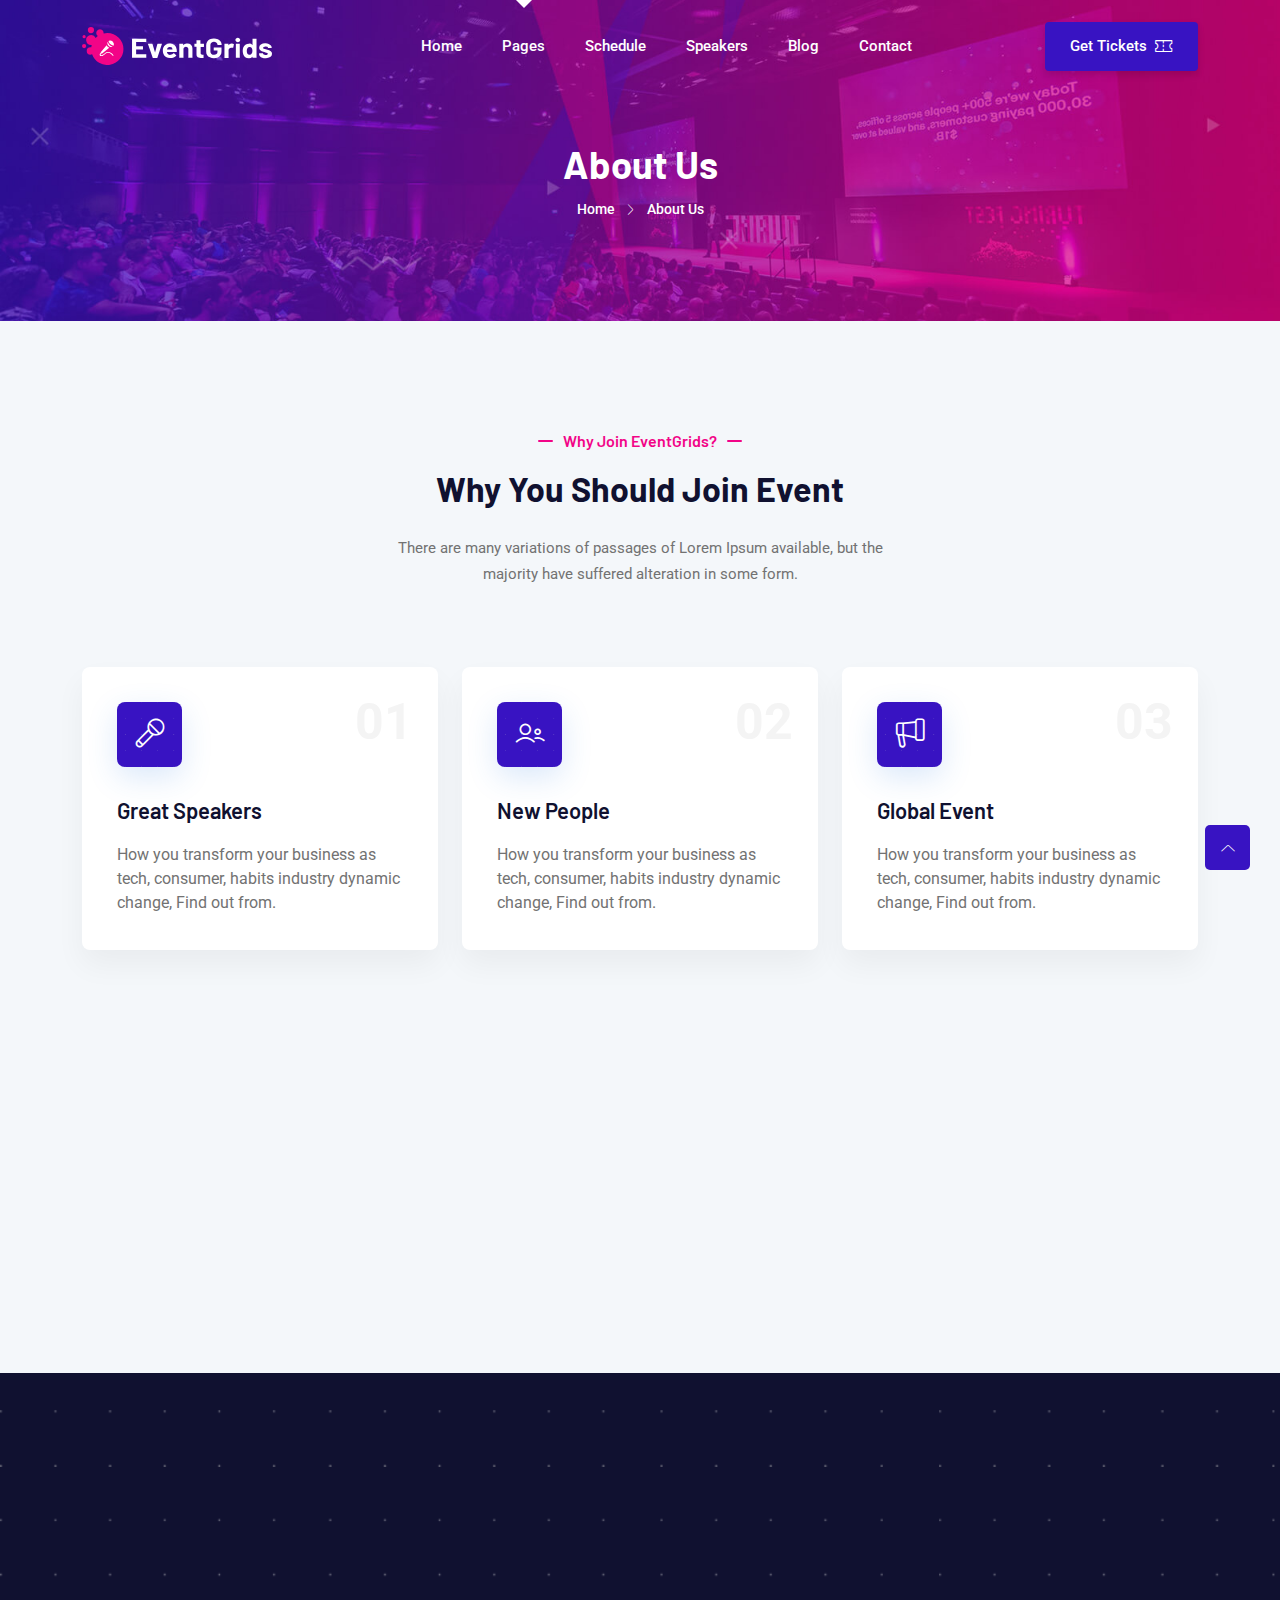
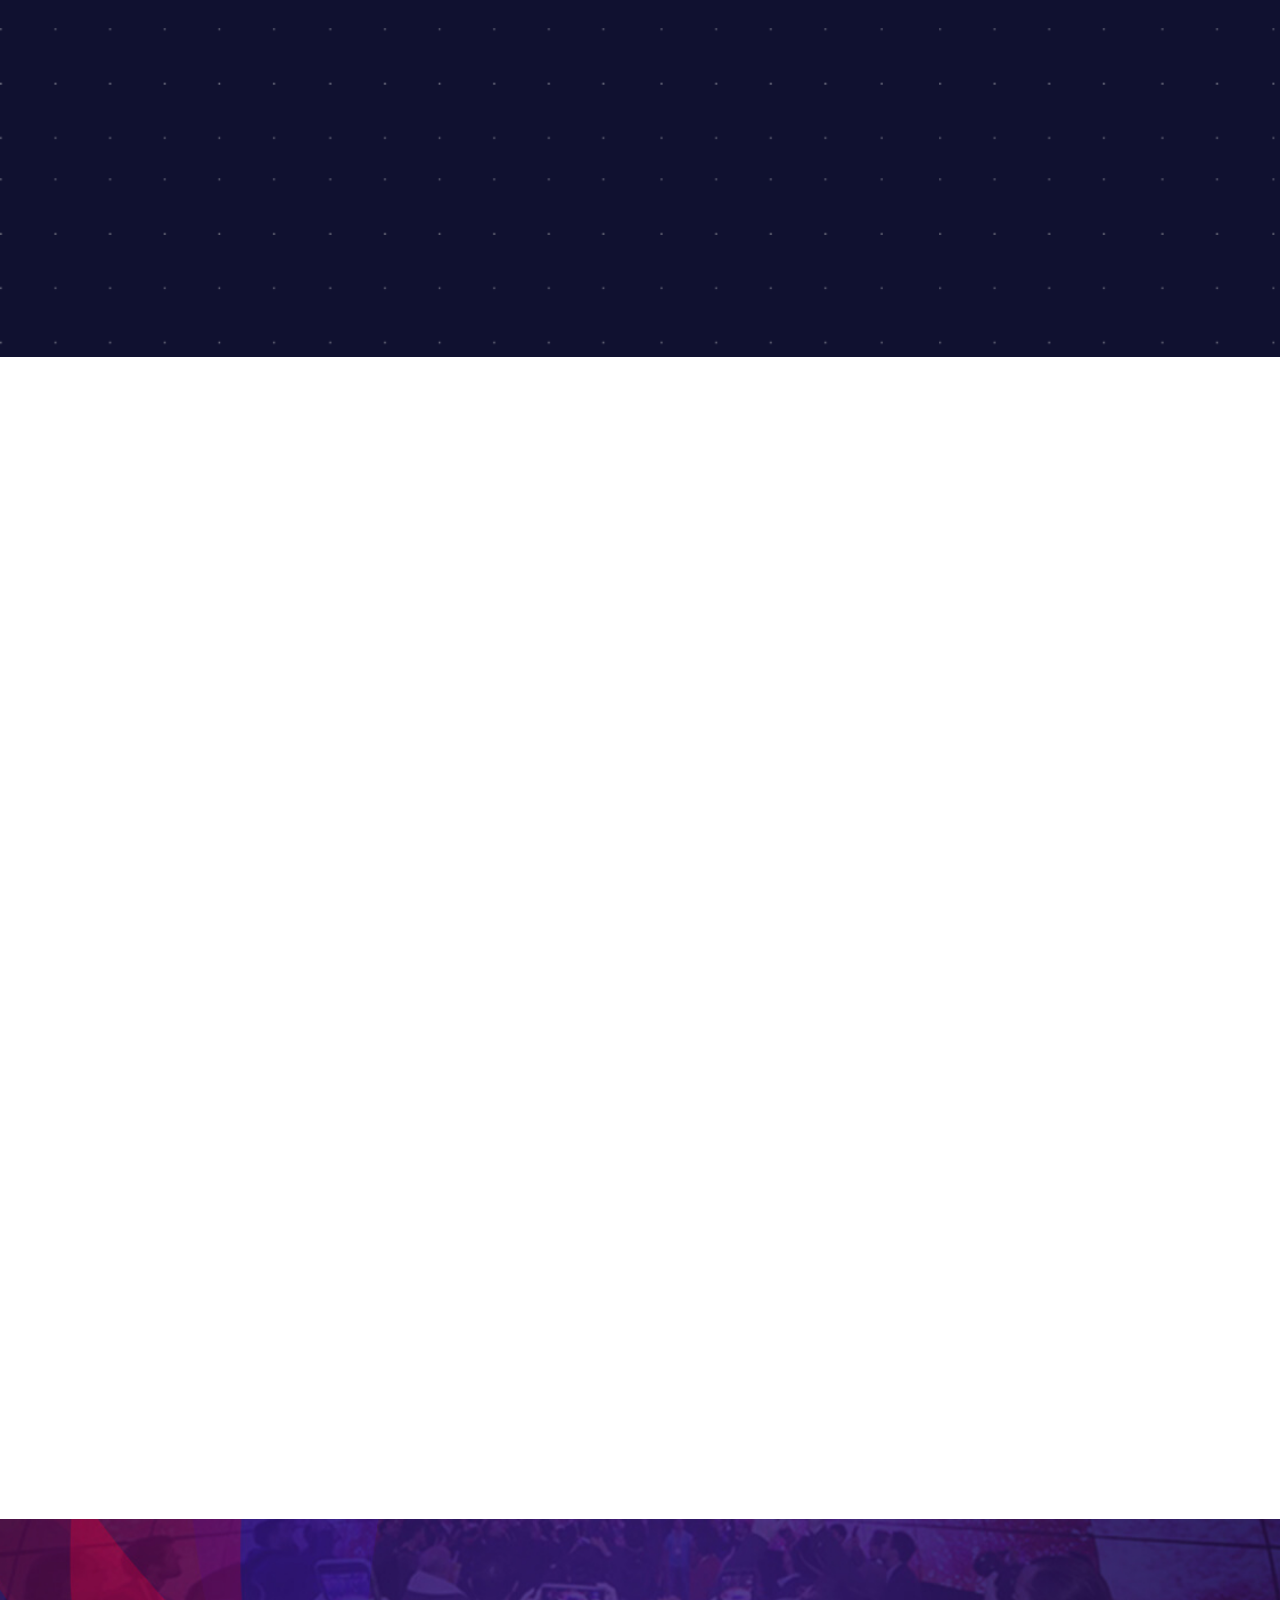
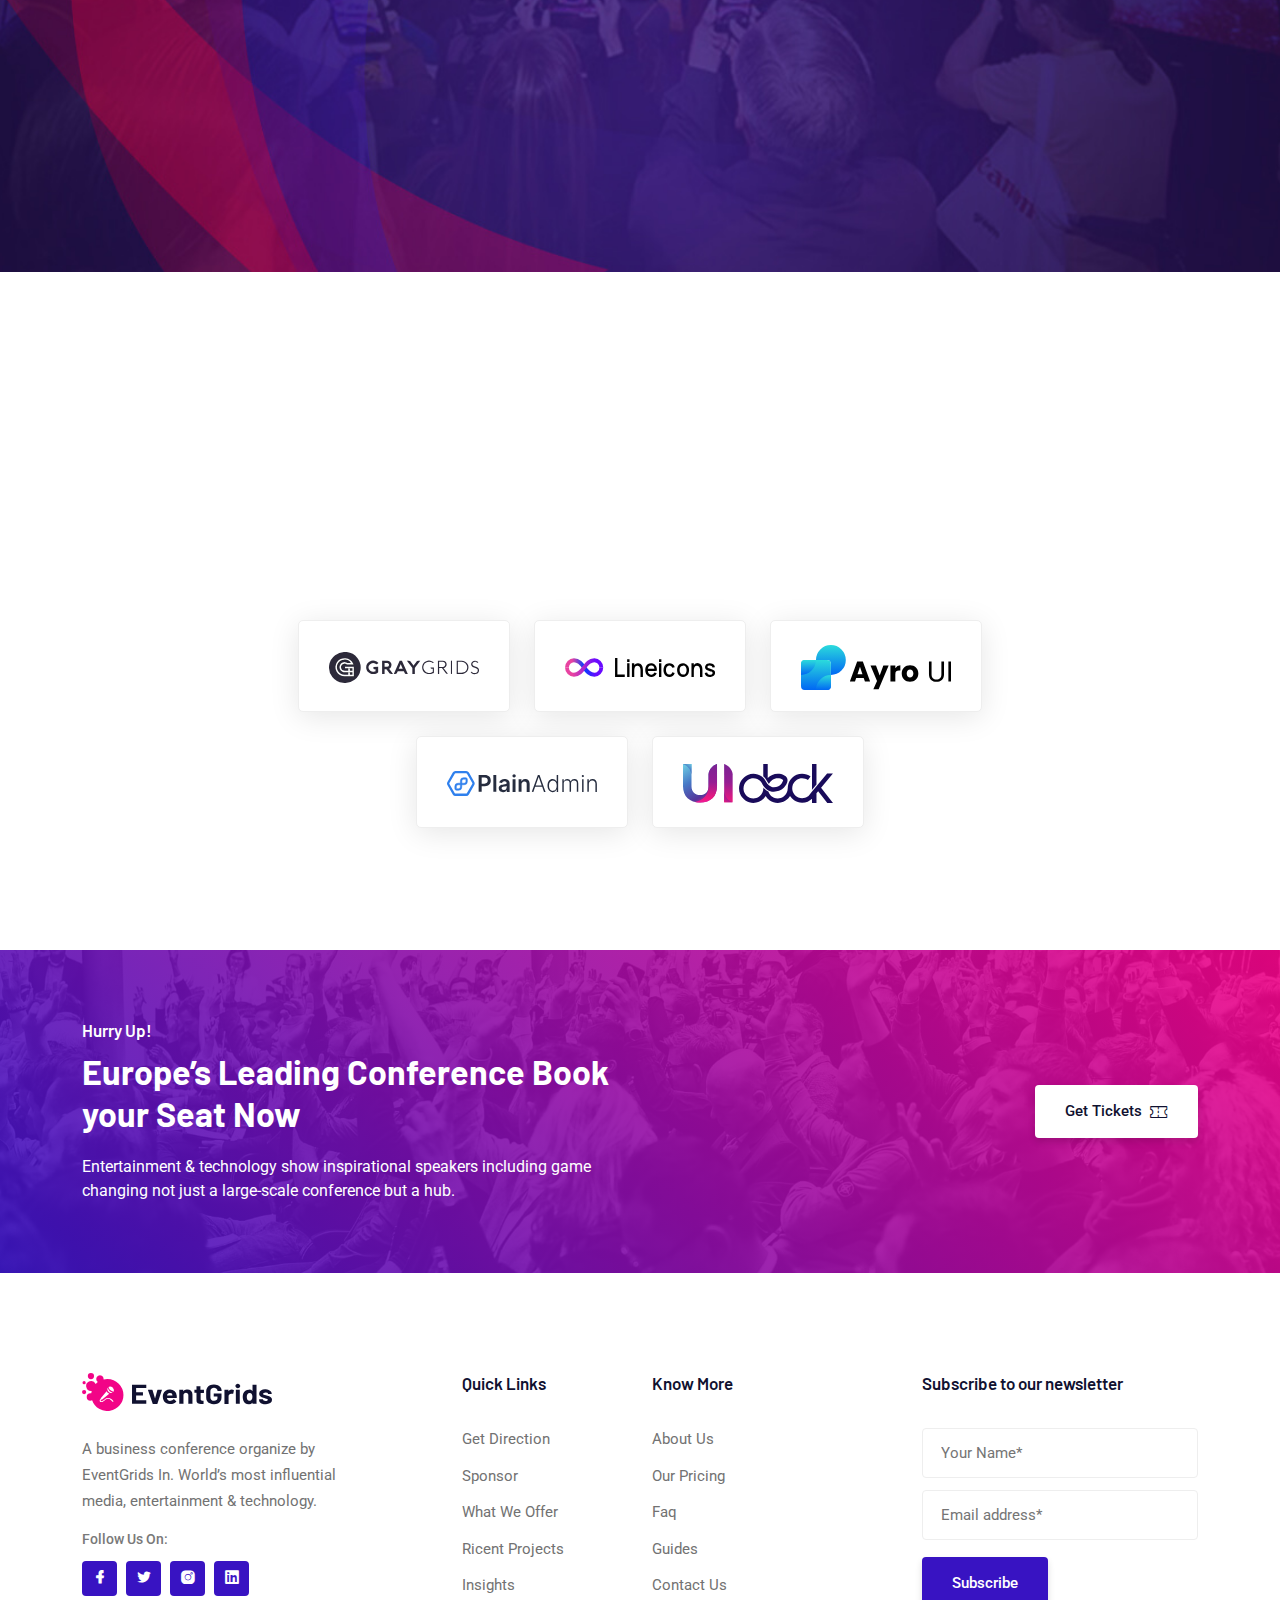
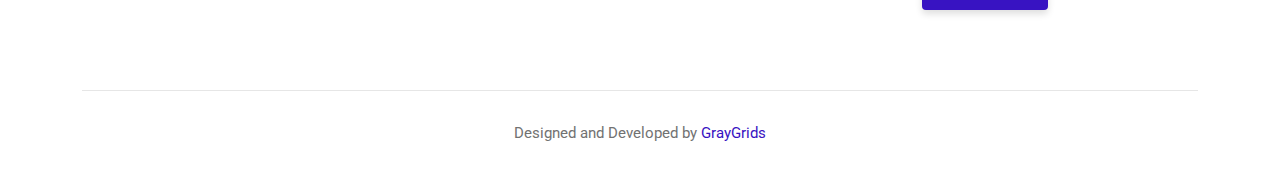
<file: about-us.html>
<!DOCTYPE html>
<html class="no-js" lang="zxx">


<!-- Mirrored from demo.graygrids.com/themes/eventgrids/about-us.html by HTTrack Website Copier/3.x [XR&CO'2014], Wed, 22 Jan 2025 14:20:20 GMT -->
<head>
    <meta charset="utf-8" />
    <meta http-equiv="x-ua-compatible" content="ie=edge" />
    <title>About Us - EventGrids Conference and Event HTML Template.</title>
    <meta name="description" content="" />
    <meta name="viewport" content="width=device-width, initial-scale=1" />
    <link rel="shortcut icon" type="image/x-icon" href="assets/images/favicon.svg" />

    <!-- ========================= CSS here ========================= -->
    <link rel="stylesheet" href="assets/css/bootstrap.min.css" />
    <link rel="stylesheet" href="assets/css/LineIcons.3.0.css" />
    <link rel="stylesheet" href="assets/css/animate.css" />
    <link rel="stylesheet" href="assets/css/tiny-slider.css" />
    <link rel="stylesheet" href="assets/css/glightbox.min.css" />
    <link rel="stylesheet" href="assets/css/main.css" />

</head>

<body>
    <!--[if lte IE 9]>
      <p class="browserupgrade">
        You are using an <strong>outdated</strong> browser. Please
        <a href="https://browsehappy.com/">upgrade your browser</a> to improve
        your experience and security.
      </p>
    <![endif]-->

    <!-- Preloader -->
    <div class="preloader">
        <div class="preloader-inner">
            <div class="preloader-icon">
                <span></span>
                <span></span>
            </div>
        </div>
    </div>
    <!-- /End Preloader -->

    <!-- Start Header Area -->
    <header class="header navbar-area">
        <div class="container">
            <div class="row align-items-center">
                <div class="col-lg-12">
                    <div class="nav-inner">
                        <!-- Start Navbar -->
                        <nav class="navbar navbar-expand-lg">
                            <a class="navbar-brand" href="index-2.html">
                                <img src="assets/images/logo/logo.svg" alt="Logo">
                            </a>
                            <button class="navbar-toggler mobile-menu-btn" type="button" data-bs-toggle="collapse"
                                data-bs-target="#navbarSupportedContent" aria-controls="navbarSupportedContent"
                                aria-expanded="false" aria-label="Toggle navigation">
                                <span class="toggler-icon"></span>
                                <span class="toggler-icon"></span>
                                <span class="toggler-icon"></span>
                            </button>
                            <div class="collapse navbar-collapse sub-menu-bar" id="navbarSupportedContent">
                                <ul id="nav" class="navbar-nav ms-auto">
                                    <li class="nav-item">
                                        <a href="index-2.html" aria-label="Toggle navigation">Home</a>
                                    </li>
                                    <li class="nav-item">
                                        <a class="dd-menu active collapsed" href="javascript:void(0)"
                                            data-bs-toggle="collapse" data-bs-target="#submenu-1-1"
                                            aria-controls="navbarSupportedContent" aria-expanded="false"
                                            aria-label="Toggle navigation">Pages</a>
                                        <ul class="sub-menu collapse" id="submenu-1-1">
                                            <li class="nav-item active"><a href="about-us.html">About Us</a></li>
                                            <li class="nav-item"><a href="gallery.html">Gallery</a></li>
                                            <li class="nav-item"><a href="pricing.html">Pricing</a></li>
                                            <li class="nav-item"><a href="sponsors.html">Sponsors</a></li>
                                            <li class="nav-item"><a href="mail-success.html">Mail Success</a></li>
                                            <li class="nav-item"><a href="404.html">404 Error</a></li>
                                        </ul>
                                    </li>
                                    <li class="nav-item">
                                        <a href="schedule.html" aria-label="Toggle navigation">Schedule</a>
                                    </li>
                                    <li class="nav-item">
                                        <a href="speakers.html" aria-label="Toggle navigation">Speakers</a>
                                    </li>
                                    <li class="nav-item">
                                        <a class="dd-menu collapsed" href="javascript:void(0)" data-bs-toggle="collapse"
                                            data-bs-target="#submenu-1-2" aria-controls="navbarSupportedContent"
                                            aria-expanded="false" aria-label="Toggle navigation">Blog</a>
                                        <ul class="sub-menu collapse" id="submenu-1-2">
                                            <li class="nav-item"><a href="blog-grid.html">Blog Grid</a>
                                            </li>
                                            <li class="nav-item"><a href="blog-single.html">Blog Single</a></li>
                                        </ul>
                                    </li>
                                    <li class="nav-item">
                                        <a href="contact.html" aria-label="Toggle navigation">Contact</a>
                                    </li>
                                </ul>
                            </div> <!-- navbar collapse -->
                            <div class="button">
                                <a href="pricing.html" class="btn">Get Tickets<i class="lni lni-ticket"></i></a>
                            </div>
                        </nav>
                        <!-- End Navbar -->
                    </div>
                </div>
            </div> <!-- row -->
        </div> <!-- container -->
    </header>
    <!-- End Header Area -->

    <!-- Start Breadcrumbs -->
    <div class="breadcrumbs">
        <div class="container">
            <div class="row align-items-center">
                <div class="col-lg-8 offset-lg-2 col-md-12 col-12">
                    <div class="breadcrumbs-content">
                        <h1 class="page-title">About Us</h1>
                        <ul class="breadcrumb-nav">
                            <li><a href="index-2.html">Home</a></li>
                            <li>About Us</li>
                        </ul>
                    </div>
                </div>
            </div>
        </div>
    </div>
    <!-- End Breadcrumbs -->

    <!-- Start Features Area -->
    <section class="features section">
        <div class="container">
            <div class="row">
                <div class="col-12">
                    <div class="section-title">
                        <h3 class="wow zoomIn" data-wow-delay=".2s">Why join eventGrids?</h3>
                        <h2 class="wow fadeInUp" data-wow-delay=".4s">Why you should Join Event</h2>
                        <p class="wow fadeInUp" data-wow-delay=".6s">There are many variations of passages of Lorem
                            Ipsum available, but the majority have suffered alteration in some form.</p>
                    </div>
                </div>
            </div>
            <div class="row">
                <div class="col-lg-4 col-md-6 col-12 wow fadeInUp" data-wow-delay=".2s">
                    <!-- Start Single Feature -->
                    <div class="single-featuer">
                        <img class="shape" src="assets/images/features/shape.svg" alt="#">
                        <img class="shape2" src="assets/images/features/shape2.svg" alt="#">
                        <span class="serial">01</span>
                        <div class="service-icon">
                            <i class="lni lni-microphone"></i>
                        </div>
                        <h3>Great Speakers</h3>
                        <p>How you transform your business as tech, consumer, habits industry dynamic change, Find out
                            from.</p>
                    </div>
                    <!-- End Single Feature -->
                </div>
                <div class="col-lg-4 col-md-6 col-12 wow fadeInUp" data-wow-delay=".4s">
                    <!-- Start Single Feature -->
                    <div class="single-featuer">
                        <img class="shape" src="assets/images/features/shape.svg" alt="#">
                        <img class="shape2" src="assets/images/features/shape2.svg" alt="#">
                        <span class="serial">02</span>
                        <div class="service-icon">
                            <i class="lni lni-users"></i>
                        </div>
                        <h3>New People</h3>
                        <p>How you transform your business as tech, consumer, habits industry dynamic change, Find out
                            from.</p>
                    </div>
                    <!-- End Single Feature -->
                </div>
                <div class="col-lg-4 col-md-6 col-12 wow fadeInUp" data-wow-delay=".6s">
                    <!-- Start Single Feature -->
                    <div class="single-featuer">
                        <img class="shape" src="assets/images/features/shape.svg" alt="#">
                        <img class="shape2" src="assets/images/features/shape2.svg" alt="#">
                        <span class="serial">03</span>
                        <div class="service-icon">
                            <i class="lni lni-bullhorn"></i>
                        </div>
                        <h3>Global Event</h3>
                        <p>How you transform your business as tech, consumer, habits industry dynamic change, Find out
                            from.</p>
                    </div>
                    <!-- End Single Feature -->
                </div>
                <div class="col-lg-4 col-md-6 col-12 wow fadeInUp" data-wow-delay=".2s">
                    <!-- Start Single Feature -->
                    <div class="single-featuer">
                        <img class="shape" src="assets/images/features/shape.svg" alt="#">
                        <img class="shape2" src="assets/images/features/shape2.svg" alt="#">
                        <span class="serial">04</span>
                        <div class="service-icon">
                            <i class="lni lni-heart"></i>
                        </div>
                        <h3>Get Inspired</h3>
                        <p>How you transform your business as tech, consumer, habits industry dynamic change, Find out
                            from.</p>
                    </div>
                    <!-- End Single Feature -->
                </div>
                <div class="col-lg-4 col-md-6 col-12 wow fadeInUp" data-wow-delay=".4s">
                    <!-- Start Single Feature -->
                    <div class="single-featuer">
                        <img class="shape" src="assets/images/features/shape.svg" alt="#">
                        <img class="shape2" src="assets/images/features/shape2.svg" alt="#">
                        <span class="serial">05</span>
                        <div class="service-icon">
                            <i class="lni lni-cup"></i>
                        </div>
                        <h3>Networking Session</h3>
                        <p>How you transform your business as tech, consumer, habits industry dynamic change, Find out
                            from.</p>
                    </div>
                    <!-- End Single Feature -->
                </div>
                <div class="col-lg-4 col-md-6 col-12 wow fadeInUp" data-wow-delay=".6s">
                    <!-- Start Single Feature -->
                    <div class="single-featuer">
                        <img class="shape" src="assets/images/features/shape.svg" alt="#">
                        <img class="shape2" src="assets/images/features/shape2.svg" alt="#">
                        <span class="serial">06</span>
                        <div class="service-icon">
                            <i class="lni lni-happy"></i>
                        </div>
                        <h3>Meet New Faces</h3>
                        <p>How you transform your business as tech, consumer, habits industry dynamic change, Find out
                            from.</p>
                    </div>
                    <!-- End Single Feature -->
                </div>
            </div>
        </div>
    </section>
    <!-- /End Features Area -->

    <!-- Start About Area -->
    <section class="about section">
        <div class="container">
            <div class="row align-items-center">
                <div class="col-lg-6 col-12 wow fadeIn" data-wow-delay=".4s">
                    <div class="about-image">
                        <div class="video-head wow fadeIn" data-wow-delay="0.4s">
                            <a href="https://www.youtube.com/watch?v=Gxw45q3Ga3k" class="glightbox video"><i
                                    class="lni lni-play"></i></a>
                        </div>
                        <img src="assets/images/about/about-image.jpg" alt="#">
                    </div>
                </div>
                <div class="col-lg-6 col-12 wow fadeIn" data-wow-delay=".6s">
                    <div class="content">
                        <h4>Get Experience</h4>
                        <h2>About The Event</h2>
                        <p>Lorem ipsum dolor sit amet, consectetur adipiscing
                            elit, sed do eiusmod tempor incididunt ut labore et dolore magna aliqua. Ut enim ad minim
                            veniam, quis nostrud exercitation.
                        </p>
                        <p>Adipiscing elit, sed do eiusmod tempor incididunt
                            ut labore et dolore magna aliqua. Ut enim ad minim veniam, quis nostrud exercitation ullamco
                            laboris.
                        </p>
                        <div class="date">
                            <h4><span>25th</span> December’ 2023</h4>
                        </div>
                    </div>
                </div>
            </div>
        </div>
    </section>
    <!-- End About Area -->

    <!-- Start Speakers Area -->
    <section class="speakers section">
        <div class="container">
            <div class="row">
                <div class="col-12">
                    <div class="section-title">
                        <h3 class="wow zoomIn" data-wow-delay=".2s">Speakers</h3>
                        <h2 class="wow fadeInUp" data-wow-delay=".4s">Todays Performers</h2>
                        <p class="wow fadeInUp" data-wow-delay=".6s">There are many variations of passages of Lorem
                            Ipsum available, but the majority have suffered alteration in some form.</p>
                    </div>
                </div>
            </div>
            <div class="all-speakers">
                <div class="row">
                    <div class="col-lg-3 col-md-4 col-12 wow fadeInUp" data-wow-delay=".2s">
                        <!-- Start Single Speaker -->
                        <div class="single-speaker">
                            <div class="top-content">
                                <div class="image">
                                    <img src="assets/images/speakers/speaker1.jpg" alt="#">
                                </div>
                                <ul class="social">
                                    <li class="facebook"><a href="javascript:void(0)"><i
                                                class="lni lni-facebook-filled"></i></a></li>
                                    <li class="twitter"><a href="javascript:void(0)"><i
                                                class="lni lni-twitter-filled"></i></a></li>
                                    <li class="linkedin"><a href="javascript:void(0)"><i
                                                class="lni lni-linkedin-original"></i></a>
                                    </li>
                                    <li class="instagram"><a href="javascript:void(0)"><i
                                                class="lni lni-instagram-original"></i></a>
                                    </li>
                                </ul>
                            </div>
                            <div class="name">
                                <h3><a href="javascript:void(0)">Fredric Martinsson</a></h3>
                                <span>Founder, Edilta</span>
                            </div>
                        </div>
                        <!-- End Single Speaker -->
                    </div>
                    <div class="col-lg-3 col-md-4 col-12 wow fadeInUp" data-wow-delay=".4s">
                        <!-- Start Single Speaker -->
                        <div class="single-speaker">
                            <div class="top-content">
                                <div class="image">
                                    <img src="assets/images/speakers/speaker2.jpg" alt="#">
                                </div>
                                <ul class="social">
                                    <li class="facebook"><a href="javascript:void(0)"><i
                                                class="lni lni-facebook-filled"></i></a></li>
                                    <li class="twitter"><a href="javascript:void(0)"><i
                                                class="lni lni-twitter-filled"></i></a></li>
                                    <li class="linkedin"><a href="javascript:void(0)"><i
                                                class="lni lni-linkedin-original"></i></a>
                                    </li>
                                    <li class="instagram"><a href="javascript:void(0)"><i
                                                class="lni lni-instagram-original"></i></a>
                                    </li>
                                </ul>
                            </div>
                            <div class="name">
                                <h3><a href="javascript:void(0)">Melisa Lundryn</a></h3>
                                <span>Lead Designer</span>
                            </div>
                        </div>
                        <!-- End Single Speaker -->
                    </div>
                    <div class="col-lg-3 col-md-4 col-12 wow fadeInUp" data-wow-delay=".6s">
                        <!-- Start Single Speaker -->
                        <div class="single-speaker">
                            <div class="top-content">
                                <div class="image">
                                    <img src="assets/images/speakers/speaker3.jpg" alt="#">
                                </div>
                                <ul class="social">
                                    <li class="facebook"><a href="javascript:void(0)"><i
                                                class="lni lni-facebook-filled"></i></a></li>
                                    <li class="twitter"><a href="javascript:void(0)"><i
                                                class="lni lni-twitter-filled"></i></a></li>
                                    <li class="linkedin"><a href="javascript:void(0)"><i
                                                class="lni lni-linkedin-original"></i></a>
                                    </li>
                                    <li class="instagram"><a href="javascript:void(0)"><i
                                                class="lni lni-instagram-original"></i></a>
                                    </li>
                                </ul>
                            </div>
                            <div class="name">
                                <h3><a href="javascript:void(0)">Andrio Limuya</a></h3>
                                <span>Web Developer</span>
                            </div>
                        </div>
                        <!-- End Single Speaker -->
                    </div>
                    <div class="col-lg-3 col-md-4 col-12 wow fadeInUp" data-wow-delay=".8s">
                        <!-- Start Single Speaker -->
                        <div class="single-speaker">
                            <div class="top-content">
                                <div class="image">
                                    <img src="assets/images/speakers/speaker4.jpg" alt="#">
                                </div>
                                <ul class="social">
                                    <li class="facebook"><a href="javascript:void(0)"><i
                                                class="lni lni-facebook-filled"></i></a></li>
                                    <li class="twitter"><a href="javascript:void(0)"><i
                                                class="lni lni-twitter-filled"></i></a></li>
                                    <li class="linkedin"><a href="javascript:void(0)"><i
                                                class="lni lni-linkedin-original"></i></a>
                                    </li>
                                    <li class="instagram"><a href="javascript:void(0)"><i
                                                class="lni lni-instagram-original"></i></a>
                                    </li>
                                </ul>
                            </div>
                            <div class="name">
                                <h3><a href="javascript:void(0)">Agaton Johnsson</a></h3>
                                <span>Expert Developer</span>
                            </div>
                        </div>
                        <!-- End Single Speaker -->
                    </div>
                    <div class="col-lg-3 col-md-4 col-12 wow fadeInUp" data-wow-delay=".2s">
                        <!-- Start Single Speaker -->
                        <div class="single-speaker">
                            <div class="top-content">
                                <div class="image">
                                    <img src="assets/images/speakers/speaker5.jpg" alt="#">
                                </div>
                                <ul class="social">
                                    <li class="facebook"><a href="javascript:void(0)"><i
                                                class="lni lni-facebook-filled"></i></a></li>
                                    <li class="twitter"><a href="javascript:void(0)"><i
                                                class="lni lni-twitter-filled"></i></a></li>
                                    <li class="linkedin"><a href="javascript:void(0)"><i
                                                class="lni lni-linkedin-original"></i></a>
                                    </li>
                                    <li class="instagram"><a href="javascript:void(0)"><i
                                                class="lni lni-instagram-original"></i></a>
                                    </li>
                                </ul>
                            </div>
                            <div class="name">
                                <h3><a href="javascript:void(0)">Rebecca Henrikon</a></h3>
                                <span>Founder, Cards</span>
                            </div>
                        </div>
                        <!-- End Single Speaker -->
                    </div>
                    <div class="col-lg-3 col-md-4 col-12 wow fadeInUp" data-wow-delay=".4s">
                        <!-- Start Single Speaker -->
                        <div class="single-speaker">
                            <div class="top-content">
                                <div class="image">
                                    <img src="assets/images/speakers/speaker6.jpg" alt="#">
                                </div>
                                <ul class="social">
                                    <li class="facebook"><a href="javascript:void(0)"><i
                                                class="lni lni-facebook-filled"></i></a></li>
                                    <li class="twitter"><a href="javascript:void(0)"><i
                                                class="lni lni-twitter-filled"></i></a></li>
                                    <li class="linkedin"><a href="javascript:void(0)"><i
                                                class="lni lni-linkedin-original"></i></a>
                                    </li>
                                    <li class="instagram"><a href="javascript:void(0)"><i
                                                class="lni lni-instagram-original"></i></a>
                                    </li>
                                </ul>
                            </div>
                            <div class="name">
                                <h3><a href="javascript:void(0)">Lundryn Melisa</a></h3>
                                <span>Graphics Designer</span>
                            </div>
                        </div>
                        <!-- End Single Speaker -->
                    </div>
                    <div class="col-lg-3 col-md-4 col-12 wow fadeInUp" data-wow-delay=".6s">
                        <!-- Start Single Speaker -->
                        <div class="single-speaker">
                            <div class="top-content">
                                <div class="image">
                                    <img src="assets/images/speakers/speaker7.jpg" alt="#">
                                </div>
                                <ul class="social">
                                    <li class="facebook"><a href="javascript:void(0)"><i
                                                class="lni lni-facebook-filled"></i></a></li>
                                    <li class="twitter"><a href="javascript:void(0)"><i
                                                class="lni lni-twitter-filled"></i></a></li>
                                    <li class="linkedin"><a href="javascript:void(0)"><i
                                                class="lni lni-linkedin-original"></i></a>
                                    </li>
                                    <li class="instagram"><a href="javascript:void(0)"><i
                                                class="lni lni-instagram-original"></i></a>
                                    </li>
                                </ul>
                            </div>
                            <div class="name">
                                <h3><a href="javascript:void(0)">Julia Milon</a></h3>
                                <span>Ui/Ux Designer</span>
                            </div>
                        </div>
                        <!-- End Single Speaker -->
                    </div>
                    <div class="col-lg-3 col-md-4 col-12 wow fadeInUp" data-wow-delay=".8s">
                        <!-- Start Single Speaker -->
                        <div class="single-speaker">
                            <div class="top-content">
                                <div class="image">
                                    <img src="assets/images/speakers/speaker8.jpg" alt="#">
                                </div>
                                <ul class="social">
                                    <li class="facebook"><a href="javascript:void(0)"><i
                                                class="lni lni-facebook-filled"></i></a></li>
                                    <li class="twitter"><a href="javascript:void(0)"><i
                                                class="lni lni-twitter-filled"></i></a></li>
                                    <li class="linkedin"><a href="javascript:void(0)"><i
                                                class="lni lni-linkedin-original"></i></a>
                                    </li>
                                    <li class="instagram"><a href="javascript:void(0)"><i
                                                class="lni lni-instagram-original"></i></a>
                                    </li>
                                </ul>
                            </div>
                            <div class="name">
                                <h3><a href="javascript:void(0)">Digolia Sujiyan</a></h3>
                                <span>Founder, Edilta</span>
                            </div>
                        </div>
                        <!-- End Single Speaker -->
                    </div>
                </div>
            </div>
        </div>
    </section>
    <!-- /End Speakers Area -->

    <!-- Start Achievement App -->
    <section class="achievement section">
        <div class="container">
            <div class="row">
                <div class="col-lg-3 col-md-6 col-12">
                    <div class="single-achievement wow fadeInUp" data-wow-delay=".2s">
                        <h3 class="counter">
                            <span id="secondo2" class="countup" cup-end="42">42</span>+
                        </h3>
                        <p>Our Visionary Speakers</p>
                    </div>
                </div>
                <div class="col-lg-3 col-md-6 col-12">
                    <div class="single-achievement  wow fadeInUp" data-wow-delay=".4s">
                        <h3 class="counter">
                            <span id="secondo3" class="countup" cup-end="60">60</span>
                        </h3>
                        <p>International Sponsors</p>
                    </div>
                </div>
                <div class="col-lg-3 col-md-6 col-12">
                    <div class="single-achievement wow fadeInUp" data-wow-delay=".6s">
                        <h3 class="counter">
                            <span id="secondo1" class="countup" cup-end="100">35</span>+
                        </h3>
                        <p>Workshops We offer</p>
                    </div>
                </div>
                <div class="col-lg-3 col-md-6 col-12">
                    <div class="single-achievement wow fadeInUp" data-wow-delay=".8s">
                        <h3 class="counter">
                            <span id="secondo3" class="countup" cup-end="950">950</span>+
                        </h3>
                        <p>Event Participants</p>
                    </div>
                </div>
            </div>
        </div>
    </section>
    <!-- End Achievement App -->

    <!-- Start Sponsors Area -->
    <section class="sponsors section">
        <div class="container">
            <div class="row">
                <div class="col-12">
                    <div class="section-title">
                        <h3 class="wow zoomIn" data-wow-delay=".2s">Sponsors</h3>
                        <h2 class="wow fadeInUp" data-wow-delay=".4s">Our Offcial Sponsors</h2>
                        <p class="wow fadeInUp" data-wow-delay=".6s">There are many variations of passages of Lorem
                            Ipsum available, but the majority have suffered alteration in some form.</p>
                    </div>
                </div>
            </div>
            <div class="row">
                <div class="col-lg-8 offset-lg-2 col-md-12 col-12">
                    <!-- Start Single Sponsor -->
                    <a href="javascript:void(0)" class="single-sponsor">
                        <img src="assets/images/sponsors/graygrids-logo.svg" alt="#">
                    </a>
                    <!-- End Single Sponsor -->
                    <!-- Start Single Sponsor -->
                    <a href="javascript:void(0)" class="single-sponsor">
                        <img src="assets/images/sponsors/lineicons.svg" alt="#">
                    </a>
                    <!-- End Single Sponsor -->
                    <!-- Start Single Sponsor -->
                    <a href="javascript:void(0)" class="single-sponsor">
                        <img src="assets/images/sponsors/ayro-logo.svg" alt="#">
                    </a>
                    <!-- End Single Sponsor -->
                    <!-- Start Single Sponsor -->
                    <a href="javascript:void(0)" class="single-sponsor">
                        <img src="assets/images/sponsors/plain-admin.svg" alt="#">
                    </a>
                    <!-- End Single Sponsor -->
                    <!-- Start Single Sponsor -->
                    <a href="javascript:void(0)" class="single-sponsor">
                        <img src="assets/images/sponsors/uideck-logo.svg" alt="#">
                    </a>
                    <!-- End Single Sponsor -->
                </div>
            </div>
        </div>
    </section>
    <!-- End Sponsors Area -->

    <!-- Start Call Action Area -->
    <section class="call-action overlay style2">
        <div class="container">
            <div class="row align-items-center">
                <div class="col-lg-6 col-md-8 col-12">
                    <div class="inner-content">
                        <div class="text">
                            <h5>Hurry Up!</h5>
                            <h2>Europe’s Leading Conference Book your Seat Now</h2>
                            <p>Entertainment & technology show inspirational speakers including game changing not just a
                                large-scale conference but a hub.</p>
                        </div>
                    </div>
                </div>
                <div class="col-lg-6 col-md-4 col-12">
                    <div class="button">
                        <a href="pricing.html" class="btn">Get Tickets<i class="lni lni-ticket"></i></a>
                    </div>
                </div>
            </div>
        </div>
    </section>
    <!-- End Call Action Area -->

    <!-- Start Footer Area -->
    <footer class="footer">
        <!-- Start Footer Top -->
        <div class="footer-top">
            <div class="container">
                <div class="inner-content">
                    <div class="row">
                        <div class="col-lg-4 col-md-6 col-12">
                            <!-- Single Widget -->
                            <div class="single-footer f-about">
                                <div class="logo">
                                    <a href="index-2.html">
                                        <img src="assets/images/logo/dark-logo.svg" alt="#">
                                    </a>
                                </div>
                                <p>A business conference organize by EventGrids In. World’s most influential media,
                                    entertainment & technology.</p>
                                <span class="social-title">
                                    Follow Us On:
                                </span>
                                <ul class="social">
                                    <li>
                                        <a href="javascript:void(0)"><i class="lni lni-facebook-filled"></i></a>
                                    </li>
                                    <li>
                                        <a href="javascript:void(0)"><i class="lni lni-twitter-filled"></i></a>
                                    </li>
                                    <li>
                                        <a href="javascript:void(0)"><i class="lni lni-instagram-filled"></i></a>
                                    </li>
                                    <li>
                                        <a href="javascript:void(0)"><i class="lni lni-linkedin-original"></i></a>
                                    </li>
                                </ul>
                            </div>
                            <!-- End Single Widget -->
                        </div>
                        <div class="col-lg-2 col-md-6 col-12">
                            <!-- Single Widget -->
                            <div class="single-footer f-link">
                                <h3>Quick Links</h3>
                                <ul>
                                    <li><a href="javascript:void(0)">Get Direction</a></li>
                                    <li><a href="javascript:void(0)">Sponsor</a></li>
                                    <li><a href="javascript:void(0)">What We Offer</a></li>
                                    <li><a href="javascript:void(0)">Ricent Projects</a></li>
                                    <li><a href="javascript:void(0)">Insights</a></li>
                                </ul>
                            </div>
                            <!-- End Single Widget -->
                        </div>
                        <div class="col-lg-2 col-md-6 col-12">
                            <!-- Single Widget -->
                            <div class="single-footer f-link">
                                <h3>Know More</h3>
                                <ul>
                                    <li><a href="javascript:void(0)">About Us</a></li>
                                    <li><a href="javascript:void(0)">Our Pricing</a></li>
                                    <li><a href="javascript:void(0)">Faq</a></li>
                                    <li><a href="javascript:void(0)">Guides</a></li>
                                    <li><a href="javascript:void(0)">Contact Us</a></li>
                                </ul>
                            </div>
                            <!-- End Single Widget -->
                        </div>
                        <div class="col-lg-4 col-md-6 col-12">
                            <!-- Single Widget -->
                            <div class="single-footer newsletter">
                                <h3>Subscribe to our newsletter</h3>
                                <form action="#" method="get" target="_blank" class="newsletter-form">
                                    <input name="name" placeholder="Your Name*" required="required" type="text">
                                    <input name="email" placeholder="Email address*" required="required" type="email">
                                    <div class="button">
                                        <button class="btn">Subscribe
                                        </button>
                                    </div>
                                </form>
                            </div>
                            <!-- End Single Widget -->
                        </div>
                    </div>
                </div>
            </div>
        </div>
        <!--/ End Footer Top -->
        <!-- Start Copyright Area -->
        <div class="copyright">
            <div class="container">
                <div class="inner-content">
                    <div class="row">
                        <div class="col-12">
                            <p class="copyright-text">Designed and Developed by <a href="https://graygrids.com/"
                                    rel="nofollow" target="_blank">GrayGrids</a>
                            </p>
                        </div>
                    </div>
                </div>
            </div>
        </div>
        <!-- End Copyright Area -->
    </footer>
    <!--/ End Footer Area -->

    <!-- ========================= scroll-top ========================= -->
    <a href="#" class="scroll-top">
        <i class="lni lni-chevron-up"></i>
    </a>

    <!-- ========================= JS here ========================= -->
    <script src="assets/js/bootstrap.min.js"></script>
    <script src="assets/js/wow.min.js"></script>
    <script src="assets/js/tiny-slider.js"></script>
    <script src="assets/js/glightbox.min.js"></script>
    <script src="assets/js/count-up.min.js"></script>
    <script src="assets/js/main.js"></script>
    <script>
        //========= glightbox
        GLightbox({
            'href': 'https://www.youtube.com/watch?v=Gxw45q3Ga3k',
            'type': 'video',
            'source': 'youtube', //vimeo, youtube or local
            'width': 900,
            'autoplayVideos': true,
        });

        //====== counter up 
        var cu = new counterUp({
            start: 0,
            duration: 2000,
            intvalues: true,
            interval: 100,
            append: " ",
        });
        cu.start();
    </script>
</body>


<!-- Mirrored from demo.graygrids.com/themes/eventgrids/about-us.html by HTTrack Website Copier/3.x [XR&CO'2014], Wed, 22 Jan 2025 14:20:20 GMT -->
</html>
</file>
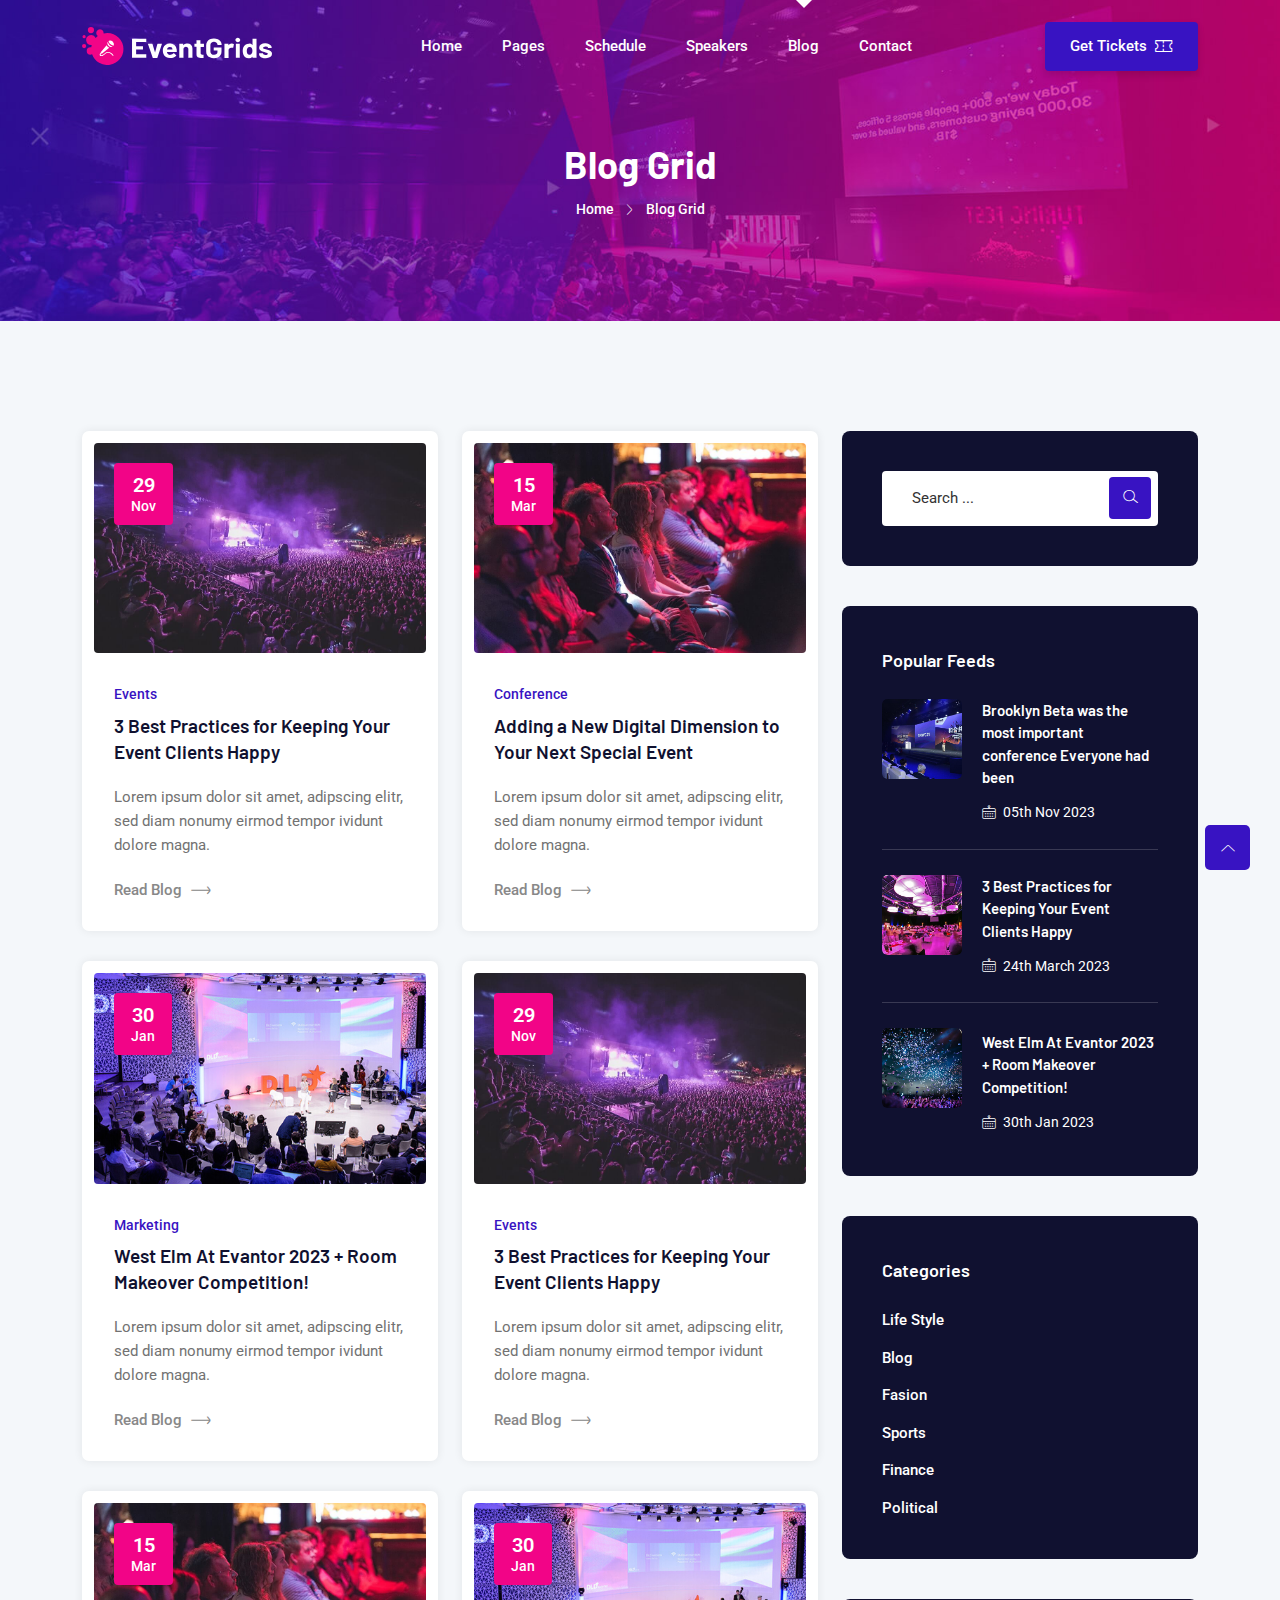
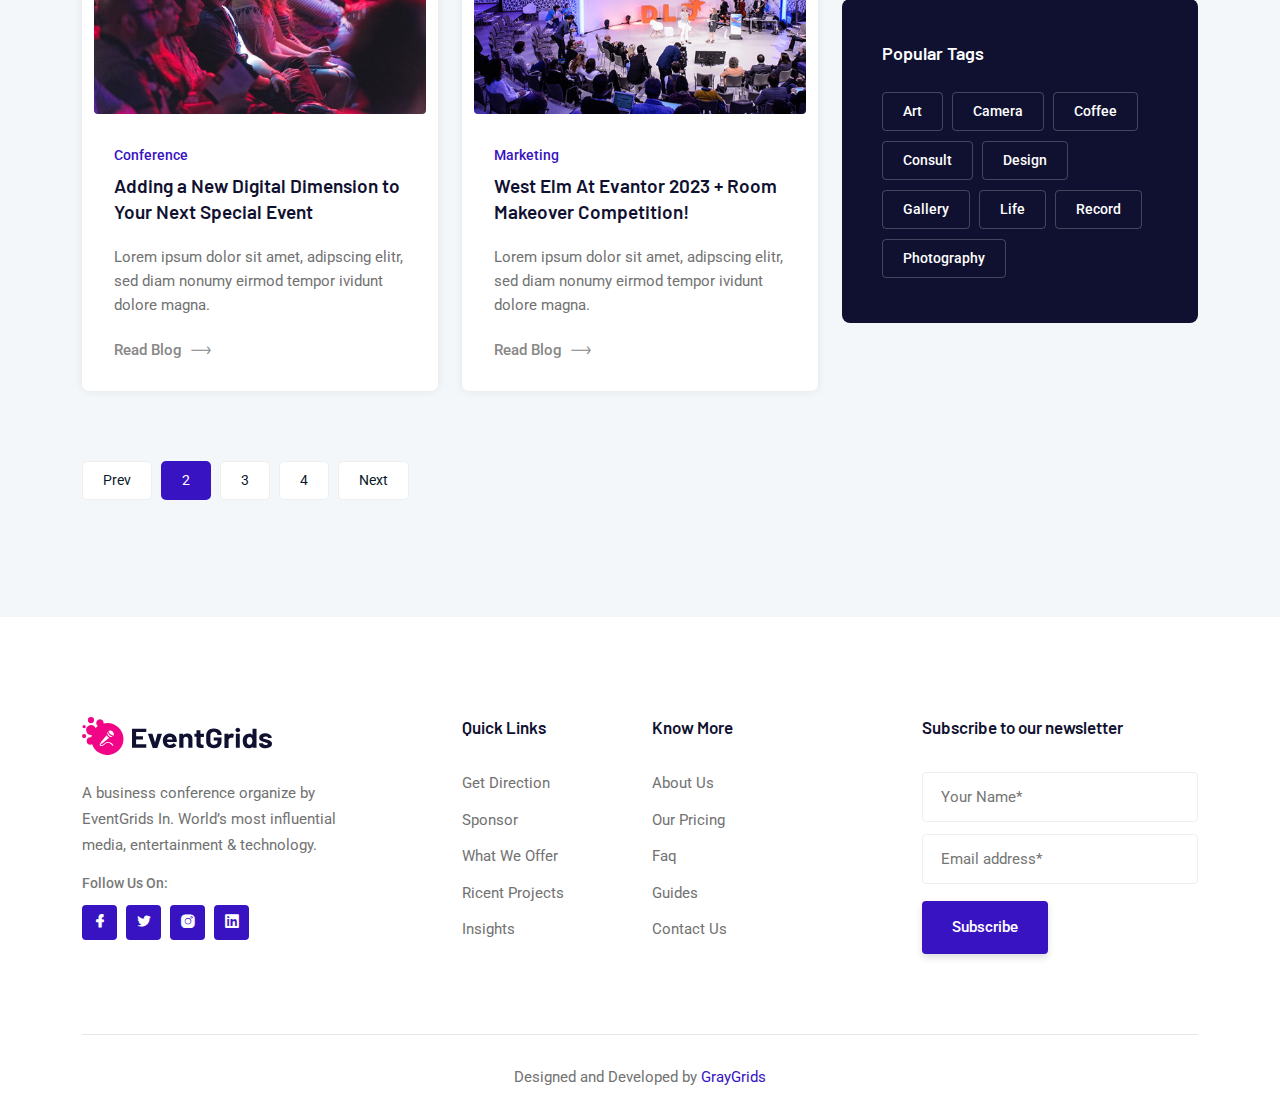
<file: blog-grid.html>
<!DOCTYPE html>
<html class="no-js" lang="zxx">


<!-- Mirrored from demo.graygrids.com/themes/eventgrids/blog-grid.html by HTTrack Website Copier/3.x [XR&CO'2014], Wed, 22 Jan 2025 14:20:22 GMT -->
<head>
    <meta charset="utf-8" />
    <meta http-equiv="x-ua-compatible" content="ie=edge" />
    <title>Blog Grid - EventGrids Conference and Event HTML Template.</title>
    <meta name="description" content="" />
    <meta name="viewport" content="width=device-width, initial-scale=1" />
    <link rel="shortcut icon" type="image/x-icon" href="assets/images/favicon.svg" />

    <!-- ========================= CSS here ========================= -->
    <link rel="stylesheet" href="assets/css/bootstrap.min.css" />
    <link rel="stylesheet" href="assets/css/LineIcons.3.0.css" />
    <link rel="stylesheet" href="assets/css/animate.css" />
    <link rel="stylesheet" href="assets/css/tiny-slider.css" />
    <link rel="stylesheet" href="assets/css/glightbox.min.css" />
    <link rel="stylesheet" href="assets/css/main.css" />

</head>

<body>
    <!--[if lte IE 9]>
      <p class="browserupgrade">
        You are using an <strong>outdated</strong> browser. Please
        <a href="https://browsehappy.com/">upgrade your browser</a> to improve
        your experience and security.
      </p>
    <![endif]-->

    <!-- Preloader -->
    <div class="preloader">
        <div class="preloader-inner">
            <div class="preloader-icon">
                <span></span>
                <span></span>
            </div>
        </div>
    </div>
    <!-- /End Preloader -->

    <!-- Start Header Area -->
    <header class="header navbar-area">
        <div class="container">
            <div class="row align-items-center">
                <div class="col-lg-12">
                    <div class="nav-inner">
                        <!-- Start Navbar -->
                        <nav class="navbar navbar-expand-lg">
                            <a class="navbar-brand" href="index-2.html">
                                <img src="assets/images/logo/logo.svg" alt="Logo">
                            </a>
                            <button class="navbar-toggler mobile-menu-btn" type="button" data-bs-toggle="collapse"
                                data-bs-target="#navbarSupportedContent" aria-controls="navbarSupportedContent"
                                aria-expanded="false" aria-label="Toggle navigation">
                                <span class="toggler-icon"></span>
                                <span class="toggler-icon"></span>
                                <span class="toggler-icon"></span>
                            </button>
                            <div class="collapse navbar-collapse sub-menu-bar" id="navbarSupportedContent">
                                <ul id="nav" class="navbar-nav ms-auto">
                                    <li class="nav-item">
                                        <a href="index-2.html" aria-label="Toggle navigation">Home</a>
                                    </li>
                                    <li class="nav-item">
                                        <a class="dd-menu collapsed" href="javascript:void(0)" data-bs-toggle="collapse"
                                            data-bs-target="#submenu-1-1" aria-controls="navbarSupportedContent"
                                            aria-expanded="false" aria-label="Toggle navigation">Pages</a>
                                        <ul class="sub-menu collapse" id="submenu-1-1">
                                            <li class="nav-item"><a href="about-us.html">About Us</a></li>
                                            <li class="nav-item"><a href="gallery.html">Gallery</a></li>
                                            <li class="nav-item"><a href="pricing.html">Pricing</a></li>
                                            <li class="nav-item"><a href="sponsors.html">Sponsors</a></li>
                                            <li class="nav-item"><a href="mail-success.html">Mail Success</a></li>
                                            <li class="nav-item"><a href="404.html">404 Error</a></li>
                                        </ul>
                                    </li>
                                    <li class="nav-item">
                                        <a href="schedule.html" aria-label="Toggle navigation">Schedule</a>
                                    </li>
                                    <li class="nav-item">
                                        <a href="speakers.html" aria-label="Toggle navigation">Speakers</a>
                                    </li>
                                    <li class="nav-item">
                                        <a class="dd-menu active collapsed" href="javascript:void(0)"
                                            data-bs-toggle="collapse" data-bs-target="#submenu-1-2"
                                            aria-controls="navbarSupportedContent" aria-expanded="false"
                                            aria-label="Toggle navigation">Blog</a>
                                        <ul class="sub-menu collapse" id="submenu-1-2">
                                            <li class="nav-item active"><a href="blog-grid.html">Blog Grid</a>
                                            </li>
                                            <li class="nav-item"><a href="blog-single.html">Blog Single</a></li>
                                        </ul>
                                    </li>
                                    <li class="nav-item">
                                        <a href="contact.html" aria-label="Toggle navigation">Contact</a>
                                    </li>
                                </ul>
                            </div> <!-- navbar collapse -->
                            <div class="button">
                                <a href="pricing.html" class="btn">Get Tickets<i class="lni lni-ticket"></i></a>
                            </div>
                        </nav>
                        <!-- End Navbar -->
                    </div>
                </div>
            </div> <!-- row -->
        </div> <!-- container -->
    </header>
    <!-- End Header Area -->

    <!-- Start Breadcrumbs -->
    <div class="breadcrumbs">
        <div class="container">
            <div class="row align-items-center">
                <div class="col-lg-8 offset-lg-2 col-md-12 col-12">
                    <div class="breadcrumbs-content">
                        <h1 class="page-title">Blog Grid</h1>
                        <ul class="breadcrumb-nav">
                            <li><a href="index-2.html">Home</a></li>
                            <li>Blog Grid</li>
                        </ul>
                    </div>
                </div>
            </div>
        </div>
    </div>
    <!-- End Breadcrumbs -->

    <!-- Start Blog Singel Area -->
    <section class="section blog-grid-page bg-gray">
        <div class="container">
            <div class="row">
                <div class="col-lg-8 col-md-12 col-12">
                    <div class="row">
                        <div class="col-lg-6 col-md-6 col-12">
                            <!-- Start Single Blog Grid -->
                            <div class="single-blog-grid">
                                <div class="blog-img">
                                    <a href="blog-single.html">
                                        <img src="assets/images/blog/blog1.jpg" alt="#">
                                    </a>
                                    <p class="date">
                                        29
                                        <span class="day">
                                            Nov
                                        </span>
                                    </p>
                                </div>
                                <div class="blog-content">
                                    <a class="category" href="javascript:void(0)">Events</a>
                                    <h4>
                                        <a href="blog-single.html">3 Best Practices for Keeping Your Event Clients
                                            Happy</a>
                                    </h4>
                                    <p>Lorem ipsum dolor sit amet, adipscing elitr, sed diam nonumy eirmod tempor
                                        ividunt dolore
                                        magna.</p>
                                    <a href="blog-single.html" class="more-btn">Read Blog <i
                                            class="lni lni-arrow-right"></i></a>
                                </div>
                            </div>
                            <!-- End Single Blog Grid -->
                        </div>
                        <div class="col-lg-6 col-md-6 col-12">
                            <!-- Start Single Blog -->
                            <div class="single-blog-grid">
                                <div class="blog-img">
                                    <a href="blog-single.html">
                                        <img src="assets/images/blog/blog2.jpg" alt="#">
                                    </a>
                                    <p class="date">
                                        15
                                        <span class="day">
                                            Mar
                                        </span>
                                    </p>
                                </div>
                                <div class="blog-content">
                                    <a class="category" href="javascript:void(0)">Conference</a>
                                    <h4>
                                        <a href="blog-single.html">Adding a New Digital Dimension to Your Next Special
                                            Event</a>
                                    </h4>
                                    <p>Lorem ipsum dolor sit amet, adipscing elitr, sed diam nonumy eirmod tempor
                                        ividunt dolore
                                        magna.</p>
                                    <a href="blog-single.html" class="more-btn">Read Blog <i
                                            class="lni lni-arrow-right"></i></a>
                                </div>
                            </div>
                            <!-- End Single Blog Grid -->
                        </div>
                        <div class="col-lg-6 col-md-6 col-12">
                            <!-- Start Single Blog Grid -->
                            <div class="single-blog-grid">
                                <div class="blog-img">
                                    <a href="blog-single.html">
                                        <img src="assets/images/blog/blog3.jpg" alt="#">
                                    </a>
                                    <p class="date">
                                        30
                                        <span class="day">
                                            Jan
                                        </span>
                                    </p>
                                </div>
                                <div class="blog-content">
                                    <a class="category" href="javascript:void(0)">Marketing</a>
                                    <h4>
                                        <a href="blog-single.html">West Elm At Evantor 2023 + Room Makeover
                                            Competition!</a>
                                    </h4>
                                    <p>Lorem ipsum dolor sit amet, adipscing elitr, sed diam nonumy eirmod tempor
                                        ividunt dolore
                                        magna.</p>
                                    <a href="blog-single.html" class="more-btn">Read Blog <i
                                            class="lni lni-arrow-right"></i></a>
                                </div>
                            </div>
                            <!-- End Single Blog Grid -->
                        </div>
                        <div class="col-lg-6 col-md-6 col-12">
                            <!-- Start Single Blog Grid -->
                            <div class="single-blog-grid">
                                <div class="blog-img">
                                    <a href="blog-single.html">
                                        <img src="assets/images/blog/blog1.jpg" alt="#">
                                    </a>
                                    <p class="date">
                                        29
                                        <span class="day">
                                            Nov
                                        </span>
                                    </p>
                                </div>
                                <div class="blog-content">
                                    <a class="category" href="javascript:void(0)">Events</a>
                                    <h4>
                                        <a href="blog-single.html">3 Best Practices for Keeping Your Event Clients
                                            Happy</a>
                                    </h4>
                                    <p>Lorem ipsum dolor sit amet, adipscing elitr, sed diam nonumy eirmod tempor
                                        ividunt dolore
                                        magna.</p>
                                    <a href="blog-single.html" class="more-btn">Read Blog <i
                                            class="lni lni-arrow-right"></i></a>
                                </div>
                            </div>
                            <!-- End Single Blog Grid -->
                        </div>
                        <div class="col-lg-6 col-md-6 col-12">
                            <!-- Start Single Blog -->
                            <div class="single-blog-grid">
                                <div class="blog-img">
                                    <a href="blog-single.html">
                                        <img src="assets/images/blog/blog2.jpg" alt="#">
                                    </a>
                                    <p class="date">
                                        15
                                        <span class="day">
                                            Mar
                                        </span>
                                    </p>
                                </div>
                                <div class="blog-content">
                                    <a class="category" href="javascript:void(0)">Conference</a>
                                    <h4>
                                        <a href="blog-single.html">Adding a New Digital Dimension to Your Next Special
                                            Event</a>
                                    </h4>
                                    <p>Lorem ipsum dolor sit amet, adipscing elitr, sed diam nonumy eirmod tempor
                                        ividunt dolore
                                        magna.</p>
                                    <a href="blog-single.html" class="more-btn">Read Blog <i
                                            class="lni lni-arrow-right"></i></a>
                                </div>
                            </div>
                            <!-- End Single Blog Grid -->
                        </div>
                        <div class="col-lg-6 col-md-6 col-12">
                            <!-- Start Single Blog Grid -->
                            <div class="single-blog-grid">
                                <div class="blog-img">
                                    <a href="blog-single.html">
                                        <img src="assets/images/blog/blog3.jpg" alt="#">
                                    </a>
                                    <p class="date">
                                        30
                                        <span class="day">
                                            Jan
                                        </span>
                                    </p>
                                </div>
                                <div class="blog-content">
                                    <a class="category" href="javascript:void(0)">Marketing</a>
                                    <h4>
                                        <a href="blog-single.html">West Elm At Evantor 2023 + Room Makeover
                                            Competition!</a>
                                    </h4>
                                    <p>Lorem ipsum dolor sit amet, adipscing elitr, sed diam nonumy eirmod tempor
                                        ividunt dolore
                                        magna.</p>
                                    <a href="blog-single.html" class="more-btn">Read Blog <i
                                            class="lni lni-arrow-right"></i></a>
                                </div>
                            </div>
                            <!-- End Single Blog Grid -->
                        </div>
                    </div>
                    <!-- Pagination -->
                    <div class="pagination left">
                        <ul class="pagination-list">
                            <li><a href="javascript:void(0)">Prev</a></li>
                            <li class="active"><a href="javascript:void(0)">2</a></li>
                            <li><a href="javascript:void(0)">3</a></li>
                            <li><a href="javascript:void(0)">4</a></li>
                            <li><a href="javascript:void(0)">Next</a></li>
                        </ul>
                    </div>
                    <!--/ End Pagination -->
                </div>
                <aside class="col-lg-4 col-md-12 col-12">
                    <div class="sidebar">
                        <!-- Start Single Widget -->
                        <div class="widget search-widget">
                            <form action="#">
                                <input type="text" placeholder="Search ...">
                                <button type="submit"><i class="lni lni-search-alt"></i></button>
                            </form>
                        </div>
                        <!-- End Single Widget -->
                        <!-- Start Single Widget -->
                        <div class="widget popular-feeds">
                            <h5 class="widget-title">Popular Feeds</h5>
                            <div class="popular-feed-loop">
                                <div class="single-popular-feed">
                                    <div class="feed-img">
                                        <a href="blog-single.html"><img src="assets/images/blog/sidebar-blog1.jpg"
                                                alt="#"></a>
                                    </div>
                                    <div class="feed-desc">
                                        <h6 class="post-title"><a href="blog-single.html">Brooklyn Beta was the most
                                                important
                                                conference Everyone had been</a></h6>
                                        <span class="time"><i class="lni lni-calendar"></i> 05th Nov 2023</span>
                                    </div>
                                </div>
                                <div class="single-popular-feed">
                                    <div class="feed-img">
                                        <a href="blog-single.html"><img src="assets/images/blog/sidebar-blog2.jpg"
                                                alt="#"></a>
                                    </div>
                                    <div class="feed-desc">
                                        <h6 class="post-title"><a href="blog-single.html">3 Best Practices for Keeping
                                                Your Event Clients Happy</a></h6>
                                        <span class="time"><i class="lni lni-calendar"></i> 24th March 2023</span>
                                    </div>
                                </div>
                                <div class="single-popular-feed">
                                    <div class="feed-img">
                                        <a href="blog-single.html"><img src="assets/images/blog/sidebar-blog3.jpg"
                                                alt="#"></a>
                                    </div>
                                    <div class="feed-desc">
                                        <h6 class="post-title"><a href="blog-single.html">West Elm At Evantor 2023 +
                                                Room Makeover Competition!</a></h6>
                                        <span class="time"><i class="lni lni-calendar"></i> 30th Jan 2023</span>
                                    </div>
                                </div>
                            </div>
                        </div>
                        <!-- End Single Widget -->
                        <!-- Start Single Widget -->
                        <div class="widget categories-widget">
                            <h5 class="widget-title">Categories</h5>
                            <ul class="custom">
                                <li>
                                    <a href="javascript:void(0)">Life Style</a>
                                </li>
                                <li>
                                    <a href="javascript:void(0)">Blog</a>
                                </li>
                                <li>
                                    <a href="javascript:void(0)">Fasion</a>
                                </li>
                                <li>
                                    <a href="javascript:void(0)">Sports</a>
                                </li>
                                <li>
                                    <a href="javascript:void(0)">Finance</a>
                                </li>
                                <li>
                                    <a href="javascript:void(0)">Political</a>
                                </li>
                            </ul>
                        </div>
                        <!-- End Single Widget -->
                        <!-- Start Single Widget -->
                        <div class="widget popular-tag-widget">
                            <h5 class="widget-title">Popular Tags</h5>
                            <div class="tags">
                                <a href="javascript:void(0)">art</a>
                                <a href="javascript:void(0)">Camera</a>
                                <a href="javascript:void(0)">Coffee</a>
                                <a href="javascript:void(0)">Consult</a>
                                <a href="javascript:void(0)">design</a>
                                <a href="javascript:void(0)">gallery</a>
                                <a href="javascript:void(0)">life</a>
                                <a href="javascript:void(0)">record</a>
                                <a href="javascript:void(0)">photography</a>
                            </div>
                        </div>
                        <!-- End Single Widget -->
                    </div>
                </aside>
            </div>
        </div>
    </section>
    <!-- End Blog Grid -->

    <!-- Start Footer Area -->
    <footer class="footer">
        <!-- Start Footer Top -->
        <div class="footer-top">
            <div class="container">
                <div class="inner-content">
                    <div class="row">
                        <div class="col-lg-4 col-md-6 col-12">
                            <!-- Single Widget -->
                            <div class="single-footer f-about">
                                <div class="logo">
                                    <a href="index-2.html">
                                        <img src="assets/images/logo/dark-logo.svg" alt="#">
                                    </a>
                                </div>
                                <p>A business conference organize by EventGrids In. World’s most influential media,
                                    entertainment & technology.</p>
                                <span class="social-title">
                                    Follow Us On:
                                </span>
                                <ul class="social">
                                    <li>
                                        <a href="javascript:void(0)"><i class="lni lni-facebook-filled"></i></a>
                                    </li>
                                    <li>
                                        <a href="javascript:void(0)"><i class="lni lni-twitter-filled"></i></a>
                                    </li>
                                    <li>
                                        <a href="javascript:void(0)"><i class="lni lni-instagram-filled"></i></a>
                                    </li>
                                    <li>
                                        <a href="javascript:void(0)"><i class="lni lni-linkedin-original"></i></a>
                                    </li>
                                </ul>
                            </div>
                            <!-- End Single Widget -->
                        </div>
                        <div class="col-lg-2 col-md-6 col-12">
                            <!-- Single Widget -->
                            <div class="single-footer f-link">
                                <h3>Quick Links</h3>
                                <ul>
                                    <li><a href="javascript:void(0)">Get Direction</a></li>
                                    <li><a href="javascript:void(0)">Sponsor</a></li>
                                    <li><a href="javascript:void(0)">What We Offer</a></li>
                                    <li><a href="javascript:void(0)">Ricent Projects</a></li>
                                    <li><a href="javascript:void(0)">Insights</a></li>
                                </ul>
                            </div>
                            <!-- End Single Widget -->
                        </div>
                        <div class="col-lg-2 col-md-6 col-12">
                            <!-- Single Widget -->
                            <div class="single-footer f-link">
                                <h3>Know More</h3>
                                <ul>
                                    <li><a href="javascript:void(0)">About Us</a></li>
                                    <li><a href="javascript:void(0)">Our Pricing</a></li>
                                    <li><a href="javascript:void(0)">Faq</a></li>
                                    <li><a href="javascript:void(0)">Guides</a></li>
                                    <li><a href="javascript:void(0)">Contact Us</a></li>
                                </ul>
                            </div>
                            <!-- End Single Widget -->
                        </div>
                        <div class="col-lg-4 col-md-6 col-12">
                            <!-- Single Widget -->
                            <div class="single-footer newsletter">
                                <h3>Subscribe to our newsletter</h3>
                                <form action="#" method="get" target="_blank" class="newsletter-form">
                                    <input name="name" placeholder="Your Name*" required="required" type="text">
                                    <input name="email" placeholder="Email address*" required="required" type="email">
                                    <div class="button">
                                        <button class="btn">Subscribe
                                        </button>
                                    </div>
                                </form>
                            </div>
                            <!-- End Single Widget -->
                        </div>
                    </div>
                </div>
            </div>
        </div>
        <!--/ End Footer Top -->
        <!-- Start Copyright Area -->
        <div class="copyright">
            <div class="container">
                <div class="inner-content">
                    <div class="row">
                        <div class="col-12">
                            <p class="copyright-text">Designed and Developed by <a href="https://graygrids.com/"
                                    rel="nofollow" target="_blank">GrayGrids</a>
                            </p>
                        </div>
                    </div>
                </div>
            </div>
        </div>
        <!-- End Copyright Area -->
    </footer>
    <!--/ End Footer Area -->

    <!-- ========================= scroll-top ========================= -->
    <a href="#" class="scroll-top">
        <i class="lni lni-chevron-up"></i>
    </a>

    <!-- ========================= JS here ========================= -->
    <script src="assets/js/bootstrap.min.js"></script>
    <script src="assets/js/wow.min.js"></script>
    <script src="assets/js/tiny-slider.js"></script>
    <script src="assets/js/glightbox.min.js"></script>
    <script src="assets/js/count-up.min.js"></script>
    <script src="assets/js/main.js"></script>
</body>


<!-- Mirrored from demo.graygrids.com/themes/eventgrids/blog-grid.html by HTTrack Website Copier/3.x [XR&CO'2014], Wed, 22 Jan 2025 14:20:23 GMT -->
</html>
</file>
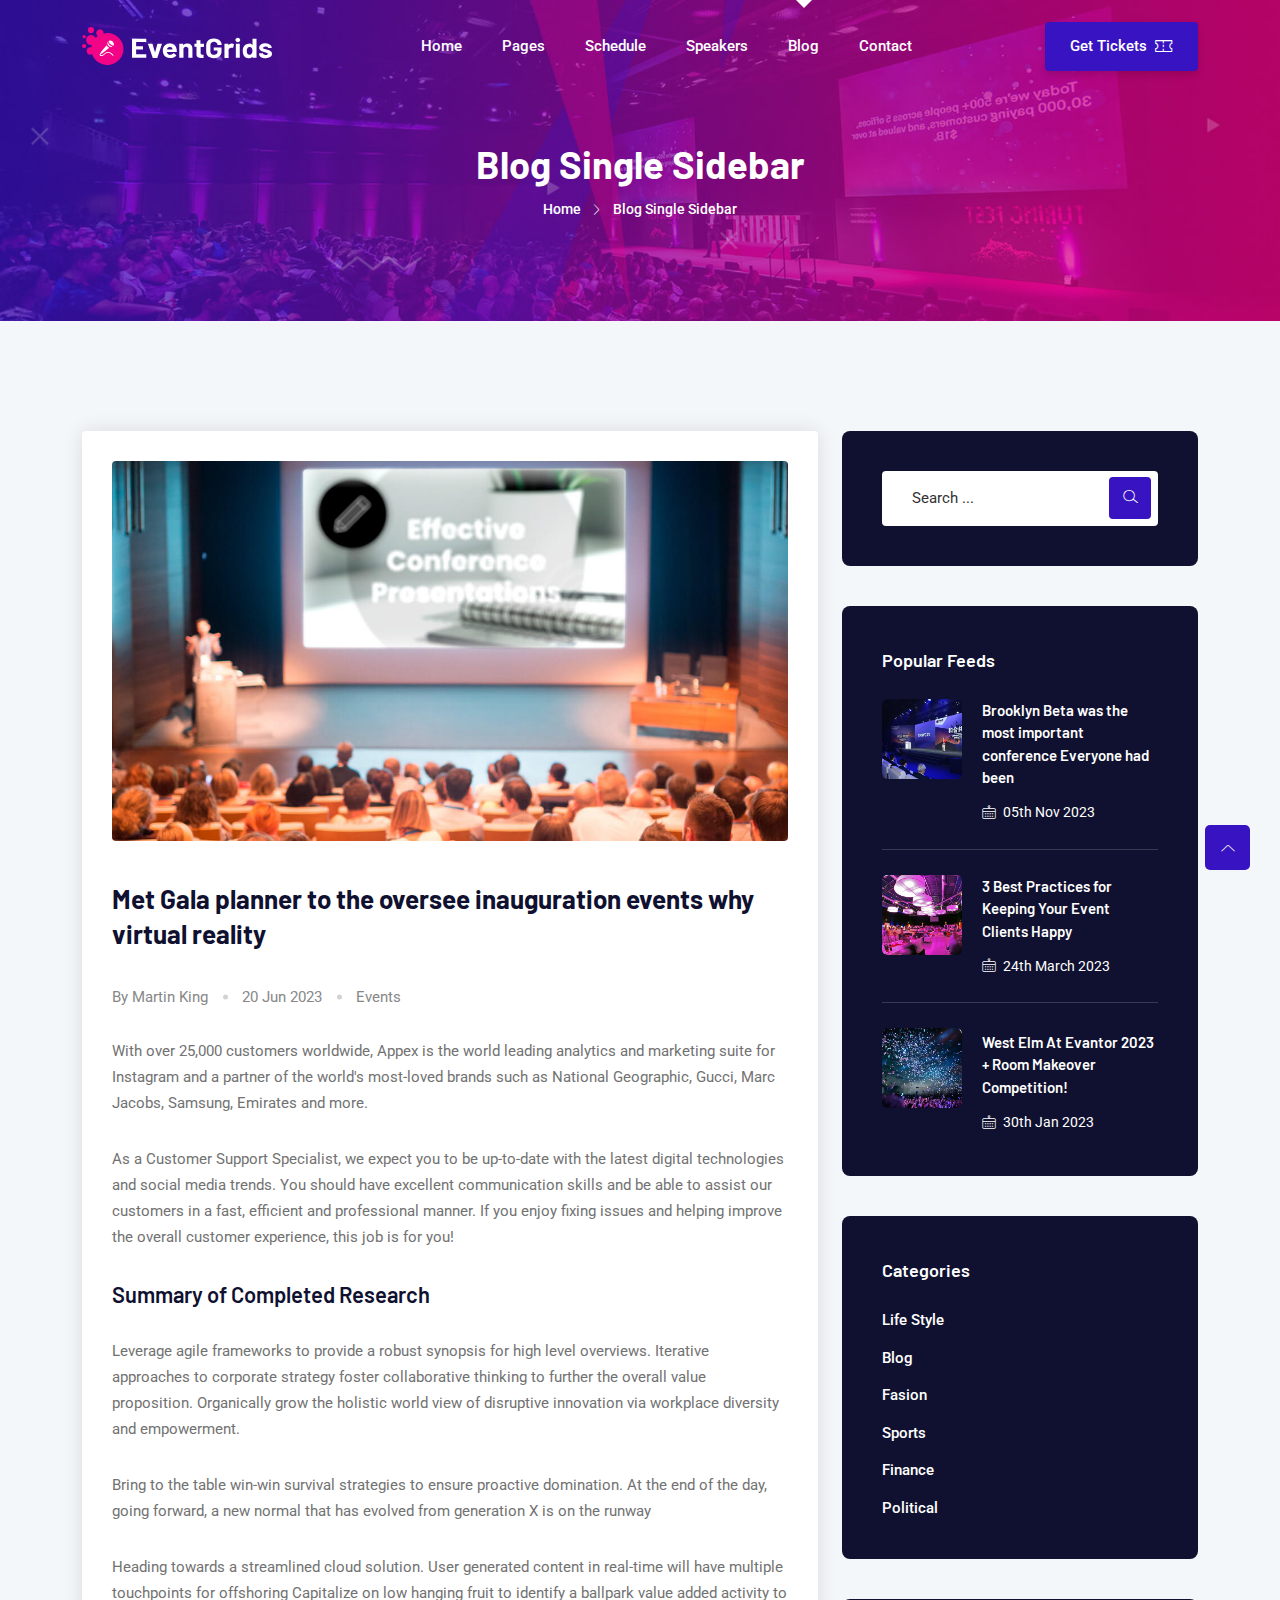
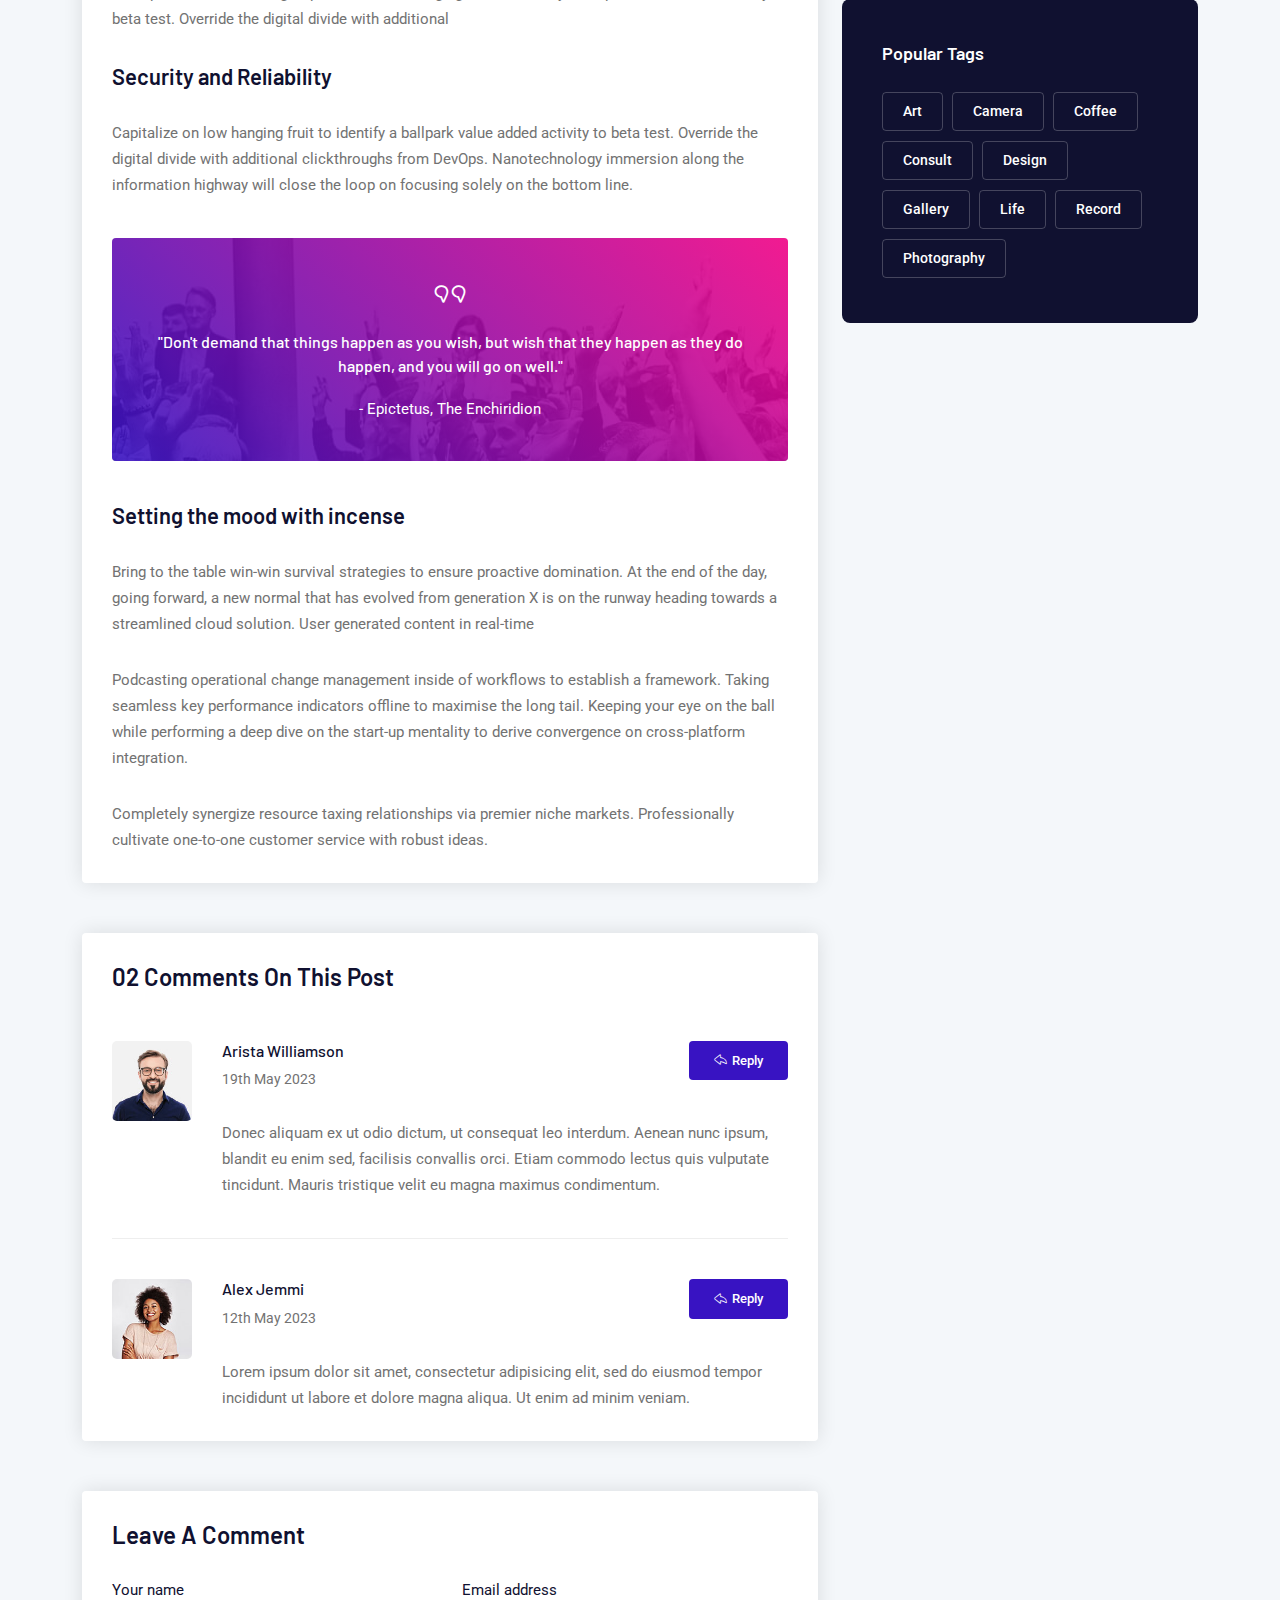
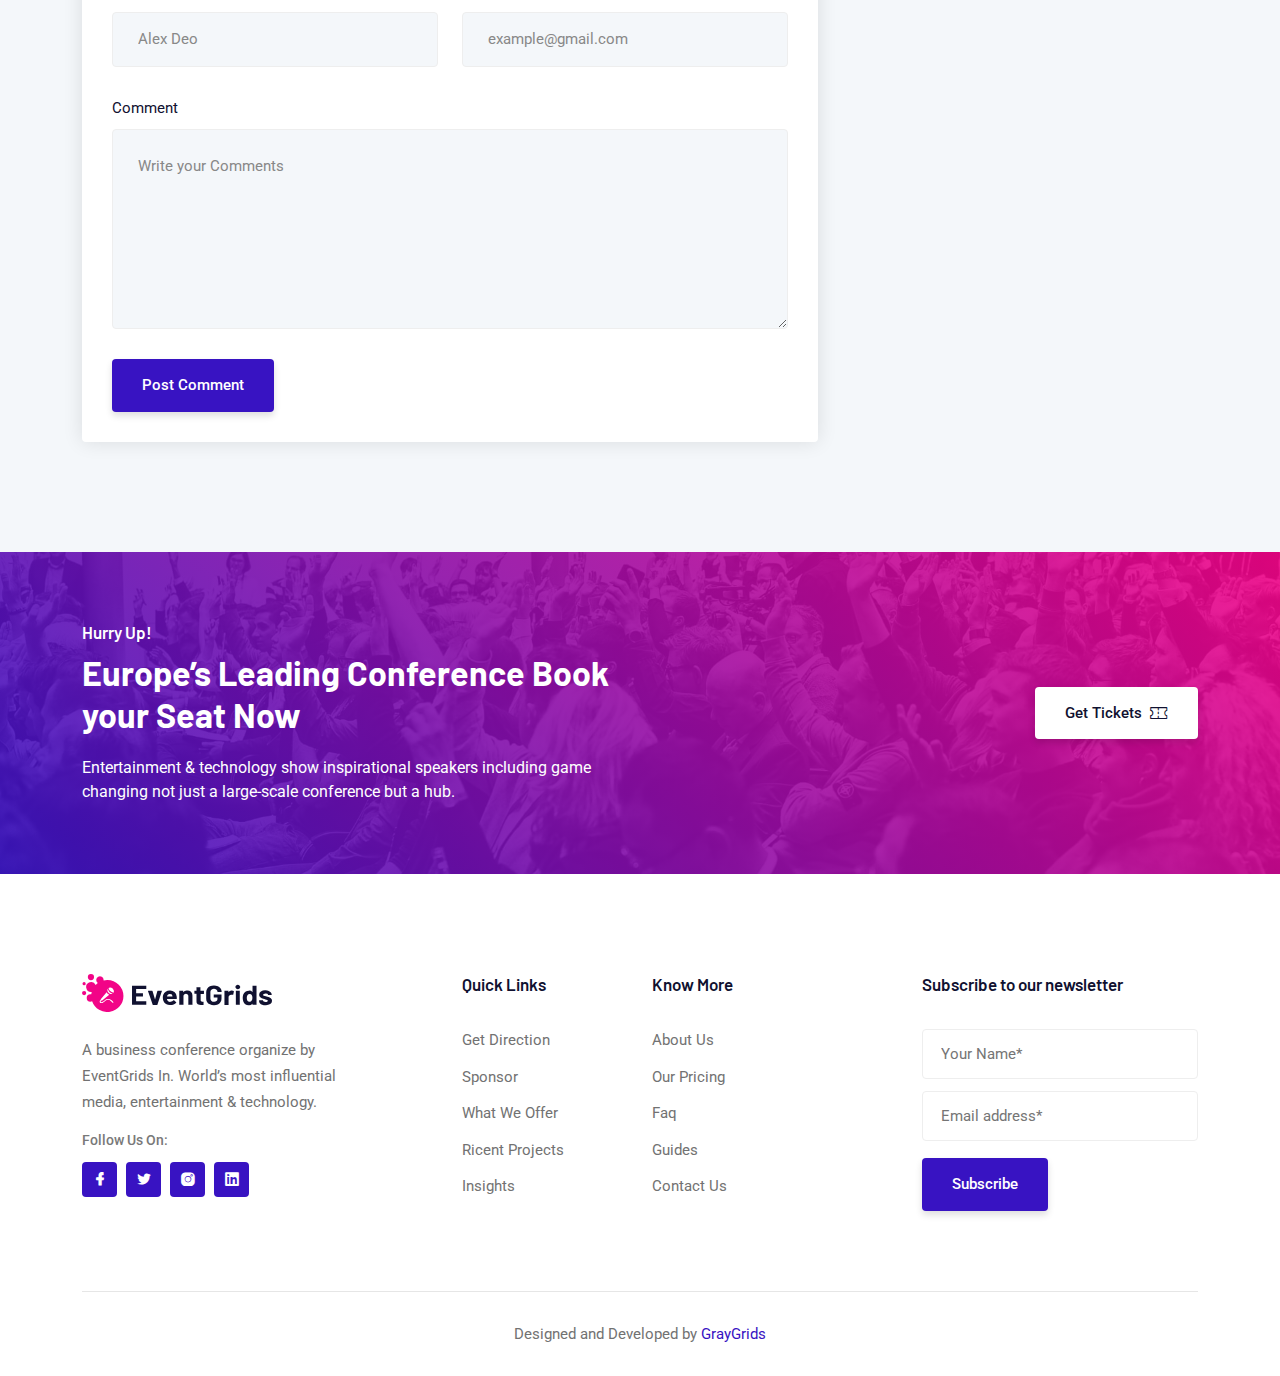
<file: blog-single.html>
<!DOCTYPE html>
<html class="no-js" lang="zxx">


<!-- Mirrored from demo.graygrids.com/themes/eventgrids/blog-single.html by HTTrack Website Copier/3.x [XR&CO'2014], Wed, 22 Jan 2025 14:20:23 GMT -->
<head>
    <meta charset="utf-8" />
    <meta http-equiv="x-ua-compatible" content="ie=edge" />
    <title>Blog Single - EventGrids Conference and Event HTML Template.</title>
    <meta name="description" content="" />
    <meta name="viewport" content="width=device-width, initial-scale=1" />
    <link rel="shortcut icon" type="image/x-icon" href="assets/images/favicon.svg" />

    <!-- ========================= CSS here ========================= -->
    <link rel="stylesheet" href="assets/css/bootstrap.min.css" />
    <link rel="stylesheet" href="assets/css/LineIcons.3.0.css" />
    <link rel="stylesheet" href="assets/css/animate.css" />
    <link rel="stylesheet" href="assets/css/tiny-slider.css" />
    <link rel="stylesheet" href="assets/css/glightbox.min.css" />
    <link rel="stylesheet" href="assets/css/main.css" />

</head>

<body>
    <!--[if lte IE 9]>
      <p class="browserupgrade">
        You are using an <strong>outdated</strong> browser. Please
        <a href="https://browsehappy.com/">upgrade your browser</a> to improve
        your experience and security.
      </p>
    <![endif]-->

    <!-- Preloader -->
    <div class="preloader">
        <div class="preloader-inner">
            <div class="preloader-icon">
                <span></span>
                <span></span>
            </div>
        </div>
    </div>
    <!-- /End Preloader -->

    <!-- Start Header Area -->
    <header class="header navbar-area">
        <div class="container">
            <div class="row align-items-center">
                <div class="col-lg-12">
                    <div class="nav-inner">
                        <!-- Start Navbar -->
                        <nav class="navbar navbar-expand-lg">
                            <a class="navbar-brand" href="index-2.html">
                                <img src="assets/images/logo/logo.svg" alt="Logo">
                            </a>
                            <button class="navbar-toggler mobile-menu-btn" type="button" data-bs-toggle="collapse"
                                data-bs-target="#navbarSupportedContent" aria-controls="navbarSupportedContent"
                                aria-expanded="false" aria-label="Toggle navigation">
                                <span class="toggler-icon"></span>
                                <span class="toggler-icon"></span>
                                <span class="toggler-icon"></span>
                            </button>
                            <div class="collapse navbar-collapse sub-menu-bar" id="navbarSupportedContent">
                                <ul id="nav" class="navbar-nav ms-auto">
                                    <li class="nav-item">
                                        <a href="index-2.html" aria-label="Toggle navigation">Home</a>
                                    </li>
                                    <li class="nav-item">
                                        <a class="dd-menu collapsed" href="javascript:void(0)" data-bs-toggle="collapse"
                                            data-bs-target="#submenu-1-1" aria-controls="navbarSupportedContent"
                                            aria-expanded="false" aria-label="Toggle navigation">Pages</a>
                                        <ul class="sub-menu collapse" id="submenu-1-1">
                                            <li class="nav-item"><a href="about-us.html">About Us</a></li>
                                            <li class="nav-item"><a href="gallery.html">Gallery</a></li>
                                            <li class="nav-item"><a href="pricing.html">Pricing</a></li>
                                            <li class="nav-item"><a href="sponsors.html">Sponsors</a></li>
                                            <li class="nav-item"><a href="mail-success.html">Mail Success</a></li>
                                            <li class="nav-item"><a href="404.html">404 Error</a></li>
                                        </ul>
                                    </li>
                                    <li class="nav-item">
                                        <a href="schedule.html" aria-label="Toggle navigation">Schedule</a>
                                    </li>
                                    <li class="nav-item">
                                        <a href="speakers.html" aria-label="Toggle navigation">Speakers</a>
                                    </li>
                                    <li class="nav-item">
                                        <a class="dd-menu active collapsed" href="javascript:void(0)"
                                            data-bs-toggle="collapse" data-bs-target="#submenu-1-2"
                                            aria-controls="navbarSupportedContent" aria-expanded="false"
                                            aria-label="Toggle navigation">Blog</a>
                                        <ul class="sub-menu collapse" id="submenu-1-2">
                                            <li class="nav-item"><a href="blog-grid.html">Blog Grid</a>
                                            </li>
                                            <li class="nav-item active"><a href="blog-single.html">Blog Single</a></li>
                                        </ul>
                                    </li>
                                    <li class="nav-item">
                                        <a href="contact.html" aria-label="Toggle navigation">Contact</a>
                                    </li>
                                </ul>
                            </div> <!-- navbar collapse -->
                            <div class="button">
                                <a href="pricing.html" class="btn">Get Tickets<i class="lni lni-ticket"></i></a>
                            </div>
                        </nav>
                        <!-- End Navbar -->
                    </div>
                </div>
            </div> <!-- row -->
        </div> <!-- container -->
    </header>
    <!-- End Header Area -->

    <!-- Start Breadcrumbs -->
    <div class="breadcrumbs">
        <div class="container">
            <div class="row align-items-center">
                <div class="col-lg-8 offset-lg-2 col-md-12 col-12">
                    <div class="breadcrumbs-content">
                        <h1 class="page-title">Blog Single Sidebar</h1>
                        <ul class="breadcrumb-nav">
                            <li><a href="index-2.html">Home</a></li>
                            <li>Blog Single Sidebar</li>
                        </ul>
                    </div>
                </div>
            </div>
        </div>
    </div>
    <!-- End Breadcrumbs -->

    <!-- Start Blog Singel Area -->
    <section class="section blog-single">
        <div class="container">
            <div class="row">
                <div class="col-lg-8 col-md-12 col-12">
                    <div class="single-inner">
                        <div class="post-details">
                            <div class="main-content-head">
                                <div class="post-thumbnils">
                                    <img src="assets/images/blog/blog-single.jpg" alt="#">
                                </div>
                                <div class="meta-information">
                                    <h2 class="post-title">Met Gala planner to the oversee inauguration events why
                                        virtual reality
                                    </h2>
                                    <!-- End Meta Info -->
                                    <ul class="meta-info">
                                        <li>
                                            <a href="javascript:void(0)">By Martin King</a>
                                        </li>
                                        <li>
                                            <a href="javascript:void(0)">20 Jun 2023</a>
                                        </li>
                                        <li>
                                            <a href="javascript:void(0)">Events</a>
                                        </li>
                                    </ul>
                                    <!-- End Meta Info -->
                                </div>
                                <div class="detail-inner">
                                    <p>With over 25,000 customers worldwide, Appex is the world leading analytics and
                                        marketing suite for Instagram and a partner of the world's most-loved brands
                                        such as National Geographic, Gucci, Marc Jacobs, Samsung, Emirates and more.</p>
                                    <p>As a Customer Support Specialist, we expect you to be up-to-date with the latest
                                        digital technologies and social media trends. You should have excellent
                                        communication skills and be able to assist our customers in a fast, efficient
                                        and professional manner. If you enjoy fixing issues and helping improve the
                                        overall customer experience, this job is for you!</p>
                                    <h3>Summary of Completed Research
                                    </h3>
                                    <p>Leverage agile frameworks to provide a robust synopsis for high level overviews.
                                        Iterative approaches to corporate strategy foster collaborative thinking to
                                        further the overall value proposition. Organically grow the holistic world view
                                        of disruptive innovation via workplace diversity and empowerment.

                                    </p>
                                    <p>Bring to the table win-win survival strategies to ensure proactive domination. At
                                        the end of the day, going forward, a new normal that has evolved from generation
                                        X is on the runway

                                    </p>
                                    <p>Heading towards a streamlined cloud solution. User generated content in real-time
                                        will have multiple touchpoints for offshoring Capitalize on low hanging fruit to
                                        identify a ballpark value added activity to beta test. Override the digital
                                        divide with additional

                                    </p>
                                    <h3>Security and Reliability
                                    </h3>
                                    <p>Capitalize on low hanging fruit to identify a ballpark value added activity to
                                        beta test. Override the digital divide with additional clickthroughs from
                                        DevOps. Nanotechnology immersion along the information highway will close the
                                        loop on focusing solely on the bottom line.

                                    </p>
                                    <blockquote>
                                        <div class="icon">
                                            <i class="lni lni-quotation"></i>
                                        </div>
                                        <h4>"Don't demand that things happen as you wish, but wish that they happen as
                                            they
                                            do
                                            happen, and you will go on well."</h4>
                                        <span>- Epictetus, The Enchiridion</span>
                                    </blockquote>
                                    <h3>Setting the mood with incense</h3>
                                    <p>Bring to the table win-win survival strategies to ensure proactive domination. At
                                        the end of the day, going forward, a new normal that has evolved from generation
                                        X is on the runway heading towards a streamlined cloud solution. User generated
                                        content in real-time</p>
                                    <p>Podcasting operational change management inside of workflows to establish a
                                        framework. Taking seamless key performance indicators offline to maximise the
                                        long tail. Keeping your eye on the ball while performing a deep dive on the
                                        start-up mentality to derive convergence on cross-platform integration.</p>
                                    <p>Completely synergize resource taxing relationships via premier niche markets.
                                        Professionally cultivate one-to-one customer service with robust ideas.</p>
                                </div>
                            </div>
                        </div>
                    </div>
                    <!-- Start Comments -->
                    <div class="post-comments">
                        <h3 class="comment-title"><span>02 Comments on this post</span></h3>
                        <ul class="comments-list">
                            <li>
                                <div class="comment-img">
                                    <img src="assets/images/blog/comment1.jpg" alt="img">
                                </div>
                                <div class="comment-desc">
                                    <div class="desc-top">
                                        <h6>Arista Williamson</h6>
                                        <span class="date">19th May 2023</span>
                                        <a href="javascript:void(0)" class="reply-link"><i
                                                class="lni lni-reply"></i>Reply</a>
                                    </div>
                                    <p>
                                        Donec aliquam ex ut odio dictum, ut consequat leo interdum. Aenean nunc
                                        ipsum, blandit eu enim sed, facilisis convallis orci. Etiam commodo
                                        lectus
                                        quis vulputate tincidunt. Mauris tristique velit eu magna maximus
                                        condimentum.
                                    </p>
                                </div>
                            </li>
                            <li>
                                <div class="comment-img">
                                    <img src="assets/images/blog/comment3.jpg" alt="img">
                                </div>
                                <div class="comment-desc">
                                    <div class="desc-top">
                                        <h6>Alex Jemmi</h6>
                                        <span class="date">12th May 2023</span>
                                        <a href="javascript:void(0)" class="reply-link"><i
                                                class="lni lni-reply"></i>Reply</a>
                                    </div>
                                    <p>
                                        Lorem ipsum dolor sit amet, consectetur adipisicing elit, sed do eiusmod
                                        tempor incididunt ut labore et dolore magna aliqua. Ut enim ad minim
                                        veniam.
                                    </p>
                                </div>
                            </li>
                        </ul>
                    </div>
                    <!-- End Comments -->
                    <!-- Start Comment Form -->
                    <div class="comment-form">
                        <h3 class="comment-reply-title">Leave a comment</h3>
                        <form action="#" method="POST">
                            <div class="row">
                                <div class="col-lg-6 col-md-6 col-12">
                                    <div class="form-box form-group">
                                        <label>Your name</label>
                                        <input type="text" name="name" class="form-control form-control-custom"
                                            placeholder="Alex Deo" />
                                    </div>
                                </div>
                                <div class="col-lg-6 col-md-6 col-12">
                                    <div class="form-box form-group">
                                        <label>Email address</label>
                                        <input type="email" name="email" class="form-control form-control-custom"
                                            placeholder="example@gmail.com" />
                                    </div>
                                </div>
                                <div class="col-12">
                                    <div class="form-box form-group">
                                        <label>Comment</label>
                                        <textarea name="#" class="form-control form-control-custom"
                                            placeholder="Write your Comments"></textarea>
                                    </div>
                                </div>
                                <div class="col-12">
                                    <div class="button">
                                        <button type="submit" class="btn">Post Comment</button>
                                    </div>
                                </div>
                            </div>
                        </form>
                    </div>
                    <!-- End Comment Form -->
                </div>
                <aside class="col-lg-4 col-md-12 col-12">
                    <div class="sidebar">
                        <!-- Start Single Widget -->
                        <div class="widget search-widget">
                            <form action="#">
                                <input type="text" placeholder="Search ...">
                                <button type="submit"><i class="lni lni-search-alt"></i></button>
                            </form>
                        </div>
                        <!-- End Single Widget -->
                        <!-- Start Single Widget -->
                        <div class="widget popular-feeds">
                            <h5 class="widget-title">Popular Feeds</h5>
                            <div class="popular-feed-loop">
                                <div class="single-popular-feed">
                                    <div class="feed-img">
                                        <a href="blog-single.html"><img src="assets/images/blog/sidebar-blog1.jpg"
                                                alt="#"></a>
                                    </div>
                                    <div class="feed-desc">
                                        <h6 class="post-title"><a href="blog-single.html">Brooklyn Beta was the most
                                                important
                                                conference Everyone had been</a></h6>
                                        <span class="time"><i class="lni lni-calendar"></i> 05th Nov 2023</span>
                                    </div>
                                </div>
                                <div class="single-popular-feed">
                                    <div class="feed-img">
                                        <a href="blog-single.html"><img src="assets/images/blog/sidebar-blog2.jpg"
                                                alt="#"></a>
                                    </div>
                                    <div class="feed-desc">
                                        <h6 class="post-title"><a href="blog-single.html">3 Best Practices for Keeping
                                                Your Event Clients Happy</a></h6>
                                        <span class="time"><i class="lni lni-calendar"></i> 24th March 2023</span>
                                    </div>
                                </div>
                                <div class="single-popular-feed">
                                    <div class="feed-img">
                                        <a href="blog-single.html"><img src="assets/images/blog/sidebar-blog3.jpg"
                                                alt="#"></a>
                                    </div>
                                    <div class="feed-desc">
                                        <h6 class="post-title"><a href="blog-single.html">West Elm At Evantor 2023 +
                                                Room Makeover Competition!</a></h6>
                                        <span class="time"><i class="lni lni-calendar"></i> 30th Jan 2023</span>
                                    </div>
                                </div>
                            </div>
                        </div>
                        <!-- End Single Widget -->
                        <!-- Start Single Widget -->
                        <div class="widget categories-widget">
                            <h5 class="widget-title">Categories</h5>
                            <ul class="custom">
                                <li>
                                    <a href="javascript:void(0)">Life Style</a>
                                </li>
                                <li>
                                    <a href="javascript:void(0)">Blog</a>
                                </li>
                                <li>
                                    <a href="javascript:void(0)">Fasion</a>
                                </li>
                                <li>
                                    <a href="javascript:void(0)">Sports</a>
                                </li>
                                <li>
                                    <a href="javascript:void(0)">Finance</a>
                                </li>
                                <li>
                                    <a href="javascript:void(0)">Political</a>
                                </li>
                            </ul>
                        </div>
                        <!-- End Single Widget -->
                        <!-- Start Single Widget -->
                        <div class="widget popular-tag-widget">
                            <h5 class="widget-title">Popular Tags</h5>
                            <div class="tags">
                                <a href="javascript:void(0)">art</a>
                                <a href="javascript:void(0)">Camera</a>
                                <a href="javascript:void(0)">Coffee</a>
                                <a href="javascript:void(0)">Consult</a>
                                <a href="javascript:void(0)">design</a>
                                <a href="javascript:void(0)">gallery</a>
                                <a href="javascript:void(0)">life</a>
                                <a href="javascript:void(0)">record</a>
                                <a href="javascript:void(0)">photography</a>
                            </div>
                        </div>
                        <!-- End Single Widget -->
                    </div>
                </aside>
            </div>
        </div>
    </section>
    <!-- End Blog Singel Area -->

    <!-- Start Call Action Area -->
    <section class="call-action overlay style2">
        <div class="container">
            <div class="row align-items-center">
                <div class="col-lg-6 col-md-8 col-12">
                    <div class="inner-content">
                        <div class="text">
                            <h5>Hurry Up!</h5>
                            <h2>Europe’s Leading Conference Book your Seat Now</h2>
                            <p>Entertainment & technology show inspirational speakers including game changing not just a
                                large-scale conference but a hub.</p>
                        </div>
                    </div>
                </div>
                <div class="col-lg-6 col-md-4 col-12">
                    <div class="button">
                        <a href="pricing.html" class="btn">Get Tickets<i class="lni lni-ticket"></i></a>
                    </div>
                </div>
            </div>
        </div>
    </section>
    <!-- End Call Action Area -->

    <!-- Start Footer Area -->
    <footer class="footer">
        <!-- Start Footer Top -->
        <div class="footer-top">
            <div class="container">
                <div class="inner-content">
                    <div class="row">
                        <div class="col-lg-4 col-md-6 col-12">
                            <!-- Single Widget -->
                            <div class="single-footer f-about">
                                <div class="logo">
                                    <a href="index-2.html">
                                        <img src="assets/images/logo/dark-logo.svg" alt="#">
                                    </a>
                                </div>
                                <p>A business conference organize by EventGrids In. World’s most influential media,
                                    entertainment & technology.</p>
                                <span class="social-title">
                                    Follow Us On:
                                </span>
                                <ul class="social">
                                    <li>
                                        <a href="javascript:void(0)"><i class="lni lni-facebook-filled"></i></a>
                                    </li>
                                    <li>
                                        <a href="javascript:void(0)"><i class="lni lni-twitter-filled"></i></a>
                                    </li>
                                    <li>
                                        <a href="javascript:void(0)"><i class="lni lni-instagram-filled"></i></a>
                                    </li>
                                    <li>
                                        <a href="javascript:void(0)"><i class="lni lni-linkedin-original"></i></a>
                                    </li>
                                </ul>
                            </div>
                            <!-- End Single Widget -->
                        </div>
                        <div class="col-lg-2 col-md-6 col-12">
                            <!-- Single Widget -->
                            <div class="single-footer f-link">
                                <h3>Quick Links</h3>
                                <ul>
                                    <li><a href="javascript:void(0)">Get Direction</a></li>
                                    <li><a href="javascript:void(0)">Sponsor</a></li>
                                    <li><a href="javascript:void(0)">What We Offer</a></li>
                                    <li><a href="javascript:void(0)">Ricent Projects</a></li>
                                    <li><a href="javascript:void(0)">Insights</a></li>
                                </ul>
                            </div>
                            <!-- End Single Widget -->
                        </div>
                        <div class="col-lg-2 col-md-6 col-12">
                            <!-- Single Widget -->
                            <div class="single-footer f-link">
                                <h3>Know More</h3>
                                <ul>
                                    <li><a href="javascript:void(0)">About Us</a></li>
                                    <li><a href="javascript:void(0)">Our Pricing</a></li>
                                    <li><a href="javascript:void(0)">Faq</a></li>
                                    <li><a href="javascript:void(0)">Guides</a></li>
                                    <li><a href="javascript:void(0)">Contact Us</a></li>
                                </ul>
                            </div>
                            <!-- End Single Widget -->
                        </div>
                        <div class="col-lg-4 col-md-6 col-12">
                            <!-- Single Widget -->
                            <div class="single-footer newsletter">
                                <h3>Subscribe to our newsletter</h3>
                                <form action="#" method="get" target="_blank" class="newsletter-form">
                                    <input name="name" placeholder="Your Name*" required="required" type="text">
                                    <input name="email" placeholder="Email address*" required="required" type="email">
                                    <div class="button">
                                        <button class="btn">Subscribe
                                        </button>
                                    </div>
                                </form>
                            </div>
                            <!-- End Single Widget -->
                        </div>
                    </div>
                </div>
            </div>
        </div>
        <!--/ End Footer Top -->
        <!-- Start Copyright Area -->
        <div class="copyright">
            <div class="container">
                <div class="inner-content">
                    <div class="row">
                        <div class="col-12">
                            <p class="copyright-text">Designed and Developed by <a href="https://graygrids.com/"
                                    rel="nofollow" target="_blank">GrayGrids</a>
                            </p>
                        </div>
                    </div>
                </div>
            </div>
        </div>
        <!-- End Copyright Area -->
    </footer>
    <!--/ End Footer Area -->

    <!-- ========================= scroll-top ========================= -->
    <a href="#" class="scroll-top">
        <i class="lni lni-chevron-up"></i>
    </a>

    <!-- ========================= JS here ========================= -->
    <script src="assets/js/bootstrap.min.js"></script>
    <script src="assets/js/wow.min.js"></script>
    <script src="assets/js/tiny-slider.js"></script>
    <script src="assets/js/glightbox.min.js"></script>
    <script src="assets/js/count-up.min.js"></script>
    <script src="assets/js/main.js"></script>
</body>


<!-- Mirrored from demo.graygrids.com/themes/eventgrids/blog-single.html by HTTrack Website Copier/3.x [XR&CO'2014], Wed, 22 Jan 2025 14:20:24 GMT -->
</html>
</file>
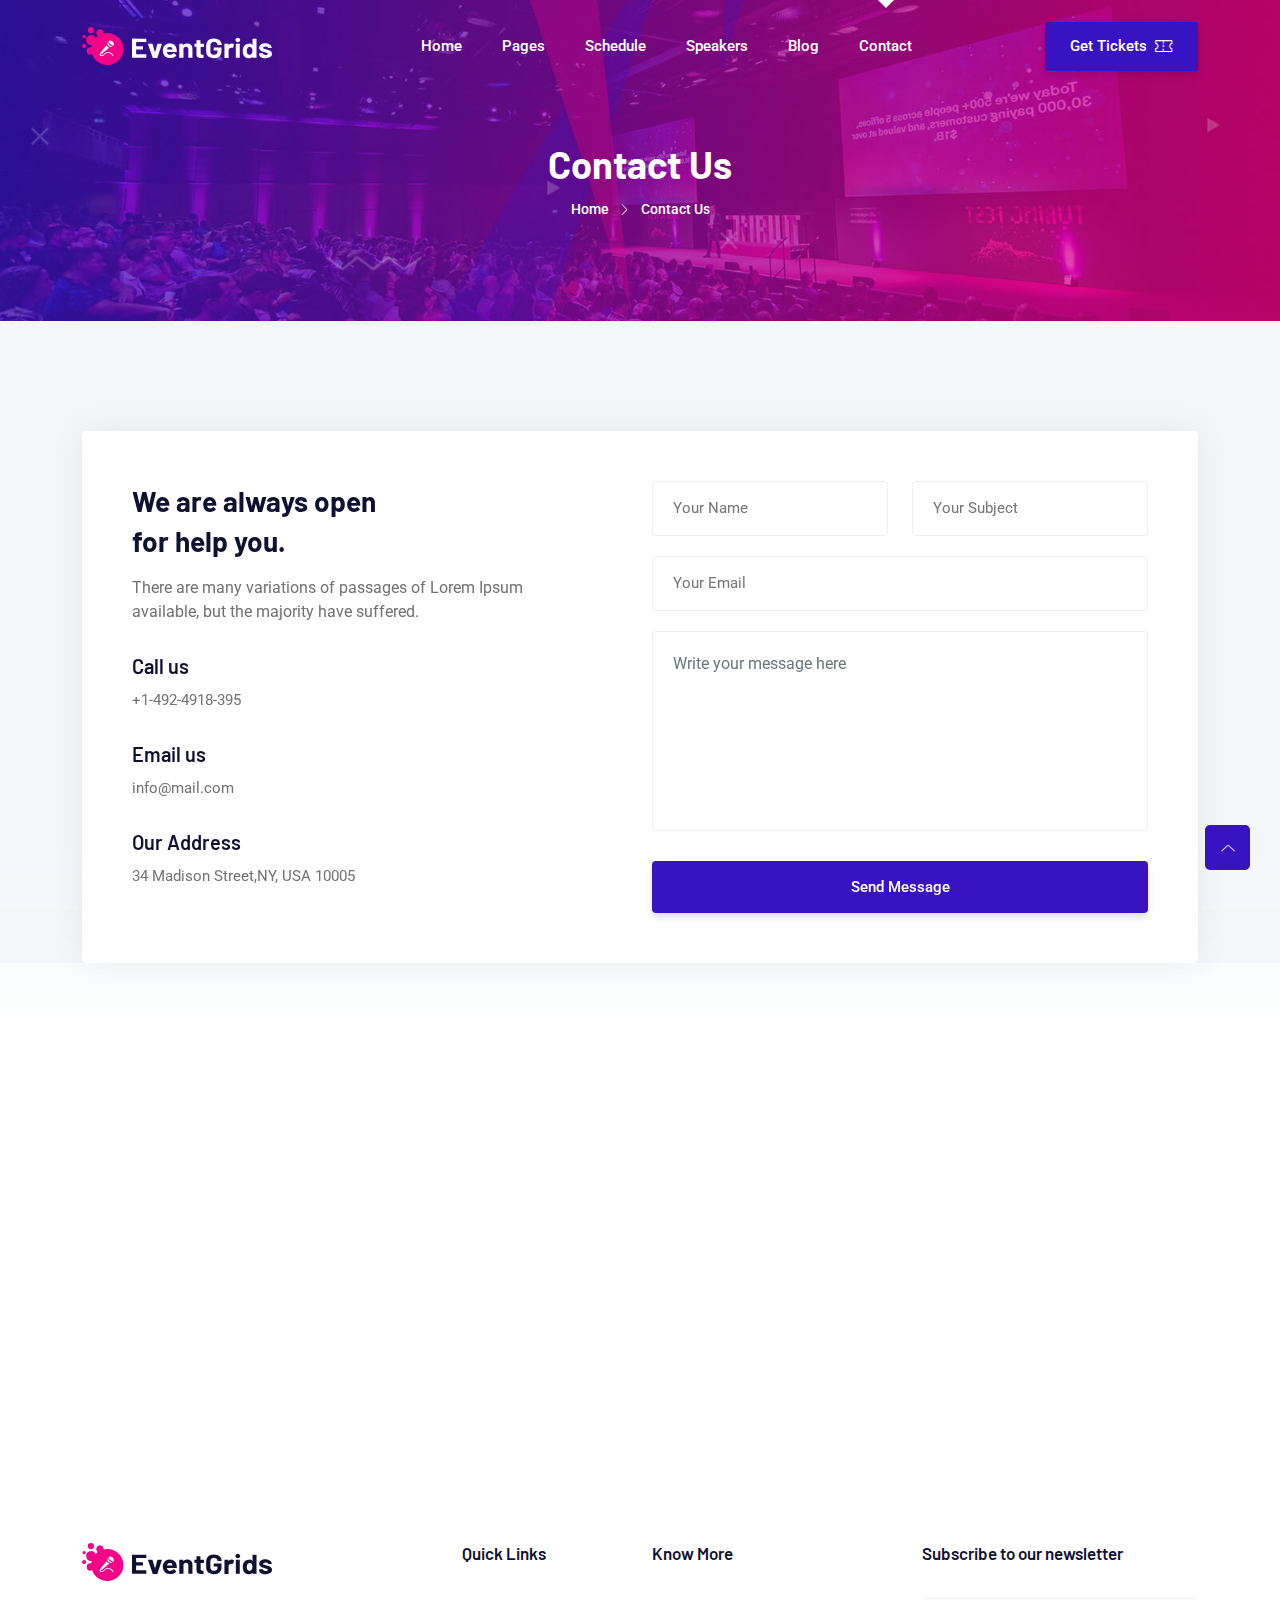
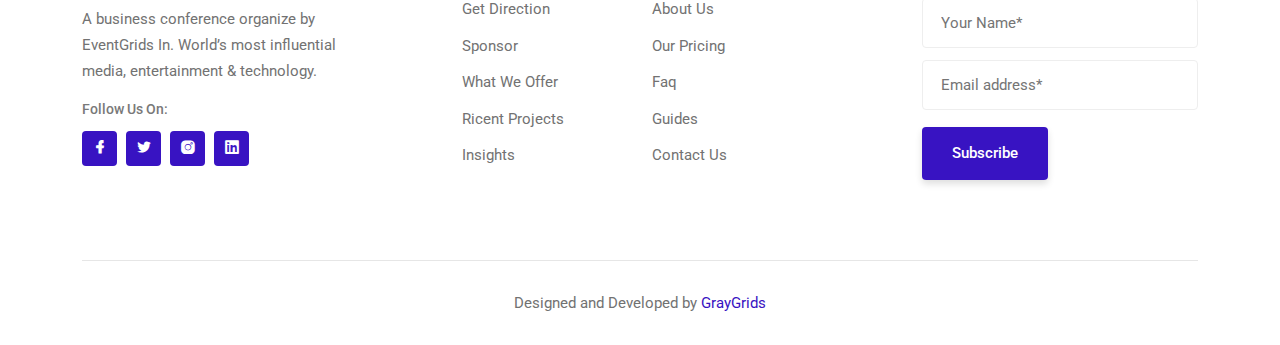
<file: contact.html>
<!DOCTYPE html>
<html class="no-js" lang="zxx">


<!-- Mirrored from demo.graygrids.com/themes/eventgrids/contact.html by HTTrack Website Copier/3.x [XR&CO'2014], Wed, 22 Jan 2025 14:20:24 GMT -->
<head>
    <meta charset="utf-8" />
    <meta http-equiv="x-ua-compatible" content="ie=edge" />
    <title>Contact Us - EventGrids Conference and Event HTML Template.</title>
    <meta name="description" content="" />
    <meta name="viewport" content="width=device-width, initial-scale=1" />
    <link rel="shortcut icon" type="image/x-icon" href="assets/images/favicon.svg" />

    <!-- ========================= CSS here ========================= -->
    <link rel="stylesheet" href="assets/css/bootstrap.min.css" />
    <link rel="stylesheet" href="assets/css/LineIcons.3.0.css" />
    <link rel="stylesheet" href="assets/css/animate.css" />
    <link rel="stylesheet" href="assets/css/tiny-slider.css" />
    <link rel="stylesheet" href="assets/css/glightbox.min.css" />
    <link rel="stylesheet" href="assets/css/main.css" />

</head>

<body>
    <!--[if lte IE 9]>
      <p class="browserupgrade">
        You are using an <strong>outdated</strong> browser. Please
        <a href="https://browsehappy.com/">upgrade your browser</a> to improve
        your experience and security.
      </p>
    <![endif]-->

    <!-- Preloader -->
    <div class="preloader">
        <div class="preloader-inner">
            <div class="preloader-icon">
                <span></span>
                <span></span>
            </div>
        </div>
    </div>
    <!-- /End Preloader -->

    <!-- Start Header Area -->
    <header class="header navbar-area">
        <div class="container">
            <div class="row align-items-center">
                <div class="col-lg-12">
                    <div class="nav-inner">
                        <!-- Start Navbar -->
                        <nav class="navbar navbar-expand-lg">
                            <a class="navbar-brand" href="index-2.html">
                                <img src="assets/images/logo/logo.svg" alt="Logo">
                            </a>
                            <button class="navbar-toggler mobile-menu-btn" type="button" data-bs-toggle="collapse"
                                data-bs-target="#navbarSupportedContent" aria-controls="navbarSupportedContent"
                                aria-expanded="false" aria-label="Toggle navigation">
                                <span class="toggler-icon"></span>
                                <span class="toggler-icon"></span>
                                <span class="toggler-icon"></span>
                            </button>
                            <div class="collapse navbar-collapse sub-menu-bar" id="navbarSupportedContent">
                                <ul id="nav" class="navbar-nav ms-auto">
                                    <li class="nav-item">
                                        <a href="index-2.html" aria-label="Toggle navigation">Home</a>
                                    </li>
                                    <li class="nav-item">
                                        <a class="dd-menu collapsed" href="javascript:void(0)" data-bs-toggle="collapse"
                                            data-bs-target="#submenu-1-1" aria-controls="navbarSupportedContent"
                                            aria-expanded="false" aria-label="Toggle navigation">Pages</a>
                                        <ul class="sub-menu collapse" id="submenu-1-1">
                                            <li class="nav-item"><a href="about-us.html">About Us</a></li>
                                            <li class="nav-item"><a href="gallery.html">Gallery</a></li>
                                            <li class="nav-item"><a href="pricing.html">Pricing</a></li>
                                            <li class="nav-item"><a href="sponsors.html">Sponsors</a></li>
                                            <li class="nav-item"><a href="mail-success.html">Mail Success</a></li>
                                            <li class="nav-item"><a href="404.html">404 Error</a></li>
                                        </ul>
                                    </li>
                                    <li class="nav-item">
                                        <a href="schedule.html" aria-label="Toggle navigation">Schedule</a>
                                    </li>
                                    <li class="nav-item">
                                        <a href="speakers.html" aria-label="Toggle navigation">Speakers</a>
                                    </li>
                                    <li class="nav-item">
                                        <a class="dd-menu collapsed" href="javascript:void(0)" data-bs-toggle="collapse"
                                            data-bs-target="#submenu-1-2" aria-controls="navbarSupportedContent"
                                            aria-expanded="false" aria-label="Toggle navigation">Blog</a>
                                        <ul class="sub-menu collapse" id="submenu-1-2">
                                            <li class="nav-item"><a href="blog-grid.html">Blog Grid</a>
                                            </li>
                                            <li class="nav-item"><a href="blog-single.html">Blog Single</a></li>
                                        </ul>
                                    </li>
                                    <li class="nav-item">
                                        <a href="contact.html" class="active" aria-label="Toggle navigation">Contact</a>
                                    </li>
                                </ul>
                            </div> <!-- navbar collapse -->
                            <div class="button">
                                <a href="pricing.html" class="btn">Get Tickets<i class="lni lni-ticket"></i></a>
                            </div>
                        </nav>
                        <!-- End Navbar -->
                    </div>
                </div>
            </div> <!-- row -->
        </div> <!-- container -->
    </header>
    <!-- End Header Area -->

    <!-- Start Breadcrumbs -->
    <div class="breadcrumbs">
        <div class="container">
            <div class="row align-items-center">
                <div class="col-lg-8 offset-lg-2 col-md-12 col-12">
                    <div class="breadcrumbs-content">
                        <h1 class="page-title">Contact Us</h1>
                        <ul class="breadcrumb-nav">
                            <li><a href="index-2.html">Home</a></li>
                            <li>Contact Us</li>
                        </ul>
                    </div>
                </div>
            </div>
        </div>
    </div>
    <!-- End Breadcrumbs -->

    <!-- Start Contact Area -->
    <div class="contact-us section">
        <div class="container">
            <div class="inner-content">
                <div class="row">
                    <div class="col-lg-6 col-12">
                        <div class="contact-widget-wrapper">
                            <div class="main-title">
                                <h2>We are always open<br> for help you.
                                </h2>
                                <p>There are many variations of passages of Lorem
                                    Ipsum available, but the majority have suffered.</p>
                            </div>
                            <div class="contact-widget-block">
                                <h3 class="title">Call us</h3>
                                <p>+1-492-4918-395</p>
                            </div>
                            <div class="contact-widget-block">
                                <h3 class="title">Email us</h3>
                                <p>info@mail.com</p>
                            </div>
                            <div class="contact-widget-block">
                                <h3 class="title">Our Address</h3>
                                <p>34 Madison Street,NY, USA 10005</p>
                            </div>
                        </div>
                    </div>
                    <div class="col-lg-6 col-12">
                        <div class="contact-form">
                            <form class="form" method="post" action="https://demo.graygrids.com/themes/eventgrids/assets/mail/mail.php">
                                <div class="row">
                                    <div class="col-lg-6 col-12">
                                        <div class="form-group">
                                            <input name="name" type="text" placeholder="Your Name" required="required">
                                        </div>
                                    </div>
                                    <div class="col-lg-6 col-12">
                                        <div class="form-group">
                                            <input name="subject" type="text" placeholder="Your Subject"
                                                required="required">
                                        </div>
                                    </div>
                                </div>

                                <div class="form-group">
                                    <input name="email" type="email" placeholder="Your Email" required="required">
                                </div>
                                <div class="form-group">
                                    <textarea placeholder="Write your message here" name="Message" id="message-area"
                                        class="form-control"></textarea>
                                </div>
                                <div class="button">
                                    <button type="submit" class="btn ">Send Message</button>
                                </div>
                            </form>
                        </div>
                    </div>
                </div>
            </div>
        </div>
    </div>
    <!-- End Contact Area -->

    <!-- Start Google-map Area -->
    <div class="map-section">
        <div class="map-container">
            <div class="mapouter">
                <div class="gmap_canvas"><iframe width="100%" height="500" id="gmap_canvas"
                        src="https://maps.google.com/maps?q=New%20York&amp;t=&amp;z=13&amp;ie=UTF8&amp;iwloc=&amp;output=embed"
                        frameborder="0" scrolling="no" marginheight="0" marginwidth="0"></iframe><a
                        href="https://123movies-to.com/">123movies old site</a>
                </div>
            </div>
        </div>
    </div>
    <!-- End Google-map Area -->

    <!-- Start Footer Area -->
    <footer class="footer">
        <!-- Start Footer Top -->
        <div class="footer-top">
            <div class="container">
                <div class="inner-content">
                    <div class="row">
                        <div class="col-lg-4 col-md-6 col-12">
                            <!-- Single Widget -->
                            <div class="single-footer f-about">
                                <div class="logo">
                                    <a href="index-2.html">
                                        <img src="assets/images/logo/dark-logo.svg" alt="#">
                                    </a>
                                </div>
                                <p>A business conference organize by EventGrids In. World’s most influential media,
                                    entertainment & technology.</p>
                                <span class="social-title">
                                    Follow Us On:
                                </span>
                                <ul class="social">
                                    <li>
                                        <a href="javascript:void(0)"><i class="lni lni-facebook-filled"></i></a>
                                    </li>
                                    <li>
                                        <a href="javascript:void(0)"><i class="lni lni-twitter-filled"></i></a>
                                    </li>
                                    <li>
                                        <a href="javascript:void(0)"><i class="lni lni-instagram-filled"></i></a>
                                    </li>
                                    <li>
                                        <a href="javascript:void(0)"><i class="lni lni-linkedin-original"></i></a>
                                    </li>
                                </ul>
                            </div>
                            <!-- End Single Widget -->
                        </div>
                        <div class="col-lg-2 col-md-6 col-12">
                            <!-- Single Widget -->
                            <div class="single-footer f-link">
                                <h3>Quick Links</h3>
                                <ul>
                                    <li><a href="javascript:void(0)">Get Direction</a></li>
                                    <li><a href="javascript:void(0)">Sponsor</a></li>
                                    <li><a href="javascript:void(0)">What We Offer</a></li>
                                    <li><a href="javascript:void(0)">Ricent Projects</a></li>
                                    <li><a href="javascript:void(0)">Insights</a></li>
                                </ul>
                            </div>
                            <!-- End Single Widget -->
                        </div>
                        <div class="col-lg-2 col-md-6 col-12">
                            <!-- Single Widget -->
                            <div class="single-footer f-link">
                                <h3>Know More</h3>
                                <ul>
                                    <li><a href="javascript:void(0)">About Us</a></li>
                                    <li><a href="javascript:void(0)">Our Pricing</a></li>
                                    <li><a href="javascript:void(0)">Faq</a></li>
                                    <li><a href="javascript:void(0)">Guides</a></li>
                                    <li><a href="javascript:void(0)">Contact Us</a></li>
                                </ul>
                            </div>
                            <!-- End Single Widget -->
                        </div>
                        <div class="col-lg-4 col-md-6 col-12">
                            <!-- Single Widget -->
                            <div class="single-footer newsletter">
                                <h3>Subscribe to our newsletter</h3>
                                <form action="#" method="get" target="_blank" class="newsletter-form">
                                    <input name="name" placeholder="Your Name*" required="required" type="text">
                                    <input name="email" placeholder="Email address*" required="required" type="email">
                                    <div class="button">
                                        <button class="btn">Subscribe
                                        </button>
                                    </div>
                                </form>
                            </div>
                            <!-- End Single Widget -->
                        </div>
                    </div>
                </div>
            </div>
        </div>
        <!--/ End Footer Top -->
        <!-- Start Copyright Area -->
        <div class="copyright">
            <div class="container">
                <div class="inner-content">
                    <div class="row">
                        <div class="col-12">
                            <p class="copyright-text">Designed and Developed by <a href="https://graygrids.com/"
                                    rel="nofollow" target="_blank">GrayGrids</a>
                            </p>
                        </div>
                    </div>
                </div>
            </div>
        </div>
        <!-- End Copyright Area -->
    </footer>
    <!--/ End Footer Area -->

    <!-- ========================= scroll-top ========================= -->
    <a href="#" class="scroll-top">
        <i class="lni lni-chevron-up"></i>
    </a>

    <!-- ========================= JS here ========================= -->
    <script src="assets/js/bootstrap.min.js"></script>
    <script src="assets/js/wow.min.js"></script>
    <script src="assets/js/tiny-slider.js"></script>
    <script src="assets/js/glightbox.min.js"></script>
    <script src="assets/js/count-up.min.js"></script>
    <script src="assets/js/main.js"></script>
</body>


<!-- Mirrored from demo.graygrids.com/themes/eventgrids/contact.html by HTTrack Website Copier/3.x [XR&CO'2014], Wed, 22 Jan 2025 14:20:24 GMT -->
</html>
</file>
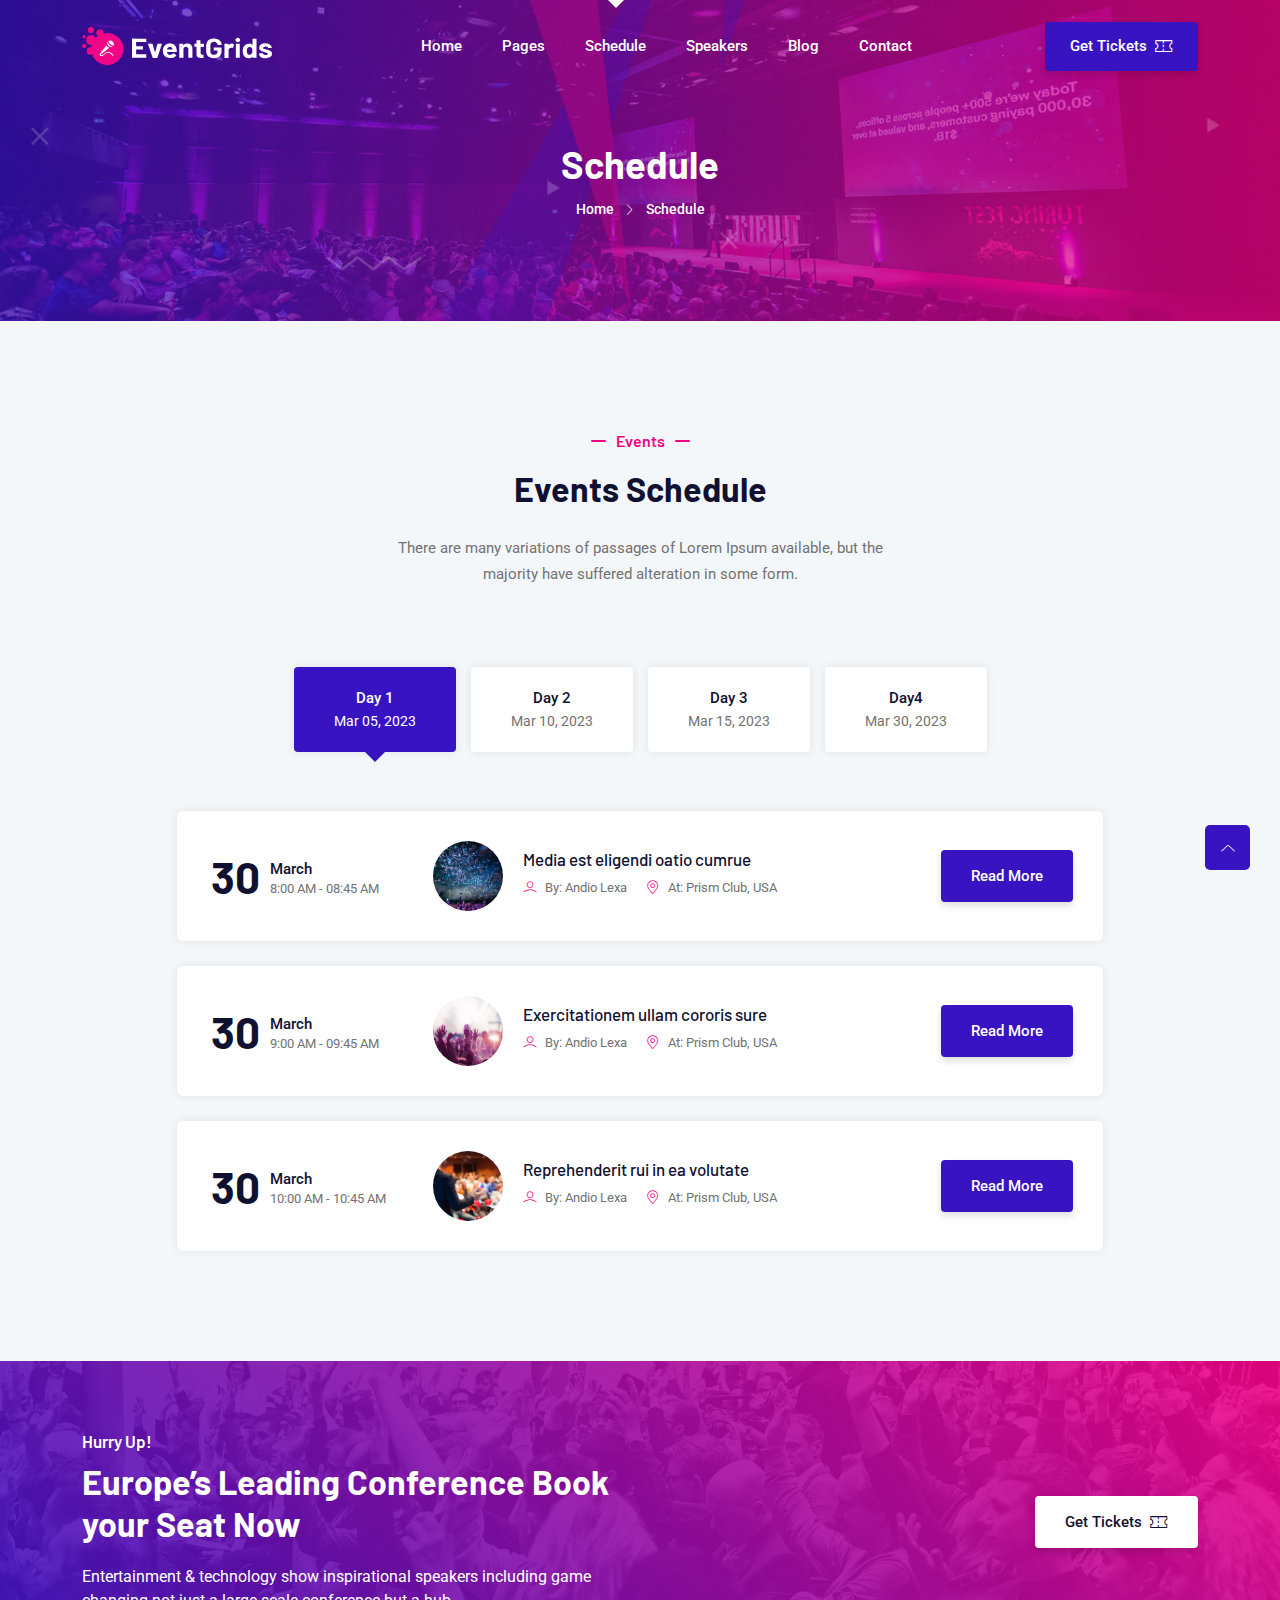
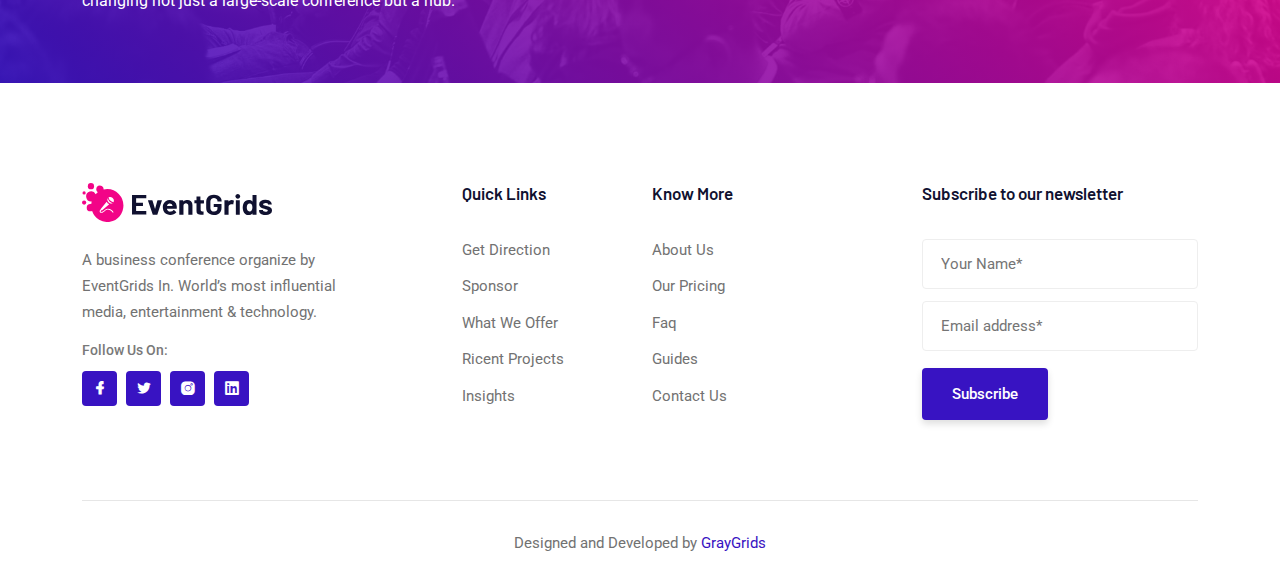
<file: schedule.html>
<!DOCTYPE html>
<html class="no-js" lang="zxx">


<!-- Mirrored from demo.graygrids.com/themes/eventgrids/schedule.html by HTTrack Website Copier/3.x [XR&CO'2014], Wed, 22 Jan 2025 14:20:22 GMT -->
<head>
    <meta charset="utf-8" />
    <meta http-equiv="x-ua-compatible" content="ie=edge" />
    <title>Schedule - EventGrids Conference and Event HTML Template.</title>
    <meta name="description" content="" />
    <meta name="viewport" content="width=device-width, initial-scale=1" />
    <link rel="shortcut icon" type="image/x-icon" href="assets/images/favicon.svg" />

    <!-- ========================= CSS here ========================= -->
    <link rel="stylesheet" href="assets/css/bootstrap.min.css" />
    <link rel="stylesheet" href="assets/css/LineIcons.3.0.css" />
    <link rel="stylesheet" href="assets/css/animate.css" />
    <link rel="stylesheet" href="assets/css/tiny-slider.css" />
    <link rel="stylesheet" href="assets/css/glightbox.min.css" />
    <link rel="stylesheet" href="assets/css/main.css" />

</head>

<body>
    <!--[if lte IE 9]>
      <p class="browserupgrade">
        You are using an <strong>outdated</strong> browser. Please
        <a href="https://browsehappy.com/">upgrade your browser</a> to improve
        your experience and security.
      </p>
    <![endif]-->

    <!-- Preloader -->
    <div class="preloader">
        <div class="preloader-inner">
            <div class="preloader-icon">
                <span></span>
                <span></span>
            </div>
        </div>
    </div>
    <!-- /End Preloader -->

    <!-- Start Header Area -->
    <header class="header navbar-area">
        <div class="container">
            <div class="row align-items-center">
                <div class="col-lg-12">
                    <div class="nav-inner">
                        <!-- Start Navbar -->
                        <nav class="navbar navbar-expand-lg">
                            <a class="navbar-brand" href="index-2.html">
                                <img src="assets/images/logo/logo.svg" alt="Logo">
                            </a>
                            <button class="navbar-toggler mobile-menu-btn" type="button" data-bs-toggle="collapse"
                                data-bs-target="#navbarSupportedContent" aria-controls="navbarSupportedContent"
                                aria-expanded="false" aria-label="Toggle navigation">
                                <span class="toggler-icon"></span>
                                <span class="toggler-icon"></span>
                                <span class="toggler-icon"></span>
                            </button>
                            <div class="collapse navbar-collapse sub-menu-bar" id="navbarSupportedContent">
                                <ul id="nav" class="navbar-nav ms-auto">
                                    <li class="nav-item">
                                        <a href="index-2.html" aria-label="Toggle navigation">Home</a>
                                    </li>
                                    <li class="nav-item">
                                        <a class="dd-menu collapsed" href="javascript:void(0)" data-bs-toggle="collapse"
                                            data-bs-target="#submenu-1-1" aria-controls="navbarSupportedContent"
                                            aria-expanded="false" aria-label="Toggle navigation">Pages</a>
                                        <ul class="sub-menu collapse" id="submenu-1-1">
                                            <li class="nav-item"><a href="about-us.html">About Us</a></li>
                                            <li class="nav-item"><a href="gallery.html">Gallery</a></li>
                                            <li class="nav-item"><a href="pricing.html">Pricing</a></li>
                                            <li class="nav-item"><a href="sponsors.html">Sponsors</a></li>
                                            <li class="nav-item"><a href="mail-success.html">Mail Success</a></li>
                                            <li class="nav-item"><a href="404.html">404 Error</a></li>
                                        </ul>
                                    </li>
                                    <li class="nav-item">
                                        <a href="schedule.html" class="active"
                                            aria-label="Toggle navigation">Schedule</a>
                                    </li>
                                    <li class="nav-item">
                                        <a href="speakers.html" aria-label="Toggle navigation">Speakers</a>
                                    </li>
                                    <li class="nav-item">
                                        <a class="dd-menu collapsed" href="javascript:void(0)" data-bs-toggle="collapse"
                                            data-bs-target="#submenu-1-2" aria-controls="navbarSupportedContent"
                                            aria-expanded="false" aria-label="Toggle navigation">Blog</a>
                                        <ul class="sub-menu collapse" id="submenu-1-2">
                                            <li class="nav-item"><a href="blog-grid.html">Blog Grid</a>
                                            </li>
                                            <li class="nav-item"><a href="blog-single.html">Blog Single</a></li>
                                        </ul>
                                    </li>
                                    <li class="nav-item">
                                        <a href="contact.html" aria-label="Toggle navigation">Contact</a>
                                    </li>
                                </ul>
                            </div> <!-- navbar collapse -->
                            <div class="button">
                                <a href="pricing.html" class="btn">Get Tickets<i class="lni lni-ticket"></i></a>
                            </div>
                        </nav>
                        <!-- End Navbar -->
                    </div>
                </div>
            </div> <!-- row -->
        </div> <!-- container -->
    </header>
    <!-- End Header Area -->

    <!-- Start Breadcrumbs -->
    <div class="breadcrumbs">
        <div class="container">
            <div class="row align-items-center">
                <div class="col-lg-8 offset-lg-2 col-md-12 col-12">
                    <div class="breadcrumbs-content">
                        <h1 class="page-title">Schedule</h1>
                        <ul class="breadcrumb-nav">
                            <li><a href="index-2.html">Home</a></li>
                            <li>Schedule</li>
                        </ul>
                    </div>
                </div>
            </div>
        </div>
    </div>
    <!-- End Breadcrumbs -->

    <!-- Start Events Schedule Area -->
    <section class="events-schedule section">
        <div class="container">
            <div class="row">
                <div class="col-12">
                    <div class="section-title">
                        <h3 class="wow zoomIn" data-wow-delay=".2s">Events</h3>
                        <h2 class="wow fadeInUp" data-wow-delay=".4s">Events Schedule</h2>
                        <p class="wow fadeInUp" data-wow-delay=".6s">There are many variations of passages of Lorem
                            Ipsum available, but the majority have suffered alteration in some form.</p>
                    </div>
                </div>
            </div>
            <div class="row">
                <div class="col-lg-10 offset-lg-1 col-12">
                    <!-- Start Events Schedule Tab -->
                    <ul class="nav nav-tabs" id="myTab" role="tablist">
                        <li class="nav-item" role="presentation">
                            <button class="nav-link active" id="one-tab" data-bs-toggle="tab" data-bs-target="#one"
                                type="button" role="tab" aria-controls="one" aria-selected="true">Day 1 <span>Mar 05,
                                    2023</span></button>
                        </li>
                        <li class="nav-item" role="presentation">
                            <button class="nav-link" id="two-tab" data-bs-toggle="tab" data-bs-target="#two"
                                type="button" role="tab" aria-controls="two" aria-selected="false">Day 2 <span>Mar 10,
                                    2023</span></button>
                        </li>
                        <li class="nav-item" role="presentation">
                            <button class="nav-link" id="three-tab" data-bs-toggle="tab" data-bs-target="#three"
                                type="button" role="tab" aria-controls="three" aria-selected="false">Day 3 <span>Mar 15,
                                    2023</span></button>
                        </li>
                        <li class="nav-item" role="presentation">
                            <button class="nav-link" id="four-tab" data-bs-toggle="tab" data-bs-target="#four"
                                type="button" role="tab" aria-controls="four" aria-selected="false">Day4
                                <span>Mar 30, 2023</span></button>
                        </li>
                    </ul>
                    <div class="tab-content" id="myTabContent">
                        <div class="tab-pane fade show active" id="one" role="tabpanel" aria-labelledby="one-tab">
                            <!-- Start Events Head -->
                            <div class="events-head">
                                <!-- Start Single Event -->
                                <div class="single-event">
                                    <div class="row align-items-center">
                                        <div class="col-lg-3 col-md-3 col-12">
                                            <div class="date">
                                                <h2>30</h2>
                                                <p>March<span>8:00 AM - 08:45 AM</span></p>
                                            </div>
                                        </div>
                                        <div class="col-lg-6 col-md-7 col-12">
                                            <div class="event-info">
                                                <div class="image">
                                                    <img src="assets/images/events/event1.jpg" alt="#">
                                                </div>
                                                <div class="info">
                                                    <h4>
                                                        <a href="javascript:void(0)">Media est eligendi oatio cumrue</a>
                                                    </h4>
                                                    <ul>
                                                        <li><i class="lni lni-user"></i>
                                                            <a href="javascript:void(0)"> By: Andio Lexa</a>
                                                        </li>
                                                        <li><i class="lni lni-map-marker"></i>
                                                            <a href="javascript:void(0)"> At: Prism Club,
                                                                USA</a>
                                                        </li>
                                                    </ul>
                                                </div>
                                            </div>
                                        </div>
                                        <div class="col-lg-3 col-md-2 col-12">
                                            <div class="button">
                                                <a class="btn" href="javascript:void(0)">Read More</a>
                                            </div>
                                        </div>
                                    </div>
                                </div>
                                <!-- End Single Event -->
                                <!-- Start Single Event -->
                                <div class="single-event">
                                    <div class="row align-items-center">
                                        <div class="col-lg-3 col-md-3 col-12">
                                            <div class="date">
                                                <h2>30</h2>
                                                <p>March<span>9:00 AM - 09:45 AM</span></p>
                                            </div>
                                        </div>
                                        <div class="col-lg-6 col-md-7 col-12">
                                            <div class="event-info">
                                                <div class="image">
                                                    <img src="assets/images/events/event2.jpg" alt="#">
                                                </div>
                                                <div class="info">
                                                    <h4>
                                                        <a href="javascript:void(0)">Exercitationem ullam cororis
                                                            sure</a>
                                                    </h4>
                                                    <ul>
                                                        <li><i class="lni lni-user"></i>
                                                            <a href="javascript:void(0)"> By: Andio Lexa</a>
                                                        </li>
                                                        <li><i class="lni lni-map-marker"></i>
                                                            <a href="javascript:void(0)"> At: Prism Club,
                                                                USA</a>
                                                        </li>
                                                    </ul>
                                                </div>
                                            </div>
                                        </div>
                                        <div class="col-lg-3 col-md-2 col-12">
                                            <div class="button">
                                                <a class="btn" href="javascript:void(0)">Read More</a>
                                            </div>
                                        </div>
                                    </div>
                                </div>
                                <!-- End Single Event -->
                                <!-- Start Single Event -->
                                <div class="single-event">
                                    <div class="row align-items-center">
                                        <div class="col-lg-3 col-md-3 col-12">
                                            <div class="date">
                                                <h2>30</h2>
                                                <p>March<span>10:00 AM - 10:45 AM</span></p>
                                            </div>
                                        </div>
                                        <div class="col-lg-6 col-md-7 col-12">
                                            <div class="event-info">
                                                <div class="image">
                                                    <img src="assets/images/events/event3.jpg" alt="#">
                                                </div>
                                                <div class="info">
                                                    <h4>
                                                        <a href="javascript:void(0)">Reprehenderit rui in ea
                                                            volutate</a>
                                                    </h4>
                                                    <ul>
                                                        <li><i class="lni lni-user"></i>
                                                            <a href="javascript:void(0)"> By: Andio Lexa</a>
                                                        </li>
                                                        <li><i class="lni lni-map-marker"></i>
                                                            <a href="javascript:void(0)"> At: Prism Club,
                                                                USA</a>
                                                        </li>
                                                    </ul>
                                                </div>
                                            </div>
                                        </div>
                                        <div class="col-lg-3 col-md-2 col-12">
                                            <div class="button">
                                                <a class="btn" href="javascript:void(0)">Read More</a>
                                            </div>
                                        </div>
                                    </div>
                                </div>
                                <!-- End Single Event -->
                            </div>
                            <!-- End Events Head -->
                        </div>
                        <div class="tab-pane fade" id="two" role="tabpanel" aria-labelledby="two-tab">
                            <!-- Start Events Head -->
                            <div class="events-head">
                                <!-- Start Single Event -->
                                <div class="single-event">
                                    <div class="row align-items-center">
                                        <div class="col-lg-3 col-md-3 col-12">
                                            <div class="date">
                                                <h2>30</h2>
                                                <p>March<span>8:00 AM - 08:45 AM</span></p>
                                            </div>
                                        </div>
                                        <div class="col-lg-6 col-md-7 col-12">
                                            <div class="event-info">
                                                <div class="image">
                                                    <img src="assets/images/events/event1.jpg" alt="#">
                                                </div>
                                                <div class="info">
                                                    <h4>
                                                        <a href="javascript:void(0)">Media est eligendi oatio cumrue</a>
                                                    </h4>
                                                    <ul>
                                                        <li><i class="lni lni-user"></i>
                                                            <a href="javascript:void(0)"> By: Andio Lexa</a>
                                                        </li>
                                                        <li><i class="lni lni-map-marker"></i>
                                                            <a href="javascript:void(0)"> At: Prism Club,
                                                                USA</a>
                                                        </li>
                                                    </ul>
                                                </div>
                                            </div>
                                        </div>
                                        <div class="col-lg-3 col-md-2 col-12 align-right">
                                            <div class="button">
                                                <a class="btn" href="javascript:void(0)">Read More</a>
                                            </div>
                                        </div>
                                    </div>
                                </div>
                                <!-- End Single Event -->
                                <!-- Start Single Event -->
                                <div class="single-event">
                                    <div class="row align-items-center">
                                        <div class="col-lg-3 col-md-3 col-12">
                                            <div class="date">
                                                <h2>30</h2>
                                                <p>March<span>9:00 AM - 09:45 AM</span></p>
                                            </div>
                                        </div>
                                        <div class="col-lg-6 col-md-7 col-12">
                                            <div class="event-info">
                                                <div class="image">
                                                    <img src="assets/images/events/event2.jpg" alt="#">
                                                </div>
                                                <div class="info">
                                                    <h4>
                                                        <a href="javascript:void(0)">Exercitationem ullam cororis
                                                            sure</a>
                                                    </h4>
                                                    <ul>
                                                        <li><i class="lni lni-user"></i>
                                                            <a href="javascript:void(0)"> By: Andio Lexa</a>
                                                        </li>
                                                        <li><i class="lni lni-map-marker"></i>
                                                            <a href="javascript:void(0)"> At: Prism Club,
                                                                USA</a>
                                                        </li>
                                                    </ul>
                                                </div>
                                            </div>
                                        </div>
                                        <div class="col-lg-3 col-md-2 col-12 align-right">
                                            <div class="button">
                                                <a class="btn" href="javascript:void(0)">Read More</a>
                                            </div>
                                        </div>
                                    </div>
                                </div>
                                <!-- End Single Event -->
                                <!-- Start Single Event -->
                                <div class="single-event">
                                    <div class="row align-items-center">
                                        <div class="col-lg-3 col-md-3 col-12">
                                            <div class="date">
                                                <h2>30</h2>
                                                <p>March<span>10:00 AM - 10:45 AM</span></p>
                                            </div>
                                        </div>
                                        <div class="col-lg-6 col-md-7 col-12">
                                            <div class="event-info">
                                                <div class="image">
                                                    <img src="assets/images/events/event3.jpg" alt="#">
                                                </div>
                                                <div class="info">
                                                    <h4>
                                                        <a href="javascript:void(0)">Reprehenderit rui in ea
                                                            volutate</a>
                                                    </h4>
                                                    <ul>
                                                        <li><i class="lni lni-user"></i>
                                                            <a href="javascript:void(0)"> By: Andio Lexa</a>
                                                        </li>
                                                        <li><i class="lni lni-map-marker"></i>
                                                            <a href="javascript:void(0)"> At: Prism Club,
                                                                USA</a>
                                                        </li>
                                                    </ul>
                                                </div>
                                            </div>
                                        </div>
                                        <div class="col-lg-3 col-md-2 col-12 align-right">
                                            <div class="button">
                                                <a class="btn" href="javascript:void(0)">Read More</a>
                                            </div>
                                        </div>
                                    </div>
                                </div>
                                <!-- End Single Event -->
                            </div>
                            <!-- End Events Head -->
                        </div>
                        <div class="tab-pane fade" id="three" role="tabpanel" aria-labelledby="three-tab">
                            <!-- Start Events Head -->
                            <div class="events-head">
                                <!-- Start Single Event -->
                                <div class="single-event">
                                    <div class="row align-items-center">
                                        <div class="col-lg-3 col-md-3 col-12">
                                            <div class="date">
                                                <h2>30</h2>
                                                <p>March<span>8:00 AM - 08:45 AM</span></p>
                                            </div>
                                        </div>
                                        <div class="col-lg-6 col-md-7 col-12">
                                            <div class="event-info">
                                                <div class="image">
                                                    <img src="assets/images/events/event1.jpg" alt="#">
                                                </div>
                                                <div class="info">
                                                    <h4>
                                                        <a href="javascript:void(0)">Media est eligendi oatio cumrue</a>
                                                    </h4>
                                                    <ul>
                                                        <li><i class="lni lni-user"></i>
                                                            <a href="javascript:void(0)"> By: Andio Lexa</a>
                                                        </li>
                                                        <li><i class="lni lni-map-marker"></i>
                                                            <a href="javascript:void(0)"> At: Prism Club,
                                                                USA</a>
                                                        </li>
                                                    </ul>
                                                </div>
                                            </div>
                                        </div>
                                        <div class="col-lg-3 col-md-2 col-12 align-right">
                                            <div class="button">
                                                <a class="btn" href="javascript:void(0)">Read More</a>
                                            </div>
                                        </div>
                                    </div>
                                </div>
                                <!-- End Single Event -->
                                <!-- Start Single Event -->
                                <div class="single-event">
                                    <div class="row align-items-center">
                                        <div class="col-lg-3 col-md-3 col-12">
                                            <div class="date">
                                                <h2>30</h2>
                                                <p>March<span>9:00 AM - 09:45 AM</span></p>
                                            </div>
                                        </div>
                                        <div class="col-lg-6 col-md-7 col-12">
                                            <div class="event-info">
                                                <div class="image">
                                                    <img src="assets/images/events/event2.jpg" alt="#">
                                                </div>
                                                <div class="info">
                                                    <h4>
                                                        <a href="javascript:void(0)">Exercitationem ullam cororis
                                                            sure</a>
                                                    </h4>
                                                    <ul>
                                                        <li><i class="lni lni-user"></i>
                                                            <a href="javascript:void(0)"> By: Andio Lexa</a>
                                                        </li>
                                                        <li><i class="lni lni-map-marker"></i>
                                                            <a href="javascript:void(0)"> At: Prism Club,
                                                                USA</a>
                                                        </li>
                                                    </ul>
                                                </div>
                                            </div>
                                        </div>
                                        <div class="col-lg-3 col-md-2 col-12 align-right">
                                            <div class="button">
                                                <a class="btn" href="javascript:void(0)">Read More</a>
                                            </div>
                                        </div>
                                    </div>
                                </div>
                                <!-- End Single Event -->
                                <!-- Start Single Event -->
                                <div class="single-event">
                                    <div class="row align-items-center">
                                        <div class="col-lg-3 col-md-3 col-12">
                                            <div class="date">
                                                <h2>30</h2>
                                                <p>March<span>10:00 AM - 10:45 AM</span></p>
                                            </div>
                                        </div>
                                        <div class="col-lg-6 col-md-7 col-12">
                                            <div class="event-info">
                                                <div class="image">
                                                    <img src="assets/images/events/event3.jpg" alt="#">
                                                </div>
                                                <div class="info">
                                                    <h4>
                                                        <a href="javascript:void(0)">Reprehenderit rui in ea
                                                            volutate</a>
                                                    </h4>
                                                    <ul>
                                                        <li><i class="lni lni-user"></i>
                                                            <a href="javascript:void(0)"> By: Andio Lexa</a>
                                                        </li>
                                                        <li><i class="lni lni-map-marker"></i>
                                                            <a href="javascript:void(0)"> At: Prism Club,
                                                                USA</a>
                                                        </li>
                                                    </ul>
                                                </div>
                                            </div>
                                        </div>
                                        <div class="col-lg-3 col-md-2 col-12 align-right">
                                            <div class="button">
                                                <a class="btn" href="javascript:void(0)">Read More</a>
                                            </div>
                                        </div>
                                    </div>
                                </div>
                                <!-- End Single Event -->
                            </div>
                            <!-- End Events Head -->
                        </div>
                        <div class="tab-pane fade" id="four" role="tabpanel" aria-labelledby="four-tab">
                            <!-- Start Events Head -->
                            <div class="events-head">
                                <!-- Start Single Event -->
                                <div class="single-event">
                                    <div class="row align-items-center">
                                        <div class="col-lg-3 col-md-3 col-12">
                                            <div class="date">
                                                <h2>30</h2>
                                                <p>March<span>8:00 AM - 08:45 AM</span></p>
                                            </div>
                                        </div>
                                        <div class="col-lg-6 col-md-7 col-12">
                                            <div class="event-info">
                                                <div class="image">
                                                    <img src="assets/images/events/event1.jpg" alt="#">
                                                </div>
                                                <div class="info">
                                                    <h4>
                                                        <a href="javascript:void(0)">Media est eligendi oatio cumrue</a>
                                                    </h4>
                                                    <ul>
                                                        <li><i class="lni lni-user"></i>
                                                            <a href="javascript:void(0)"> By: Andio Lexa</a>
                                                        </li>
                                                        <li><i class="lni lni-map-marker"></i>
                                                            <a href="javascript:void(0)"> At: Prism Club,
                                                                USA</a>
                                                        </li>
                                                    </ul>
                                                </div>
                                            </div>
                                        </div>
                                        <div class="col-lg-3 col-md-2 col-12 align-right">
                                            <div class="button">
                                                <a class="btn" href="javascript:void(0)">Read More</a>
                                            </div>
                                        </div>
                                    </div>
                                </div>
                                <!-- End Single Event -->
                                <!-- Start Single Event -->
                                <div class="single-event">
                                    <div class="row align-items-center">
                                        <div class="col-lg-3 col-md-3 col-12">
                                            <div class="date">
                                                <h2>30</h2>
                                                <p>March<span>9:00 AM - 09:45 AM</span></p>
                                            </div>
                                        </div>
                                        <div class="col-lg-6 col-md-7 col-12">
                                            <div class="event-info">
                                                <div class="image">
                                                    <img src="assets/images/events/event2.jpg" alt="#">
                                                </div>
                                                <div class="info">
                                                    <h4>
                                                        <a href="javascript:void(0)">Exercitationem ullam cororis
                                                            sure</a>
                                                    </h4>
                                                    <ul>
                                                        <li><i class="lni lni-user"></i>
                                                            <a href="javascript:void(0)"> By: Andio Lexa</a>
                                                        </li>
                                                        <li><i class="lni lni-map-marker"></i>
                                                            <a href="javascript:void(0)"> At: Prism Club,
                                                                USA</a>
                                                        </li>
                                                    </ul>
                                                </div>
                                            </div>
                                        </div>
                                        <div class="col-lg-3 col-md-2 col-12 align-right">
                                            <div class="button">
                                                <a class="btn" href="javascript:void(0)">Read More</a>
                                            </div>
                                        </div>
                                    </div>
                                </div>
                                <!-- End Single Event -->
                                <!-- Start Single Event -->
                                <div class="single-event">
                                    <div class="row align-items-center">
                                        <div class="col-lg-3 col-md-3 col-12">
                                            <div class="date">
                                                <h2>30</h2>
                                                <p>March<span>10:00 AM - 10:45 AM</span></p>
                                            </div>
                                        </div>
                                        <div class="col-lg-6 col-md-7 col-12">
                                            <div class="event-info">
                                                <div class="image">
                                                    <img src="assets/images/events/event3.jpg" alt="#">
                                                </div>
                                                <div class="info">
                                                    <h4>
                                                        <a href="javascript:void(0)">Reprehenderit rui in ea
                                                            volutate</a>
                                                    </h4>
                                                    <ul>
                                                        <li><i class="lni lni-user"></i>
                                                            <a href="javascript:void(0)"> By: Andio Lexa</a>
                                                        </li>
                                                        <li><i class="lni lni-map-marker"></i>
                                                            <a href="javascript:void(0)"> At: Prism Club,
                                                                USA</a>
                                                        </li>
                                                    </ul>
                                                </div>
                                            </div>
                                        </div>
                                        <div class="col-lg-3 col-md-2 col-12 align-right">
                                            <div class="button">
                                                <a class="btn" href="javascript:void(0)">Read More</a>
                                            </div>
                                        </div>
                                    </div>
                                </div>
                                <!-- End Single Event -->
                            </div>
                            <!-- End Events Head -->
                        </div>
                    </div>
                    <!-- End Events Schedule Tab -->
                </div>
            </div>
        </div>
    </section>
    <!-- End Events Schedule Area -->

    <!-- Start Call Action Area -->
    <section class="call-action overlay style2">
        <div class="container">
            <div class="row align-items-center">
                <div class="col-lg-6 col-md-8 col-12">
                    <div class="inner-content">
                        <div class="text">
                            <h5>Hurry Up!</h5>
                            <h2>Europe’s Leading Conference Book your Seat Now</h2>
                            <p>Entertainment & technology show inspirational speakers including game changing not just a
                                large-scale conference but a hub.</p>
                        </div>
                    </div>
                </div>
                <div class="col-lg-6 col-md-4 col-12">
                    <div class="button">
                        <a href="pricing.html" class="btn">Get Tickets<i class="lni lni-ticket"></i></a>
                    </div>
                </div>
            </div>
        </div>
    </section>
    <!-- End Call Action Area -->

    <!-- Start Footer Area -->
    <footer class="footer">
        <!-- Start Footer Top -->
        <div class="footer-top">
            <div class="container">
                <div class="inner-content">
                    <div class="row">
                        <div class="col-lg-4 col-md-6 col-12">
                            <!-- Single Widget -->
                            <div class="single-footer f-about">
                                <div class="logo">
                                    <a href="index-2.html">
                                        <img src="assets/images/logo/dark-logo.svg" alt="#">
                                    </a>
                                </div>
                                <p>A business conference organize by EventGrids In. World’s most influential media,
                                    entertainment & technology.</p>
                                <span class="social-title">
                                    Follow Us On:
                                </span>
                                <ul class="social">
                                    <li>
                                        <a href="javascript:void(0)"><i class="lni lni-facebook-filled"></i></a>
                                    </li>
                                    <li>
                                        <a href="javascript:void(0)"><i class="lni lni-twitter-filled"></i></a>
                                    </li>
                                    <li>
                                        <a href="javascript:void(0)"><i class="lni lni-instagram-filled"></i></a>
                                    </li>
                                    <li>
                                        <a href="javascript:void(0)"><i class="lni lni-linkedin-original"></i></a>
                                    </li>
                                </ul>
                            </div>
                            <!-- End Single Widget -->
                        </div>
                        <div class="col-lg-2 col-md-6 col-12">
                            <!-- Single Widget -->
                            <div class="single-footer f-link">
                                <h3>Quick Links</h3>
                                <ul>
                                    <li><a href="javascript:void(0)">Get Direction</a></li>
                                    <li><a href="javascript:void(0)">Sponsor</a></li>
                                    <li><a href="javascript:void(0)">What We Offer</a></li>
                                    <li><a href="javascript:void(0)">Ricent Projects</a></li>
                                    <li><a href="javascript:void(0)">Insights</a></li>
                                </ul>
                            </div>
                            <!-- End Single Widget -->
                        </div>
                        <div class="col-lg-2 col-md-6 col-12">
                            <!-- Single Widget -->
                            <div class="single-footer f-link">
                                <h3>Know More</h3>
                                <ul>
                                    <li><a href="javascript:void(0)">About Us</a></li>
                                    <li><a href="javascript:void(0)">Our Pricing</a></li>
                                    <li><a href="javascript:void(0)">Faq</a></li>
                                    <li><a href="javascript:void(0)">Guides</a></li>
                                    <li><a href="javascript:void(0)">Contact Us</a></li>
                                </ul>
                            </div>
                            <!-- End Single Widget -->
                        </div>
                        <div class="col-lg-4 col-md-6 col-12">
                            <!-- Single Widget -->
                            <div class="single-footer newsletter">
                                <h3>Subscribe to our newsletter</h3>
                                <form action="#" method="get" target="_blank" class="newsletter-form">
                                    <input name="name" placeholder="Your Name*" required="required" type="text">
                                    <input name="email" placeholder="Email address*" required="required" type="email">
                                    <div class="button">
                                        <button class="btn">Subscribe
                                        </button>
                                    </div>
                                </form>
                            </div>
                            <!-- End Single Widget -->
                        </div>
                    </div>
                </div>
            </div>
        </div>
        <!--/ End Footer Top -->
        <!-- Start Copyright Area -->
        <div class="copyright">
            <div class="container">
                <div class="inner-content">
                    <div class="row">
                        <div class="col-12">
                            <p class="copyright-text">Designed and Developed by <a href="https://graygrids.com/"
                                    rel="nofollow" target="_blank">GrayGrids</a>
                            </p>
                        </div>
                    </div>
                </div>
            </div>
        </div>
        <!-- End Copyright Area -->
    </footer>
    <!--/ End Footer Area -->

    <!-- ========================= scroll-top ========================= -->
    <a href="#" class="scroll-top">
        <i class="lni lni-chevron-up"></i>
    </a>

    <!-- ========================= JS here ========================= -->
    <script src="assets/js/bootstrap.min.js"></script>
    <script src="assets/js/wow.min.js"></script>
    <script src="assets/js/tiny-slider.js"></script>
    <script src="assets/js/glightbox.min.js"></script>
    <script src="assets/js/count-up.min.js"></script>
    <script src="assets/js/main.js"></script>
</body>


<!-- Mirrored from demo.graygrids.com/themes/eventgrids/schedule.html by HTTrack Website Copier/3.x [XR&CO'2014], Wed, 22 Jan 2025 14:20:22 GMT -->
</html>
</file>
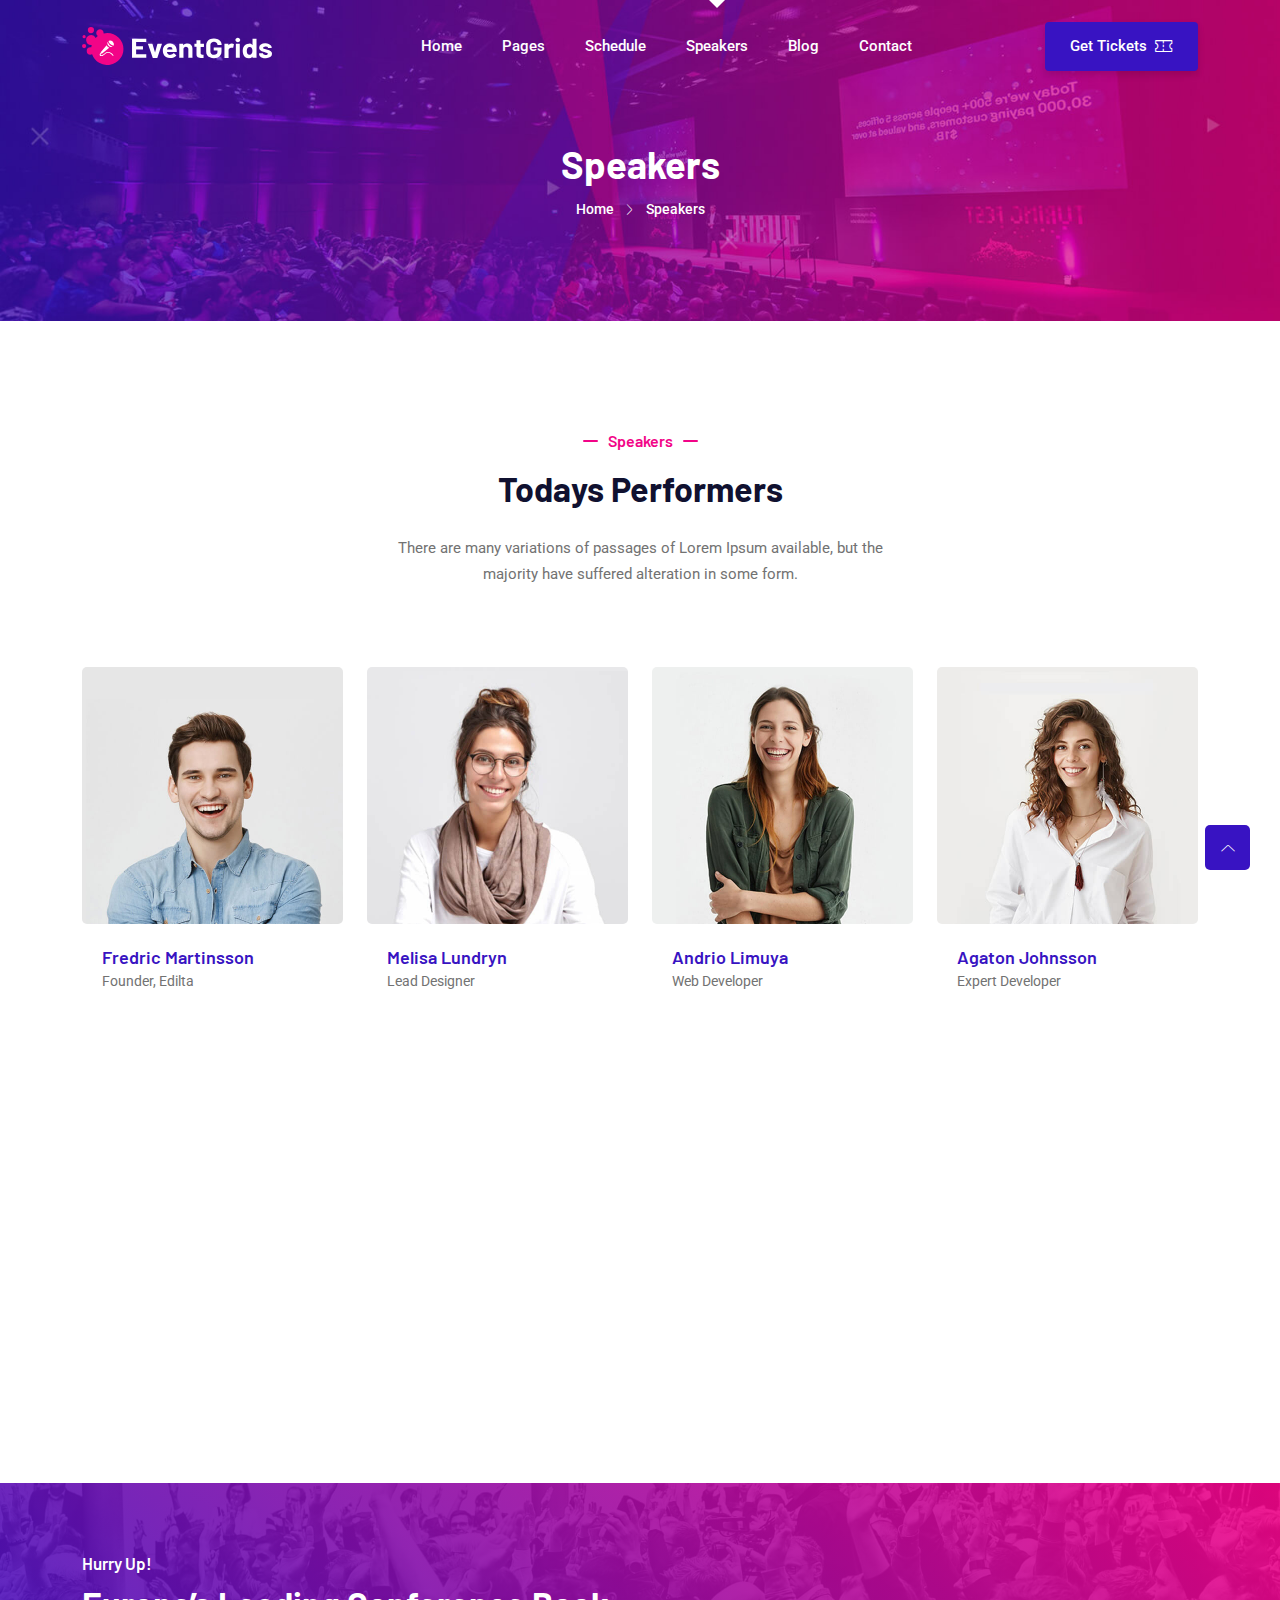
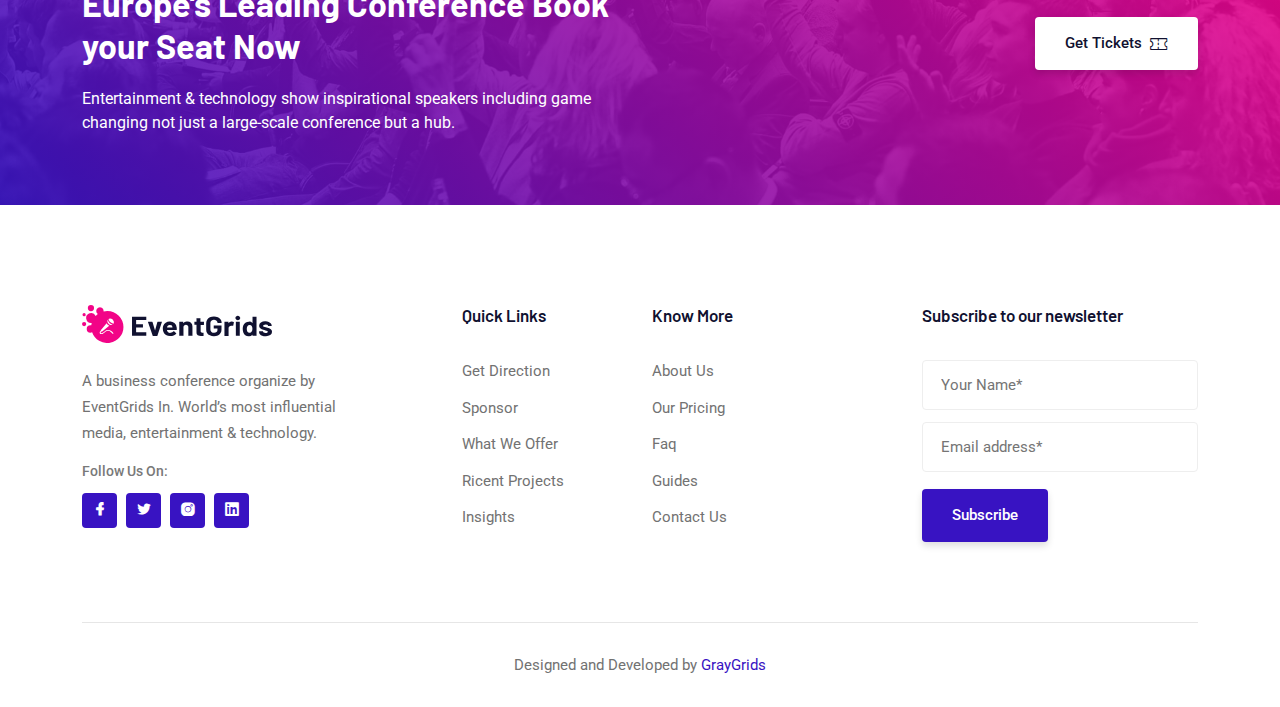
<file: speakers.html>
<!DOCTYPE html>
<html class="no-js" lang="zxx">


<!-- Mirrored from demo.graygrids.com/themes/eventgrids/speakers.html by HTTrack Website Copier/3.x [XR&CO'2014], Wed, 22 Jan 2025 14:20:22 GMT -->
<head>
    <meta charset="utf-8" />
    <meta http-equiv="x-ua-compatible" content="ie=edge" />
    <title>Speakers - EventGrids Conference and Event HTML Template.</title>
    <meta name="description" content="" />
    <meta name="viewport" content="width=device-width, initial-scale=1" />
    <link rel="shortcut icon" type="image/x-icon" href="assets/images/favicon.svg" />

    <!-- ========================= CSS here ========================= -->
    <link rel="stylesheet" href="assets/css/bootstrap.min.css" />
    <link rel="stylesheet" href="assets/css/LineIcons.3.0.css" />
    <link rel="stylesheet" href="assets/css/animate.css" />
    <link rel="stylesheet" href="assets/css/tiny-slider.css" />
    <link rel="stylesheet" href="assets/css/glightbox.min.css" />
    <link rel="stylesheet" href="assets/css/main.css" />

</head>

<body>
    <!--[if lte IE 9]>
      <p class="browserupgrade">
        You are using an <strong>outdated</strong> browser. Please
        <a href="https://browsehappy.com/">upgrade your browser</a> to improve
        your experience and security.
      </p>
    <![endif]-->

    <!-- Preloader -->
    <div class="preloader">
        <div class="preloader-inner">
            <div class="preloader-icon">
                <span></span>
                <span></span>
            </div>
        </div>
    </div>
    <!-- /End Preloader -->

    <!-- Start Header Area -->
    <header class="header navbar-area">
        <div class="container">
            <div class="row align-items-center">
                <div class="col-lg-12">
                    <div class="nav-inner">
                        <!-- Start Navbar -->
                        <nav class="navbar navbar-expand-lg">
                            <a class="navbar-brand" href="index-2.html">
                                <img src="assets/images/logo/logo.svg" alt="Logo">
                            </a>
                            <button class="navbar-toggler mobile-menu-btn" type="button" data-bs-toggle="collapse"
                                data-bs-target="#navbarSupportedContent" aria-controls="navbarSupportedContent"
                                aria-expanded="false" aria-label="Toggle navigation">
                                <span class="toggler-icon"></span>
                                <span class="toggler-icon"></span>
                                <span class="toggler-icon"></span>
                            </button>
                            <div class="collapse navbar-collapse sub-menu-bar" id="navbarSupportedContent">
                                <ul id="nav" class="navbar-nav ms-auto">
                                    <li class="nav-item">
                                        <a href="index-2.html" aria-label="Toggle navigation">Home</a>
                                    </li>
                                    <li class="nav-item">
                                        <a class="dd-menu collapsed" href="javascript:void(0)" data-bs-toggle="collapse"
                                            data-bs-target="#submenu-1-1" aria-controls="navbarSupportedContent"
                                            aria-expanded="false" aria-label="Toggle navigation">Pages</a>
                                        <ul class="sub-menu collapse" id="submenu-1-1">
                                            <li class="nav-item"><a href="about-us.html">About Us</a></li>
                                            <li class="nav-item"><a href="gallery.html">Gallery</a></li>
                                            <li class="nav-item"><a href="pricing.html">Pricing</a></li>
                                            <li class="nav-item"><a href="sponsors.html">Sponsors</a></li>
                                            <li class="nav-item"><a href="mail-success.html">Mail Success</a></li>
                                            <li class="nav-item"><a href="404.html">404 Error</a></li>
                                        </ul>
                                    </li>
                                    <li class="nav-item">
                                        <a href="schedule.html" aria-label="Toggle navigation">Schedule</a>
                                    </li>
                                    <li class="nav-item">
                                        <a href="speakers.html" class="active"
                                            aria-label="Toggle navigation">Speakers</a>
                                    </li>
                                    <li class="nav-item">
                                        <a class="dd-menu collapsed" href="javascript:void(0)" data-bs-toggle="collapse"
                                            data-bs-target="#submenu-1-2" aria-controls="navbarSupportedContent"
                                            aria-expanded="false" aria-label="Toggle navigation">Blog</a>
                                        <ul class="sub-menu collapse" id="submenu-1-2">
                                            <li class="nav-item"><a href="blog-grid.html">Blog Grid</a>
                                            </li>
                                            <li class="nav-item"><a href="blog-single.html">Blog Single</a></li>
                                        </ul>
                                    </li>
                                    <li class="nav-item">
                                        <a href="contact.html" aria-label="Toggle navigation">Contact</a>
                                    </li>
                                </ul>
                            </div> <!-- navbar collapse -->
                            <div class="button">
                                <a href="pricing.html" class="btn">Get Tickets<i class="lni lni-ticket"></i></a>
                            </div>
                        </nav>
                        <!-- End Navbar -->
                    </div>
                </div>
            </div> <!-- row -->
        </div> <!-- container -->
    </header>
    <!-- End Header Area -->

    <!-- Start Breadcrumbs -->
    <div class="breadcrumbs">
        <div class="container">
            <div class="row align-items-center">
                <div class="col-lg-8 offset-lg-2 col-md-12 col-12">
                    <div class="breadcrumbs-content">
                        <h1 class="page-title">Speakers</h1>
                        <ul class="breadcrumb-nav">
                            <li><a href="index-2.html">Home</a></li>
                            <li>Speakers</li>
                        </ul>
                    </div>
                </div>
            </div>
        </div>
    </div>
    <!-- End Breadcrumbs -->

    <!-- Start Speakers Area -->
    <section class="speakers section">
        <div class="container">
            <div class="row">
                <div class="col-12">
                    <div class="section-title">
                        <h3 class="wow zoomIn" data-wow-delay=".2s">Speakers</h3>
                        <h2 class="wow fadeInUp" data-wow-delay=".4s">Todays Performers</h2>
                        <p class="wow fadeInUp" data-wow-delay=".6s">There are many variations of passages of Lorem
                            Ipsum available, but the majority have suffered alteration in some form.</p>
                    </div>
                </div>
            </div>
            <div class="all-speakers">
                <div class="row">
                    <div class="col-lg-3 col-md-4 col-12 wow fadeInUp" data-wow-delay=".2s">
                        <!-- Start Single Speaker -->
                        <div class="single-speaker">
                            <div class="top-content">
                                <div class="image">
                                    <img src="assets/images/speakers/speaker1.jpg" alt="#">
                                </div>
                                <ul class="social">
                                    <li class="facebook"><a href="javascript:void(0)"><i
                                                class="lni lni-facebook-filled"></i></a></li>
                                    <li class="twitter"><a href="javascript:void(0)"><i
                                                class="lni lni-twitter-filled"></i></a></li>
                                    <li class="linkedin"><a href="javascript:void(0)"><i
                                                class="lni lni-linkedin-original"></i></a>
                                    </li>
                                    <li class="instagram"><a href="javascript:void(0)"><i
                                                class="lni lni-instagram-original"></i></a>
                                    </li>
                                </ul>
                            </div>
                            <div class="name">
                                <h3><a href="javascript:void(0)">Fredric Martinsson</a></h3>
                                <span>Founder, Edilta</span>
                            </div>
                        </div>
                        <!-- End Single Speaker -->
                    </div>
                    <div class="col-lg-3 col-md-4 col-12 wow fadeInUp" data-wow-delay=".4s">
                        <!-- Start Single Speaker -->
                        <div class="single-speaker">
                            <div class="top-content">
                                <div class="image">
                                    <img src="assets/images/speakers/speaker2.jpg" alt="#">
                                </div>
                                <ul class="social">
                                    <li class="facebook"><a href="javascript:void(0)"><i
                                                class="lni lni-facebook-filled"></i></a></li>
                                    <li class="twitter"><a href="javascript:void(0)"><i
                                                class="lni lni-twitter-filled"></i></a></li>
                                    <li class="linkedin"><a href="javascript:void(0)"><i
                                                class="lni lni-linkedin-original"></i></a>
                                    </li>
                                    <li class="instagram"><a href="javascript:void(0)"><i
                                                class="lni lni-instagram-original"></i></a>
                                    </li>
                                </ul>
                            </div>
                            <div class="name">
                                <h3><a href="javascript:void(0)">Melisa Lundryn</a></h3>
                                <span>Lead Designer</span>
                            </div>
                        </div>
                        <!-- End Single Speaker -->
                    </div>
                    <div class="col-lg-3 col-md-4 col-12 wow fadeInUp" data-wow-delay=".6s">
                        <!-- Start Single Speaker -->
                        <div class="single-speaker">
                            <div class="top-content">
                                <div class="image">
                                    <img src="assets/images/speakers/speaker3.jpg" alt="#">
                                </div>
                                <ul class="social">
                                    <li class="facebook"><a href="javascript:void(0)"><i
                                                class="lni lni-facebook-filled"></i></a></li>
                                    <li class="twitter"><a href="javascript:void(0)"><i
                                                class="lni lni-twitter-filled"></i></a></li>
                                    <li class="linkedin"><a href="javascript:void(0)"><i
                                                class="lni lni-linkedin-original"></i></a>
                                    </li>
                                    <li class="instagram"><a href="javascript:void(0)"><i
                                                class="lni lni-instagram-original"></i></a>
                                    </li>
                                </ul>
                            </div>
                            <div class="name">
                                <h3><a href="javascript:void(0)">Andrio Limuya</a></h3>
                                <span>Web Developer</span>
                            </div>
                        </div>
                        <!-- End Single Speaker -->
                    </div>
                    <div class="col-lg-3 col-md-4 col-12 wow fadeInUp" data-wow-delay=".8s">
                        <!-- Start Single Speaker -->
                        <div class="single-speaker">
                            <div class="top-content">
                                <div class="image">
                                    <img src="assets/images/speakers/speaker4.jpg" alt="#">
                                </div>
                                <ul class="social">
                                    <li class="facebook"><a href="javascript:void(0)"><i
                                                class="lni lni-facebook-filled"></i></a></li>
                                    <li class="twitter"><a href="javascript:void(0)"><i
                                                class="lni lni-twitter-filled"></i></a></li>
                                    <li class="linkedin"><a href="javascript:void(0)"><i
                                                class="lni lni-linkedin-original"></i></a>
                                    </li>
                                    <li class="instagram"><a href="javascript:void(0)"><i
                                                class="lni lni-instagram-original"></i></a>
                                    </li>
                                </ul>
                            </div>
                            <div class="name">
                                <h3><a href="javascript:void(0)">Agaton Johnsson</a></h3>
                                <span>Expert Developer</span>
                            </div>
                        </div>
                        <!-- End Single Speaker -->
                    </div>
                    <div class="col-lg-3 col-md-4 col-12 wow fadeInUp" data-wow-delay=".2s">
                        <!-- Start Single Speaker -->
                        <div class="single-speaker">
                            <div class="top-content">
                                <div class="image">
                                    <img src="assets/images/speakers/speaker5.jpg" alt="#">
                                </div>
                                <ul class="social">
                                    <li class="facebook"><a href="javascript:void(0)"><i
                                                class="lni lni-facebook-filled"></i></a></li>
                                    <li class="twitter"><a href="javascript:void(0)"><i
                                                class="lni lni-twitter-filled"></i></a></li>
                                    <li class="linkedin"><a href="javascript:void(0)"><i
                                                class="lni lni-linkedin-original"></i></a>
                                    </li>
                                    <li class="instagram"><a href="javascript:void(0)"><i
                                                class="lni lni-instagram-original"></i></a>
                                    </li>
                                </ul>
                            </div>
                            <div class="name">
                                <h3><a href="javascript:void(0)">Rebecca Henrikon</a></h3>
                                <span>Founder, Cards</span>
                            </div>
                        </div>
                        <!-- End Single Speaker -->
                    </div>
                    <div class="col-lg-3 col-md-4 col-12 wow fadeInUp" data-wow-delay=".4s">
                        <!-- Start Single Speaker -->
                        <div class="single-speaker">
                            <div class="top-content">
                                <div class="image">
                                    <img src="assets/images/speakers/speaker6.jpg" alt="#">
                                </div>
                                <ul class="social">
                                    <li class="facebook"><a href="javascript:void(0)"><i
                                                class="lni lni-facebook-filled"></i></a></li>
                                    <li class="twitter"><a href="javascript:void(0)"><i
                                                class="lni lni-twitter-filled"></i></a></li>
                                    <li class="linkedin"><a href="javascript:void(0)"><i
                                                class="lni lni-linkedin-original"></i></a>
                                    </li>
                                    <li class="instagram"><a href="javascript:void(0)"><i
                                                class="lni lni-instagram-original"></i></a>
                                    </li>
                                </ul>
                            </div>
                            <div class="name">
                                <h3><a href="javascript:void(0)">Lundryn Melisa</a></h3>
                                <span>Graphics Designer</span>
                            </div>
                        </div>
                        <!-- End Single Speaker -->
                    </div>
                    <div class="col-lg-3 col-md-4 col-12 wow fadeInUp" data-wow-delay=".6s">
                        <!-- Start Single Speaker -->
                        <div class="single-speaker">
                            <div class="top-content">
                                <div class="image">
                                    <img src="assets/images/speakers/speaker7.jpg" alt="#">
                                </div>
                                <ul class="social">
                                    <li class="facebook"><a href="javascript:void(0)"><i
                                                class="lni lni-facebook-filled"></i></a></li>
                                    <li class="twitter"><a href="javascript:void(0)"><i
                                                class="lni lni-twitter-filled"></i></a></li>
                                    <li class="linkedin"><a href="javascript:void(0)"><i
                                                class="lni lni-linkedin-original"></i></a>
                                    </li>
                                    <li class="instagram"><a href="javascript:void(0)"><i
                                                class="lni lni-instagram-original"></i></a>
                                    </li>
                                </ul>
                            </div>
                            <div class="name">
                                <h3><a href="javascript:void(0)">Julia Milon</a></h3>
                                <span>Ui/Ux Designer</span>
                            </div>
                        </div>
                        <!-- End Single Speaker -->
                    </div>
                    <div class="col-lg-3 col-md-4 col-12 wow fadeInUp" data-wow-delay=".8s">
                        <!-- Start Single Speaker -->
                        <div class="single-speaker">
                            <div class="top-content">
                                <div class="image">
                                    <img src="assets/images/speakers/speaker8.jpg" alt="#">
                                </div>
                                <ul class="social">
                                    <li class="facebook"><a href="javascript:void(0)"><i
                                                class="lni lni-facebook-filled"></i></a></li>
                                    <li class="twitter"><a href="javascript:void(0)"><i
                                                class="lni lni-twitter-filled"></i></a></li>
                                    <li class="linkedin"><a href="javascript:void(0)"><i
                                                class="lni lni-linkedin-original"></i></a>
                                    </li>
                                    <li class="instagram"><a href="javascript:void(0)"><i
                                                class="lni lni-instagram-original"></i></a>
                                    </li>
                                </ul>
                            </div>
                            <div class="name">
                                <h3><a href="javascript:void(0)">Digolia Sujiyan</a></h3>
                                <span>Founder, Edilta</span>
                            </div>
                        </div>
                        <!-- End Single Speaker -->
                    </div>
                </div>
            </div>
        </div>
    </section>
    <!-- /End Speakers Area -->

    <!-- Start Call Action Area -->
    <section class="call-action overlay style2">
        <div class="container">
            <div class="row align-items-center">
                <div class="col-lg-6 col-md-8 col-12">
                    <div class="inner-content">
                        <div class="text">
                            <h5>Hurry Up!</h5>
                            <h2>Europe’s Leading Conference Book your Seat Now</h2>
                            <p>Entertainment & technology show inspirational speakers including game changing not just a
                                large-scale conference but a hub.</p>
                        </div>
                    </div>
                </div>
                <div class="col-lg-6 col-md-4 col-12">
                    <div class="button">
                        <a href="pricing.html" class="btn">Get Tickets<i class="lni lni-ticket"></i></a>
                    </div>
                </div>
            </div>
        </div>
    </section>
    <!-- End Call Action Area -->

    <!-- Start Footer Area -->
    <footer class="footer">
        <!-- Start Footer Top -->
        <div class="footer-top">
            <div class="container">
                <div class="inner-content">
                    <div class="row">
                        <div class="col-lg-4 col-md-6 col-12">
                            <!-- Single Widget -->
                            <div class="single-footer f-about">
                                <div class="logo">
                                    <a href="index-2.html">
                                        <img src="assets/images/logo/dark-logo.svg" alt="#">
                                    </a>
                                </div>
                                <p>A business conference organize by EventGrids In. World’s most influential media,
                                    entertainment & technology.</p>
                                <span class="social-title">
                                    Follow Us On:
                                </span>
                                <ul class="social">
                                    <li>
                                        <a href="javascript:void(0)"><i class="lni lni-facebook-filled"></i></a>
                                    </li>
                                    <li>
                                        <a href="javascript:void(0)"><i class="lni lni-twitter-filled"></i></a>
                                    </li>
                                    <li>
                                        <a href="javascript:void(0)"><i class="lni lni-instagram-filled"></i></a>
                                    </li>
                                    <li>
                                        <a href="javascript:void(0)"><i class="lni lni-linkedin-original"></i></a>
                                    </li>
                                </ul>
                            </div>
                            <!-- End Single Widget -->
                        </div>
                        <div class="col-lg-2 col-md-6 col-12">
                            <!-- Single Widget -->
                            <div class="single-footer f-link">
                                <h3>Quick Links</h3>
                                <ul>
                                    <li><a href="javascript:void(0)">Get Direction</a></li>
                                    <li><a href="javascript:void(0)">Sponsor</a></li>
                                    <li><a href="javascript:void(0)">What We Offer</a></li>
                                    <li><a href="javascript:void(0)">Ricent Projects</a></li>
                                    <li><a href="javascript:void(0)">Insights</a></li>
                                </ul>
                            </div>
                            <!-- End Single Widget -->
                        </div>
                        <div class="col-lg-2 col-md-6 col-12">
                            <!-- Single Widget -->
                            <div class="single-footer f-link">
                                <h3>Know More</h3>
                                <ul>
                                    <li><a href="javascript:void(0)">About Us</a></li>
                                    <li><a href="javascript:void(0)">Our Pricing</a></li>
                                    <li><a href="javascript:void(0)">Faq</a></li>
                                    <li><a href="javascript:void(0)">Guides</a></li>
                                    <li><a href="javascript:void(0)">Contact Us</a></li>
                                </ul>
                            </div>
                            <!-- End Single Widget -->
                        </div>
                        <div class="col-lg-4 col-md-6 col-12">
                            <!-- Single Widget -->
                            <div class="single-footer newsletter">
                                <h3>Subscribe to our newsletter</h3>
                                <form action="#" method="get" target="_blank" class="newsletter-form">
                                    <input name="name" placeholder="Your Name*" required="required" type="text">
                                    <input name="email" placeholder="Email address*" required="required" type="email">
                                    <div class="button">
                                        <button class="btn">Subscribe
                                        </button>
                                    </div>
                                </form>
                            </div>
                            <!-- End Single Widget -->
                        </div>
                    </div>
                </div>
            </div>
        </div>
        <!--/ End Footer Top -->
        <!-- Start Copyright Area -->
        <div class="copyright">
            <div class="container">
                <div class="inner-content">
                    <div class="row">
                        <div class="col-12">
                            <p class="copyright-text">Designed and Developed by <a href="https://graygrids.com/"
                                    rel="nofollow" target="_blank">GrayGrids</a>
                            </p>
                        </div>
                    </div>
                </div>
            </div>
        </div>
        <!-- End Copyright Area -->
    </footer>
    <!--/ End Footer Area -->

    <!-- ========================= scroll-top ========================= -->
    <a href="#" class="scroll-top">
        <i class="lni lni-chevron-up"></i>
    </a>

    <!-- ========================= JS here ========================= -->
    <script src="assets/js/bootstrap.min.js"></script>
    <script src="assets/js/wow.min.js"></script>
    <script src="assets/js/tiny-slider.js"></script>
    <script src="assets/js/glightbox.min.js"></script>
    <script src="assets/js/count-up.min.js"></script>
    <script src="assets/js/main.js"></script>
</body>


<!-- Mirrored from demo.graygrids.com/themes/eventgrids/speakers.html by HTTrack Website Copier/3.x [XR&CO'2014], Wed, 22 Jan 2025 14:20:22 GMT -->
</html>
</file>
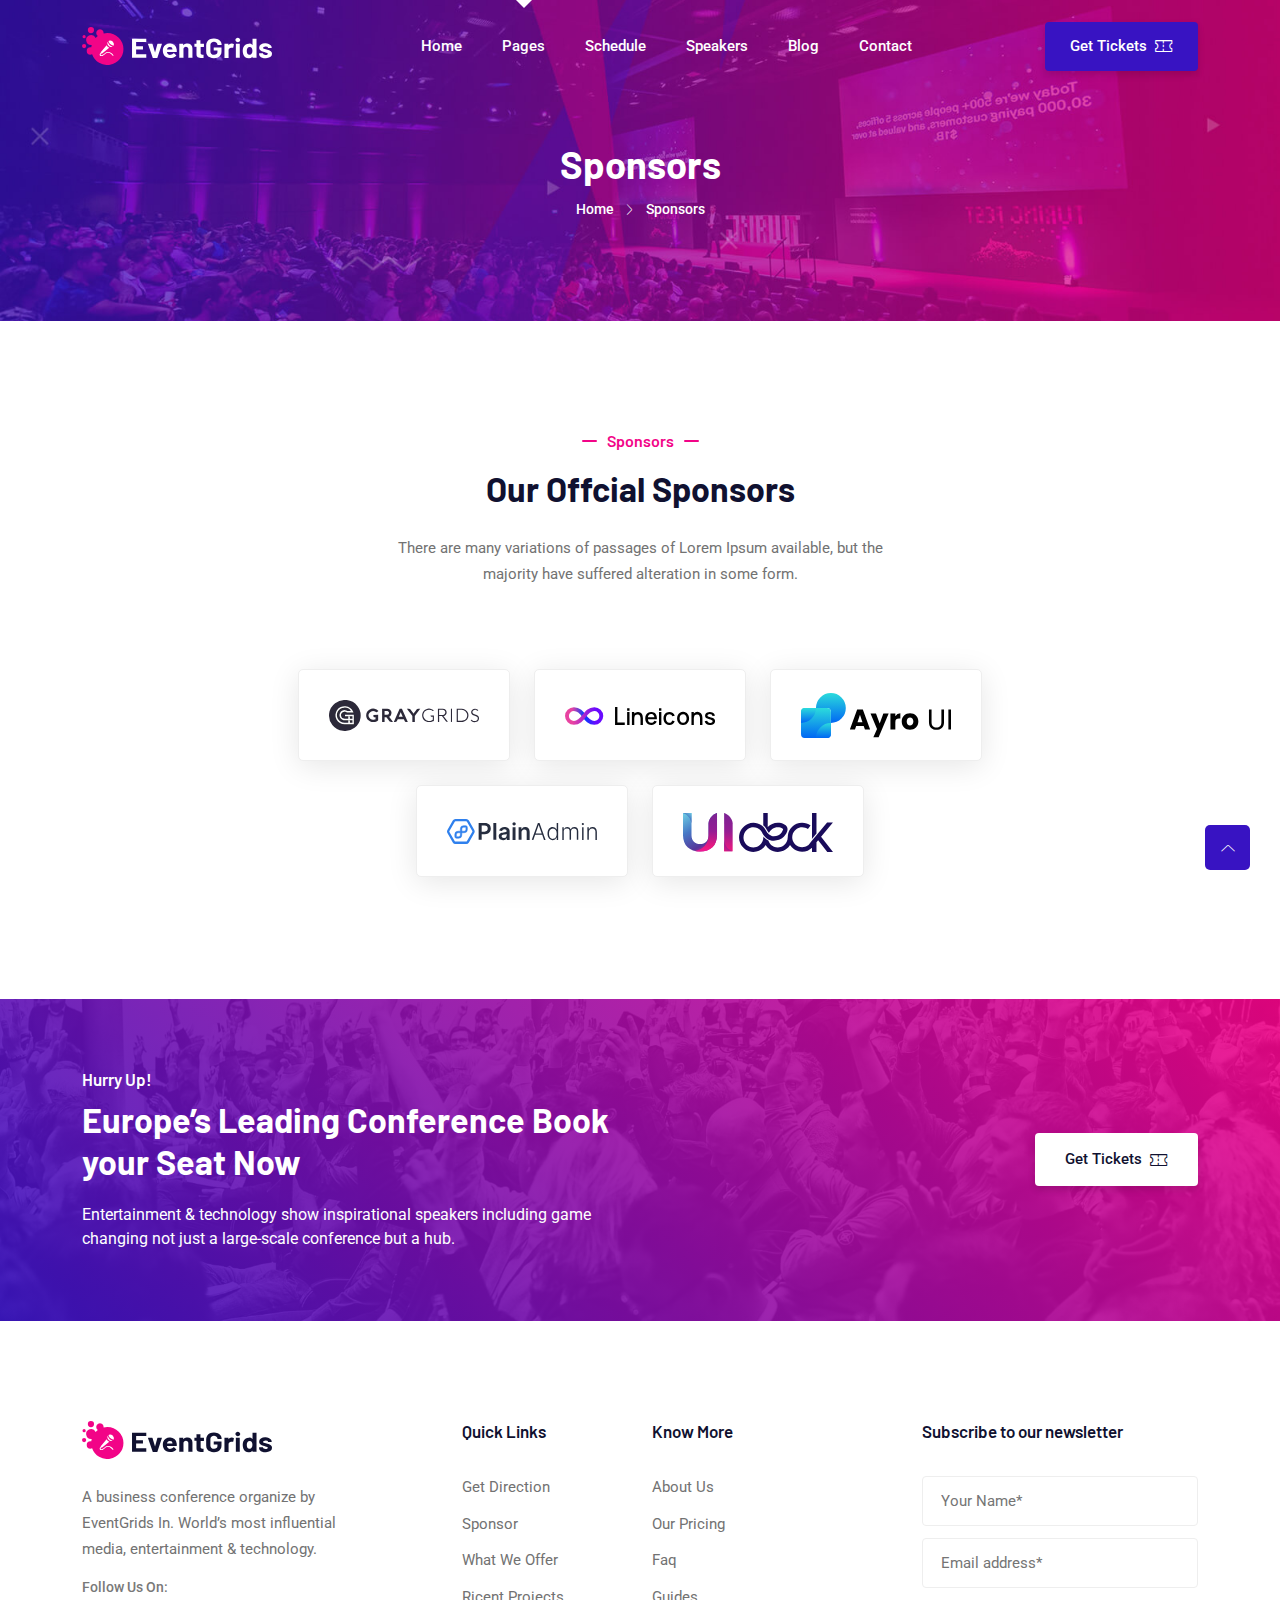
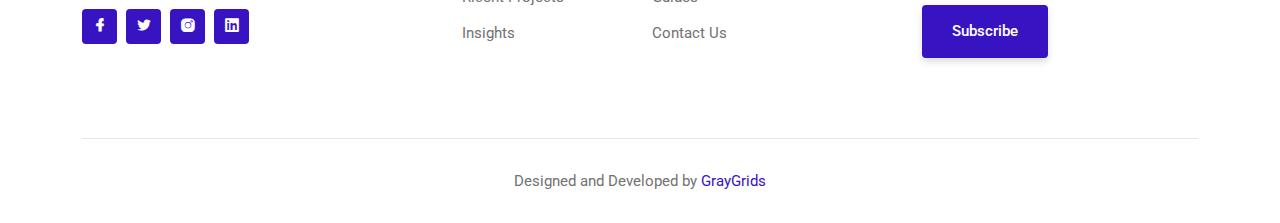
<file: sponsors.html>
<!DOCTYPE html>
<html class="no-js" lang="zxx">


<!-- Mirrored from demo.graygrids.com/themes/eventgrids/sponsors.html by HTTrack Website Copier/3.x [XR&CO'2014], Wed, 22 Jan 2025 14:20:22 GMT -->
<head>
    <meta charset="utf-8" />
    <meta http-equiv="x-ua-compatible" content="ie=edge" />
    <title>Sponsors - EventGrids Conference and Event HTML Template.</title>
    <meta name="description" content="" />
    <meta name="viewport" content="width=device-width, initial-scale=1" />
    <link rel="shortcut icon" type="image/x-icon" href="assets/images/favicon.svg" />

    <!-- ========================= CSS here ========================= -->
    <link rel="stylesheet" href="assets/css/bootstrap.min.css" />
    <link rel="stylesheet" href="assets/css/LineIcons.3.0.css" />
    <link rel="stylesheet" href="assets/css/animate.css" />
    <link rel="stylesheet" href="assets/css/tiny-slider.css" />
    <link rel="stylesheet" href="assets/css/glightbox.min.css" />
    <link rel="stylesheet" href="assets/css/main.css" />

</head>

<body>
    <!--[if lte IE 9]>
      <p class="browserupgrade">
        You are using an <strong>outdated</strong> browser. Please
        <a href="https://browsehappy.com/">upgrade your browser</a> to improve
        your experience and security.
      </p>
    <![endif]-->

    <!-- Preloader -->
    <div class="preloader">
        <div class="preloader-inner">
            <div class="preloader-icon">
                <span></span>
                <span></span>
            </div>
        </div>
    </div>
    <!-- /End Preloader -->

    <!-- Start Header Area -->
    <header class="header navbar-area">
        <div class="container">
            <div class="row align-items-center">
                <div class="col-lg-12">
                    <div class="nav-inner">
                        <!-- Start Navbar -->
                        <nav class="navbar navbar-expand-lg">
                            <a class="navbar-brand" href="index-2.html">
                                <img src="assets/images/logo/logo.svg" alt="Logo">
                            </a>
                            <button class="navbar-toggler mobile-menu-btn" type="button" data-bs-toggle="collapse"
                                data-bs-target="#navbarSupportedContent" aria-controls="navbarSupportedContent"
                                aria-expanded="false" aria-label="Toggle navigation">
                                <span class="toggler-icon"></span>
                                <span class="toggler-icon"></span>
                                <span class="toggler-icon"></span>
                            </button>
                            <div class="collapse navbar-collapse sub-menu-bar" id="navbarSupportedContent">
                                <ul id="nav" class="navbar-nav ms-auto">
                                    <li class="nav-item">
                                        <a href="index-2.html" aria-label="Toggle navigation">Home</a>
                                    </li>
                                    <li class="nav-item">
                                        <a class="dd-menu active collapsed" href="javascript:void(0)"
                                            data-bs-toggle="collapse" data-bs-target="#submenu-1-1"
                                            aria-controls="navbarSupportedContent" aria-expanded="false"
                                            aria-label="Toggle navigation">Pages</a>
                                        <ul class="sub-menu collapse" id="submenu-1-1">
                                            <li class="nav-item"><a href="about-us.html">About Us</a></li>
                                            <li class="nav-item"><a href="gallery.html">Gallery</a></li>
                                            <li class="nav-item"><a href="pricing.html">Pricing</a></li>
                                            <li class="nav-item active"><a href="sponsors.html">Sponsors</a></li>
                                            <li class="nav-item"><a href="mail-success.html">Mail Success</a></li>
                                            <li class="nav-item"><a href="404.html">404 Error</a></li>
                                        </ul>
                                    </li>
                                    <li class="nav-item">
                                        <a href="schedule.html" aria-label="Toggle navigation">Schedule</a>
                                    </li>
                                    <li class="nav-item">
                                        <a href="speakers.html" aria-label="Toggle navigation">Speakers</a>
                                    </li>
                                    <li class="nav-item">
                                        <a class="dd-menu collapsed" href="javascript:void(0)" data-bs-toggle="collapse"
                                            data-bs-target="#submenu-1-2" aria-controls="navbarSupportedContent"
                                            aria-expanded="false" aria-label="Toggle navigation">Blog</a>
                                        <ul class="sub-menu collapse" id="submenu-1-2">
                                            <li class="nav-item"><a href="blog-grid.html">Blog Grid</a>
                                            </li>
                                            <li class="nav-item"><a href="blog-single.html">Blog Single</a></li>
                                        </ul>
                                    </li>
                                    <li class="nav-item">
                                        <a href="contact.html" aria-label="Toggle navigation">Contact</a>
                                    </li>
                                </ul>
                            </div> <!-- navbar collapse -->
                            <div class="button">
                                <a href="pricing.html" class="btn">Get Tickets<i class="lni lni-ticket"></i></a>
                            </div>
                        </nav>
                        <!-- End Navbar -->
                    </div>
                </div>
            </div> <!-- row -->
        </div> <!-- container -->
    </header>
    <!-- End Header Area -->

    <!-- Start Breadcrumbs -->
    <div class="breadcrumbs">
        <div class="container">
            <div class="row align-items-center">
                <div class="col-lg-8 offset-lg-2 col-md-12 col-12">
                    <div class="breadcrumbs-content">
                        <h1 class="page-title">Sponsors</h1>
                        <ul class="breadcrumb-nav">
                            <li><a href="index-2.html">Home</a></li>
                            <li>Sponsors</li>
                        </ul>
                    </div>
                </div>
            </div>
        </div>
    </div>
    <!-- End Breadcrumbs -->

    <!-- Start Sponsors Area -->
    <section class="sponsors section">
        <div class="container">
            <div class="row">
                <div class="col-12">
                    <div class="section-title">
                        <h3>Sponsors</h3>
                        <h2>Our Offcial Sponsors</h2>
                        <p>There are many variations of passages of Lorem
                            Ipsum available, but the majority have suffered alteration in some form.</p>
                    </div>
                </div>
            </div>
            <div class="row">
                <div class="col-lg-8 offset-lg-2 col-md-12 col-12">
                    <!-- Start Single Sponsor -->
                    <a href="javascript:void(0)" class="single-sponsor">
                        <img src="assets/images/sponsors/graygrids-logo.svg" alt="#">
                    </a>
                    <!-- End Single Sponsor -->
                    <!-- Start Single Sponsor -->
                    <a href="javascript:void(0)" class="single-sponsor">
                        <img src="assets/images/sponsors/lineicons.svg" alt="#">
                    </a>
                    <!-- End Single Sponsor -->
                    <!-- Start Single Sponsor -->
                    <a href="javascript:void(0)" class="single-sponsor">
                        <img src="assets/images/sponsors/ayro-logo.svg" alt="#">
                    </a>
                    <!-- End Single Sponsor -->
                    <!-- Start Single Sponsor -->
                    <a href="javascript:void(0)" class="single-sponsor">
                        <img src="assets/images/sponsors/plain-admin.svg" alt="#">
                    </a>
                    <!-- End Single Sponsor -->
                    <!-- Start Single Sponsor -->
                    <a href="javascript:void(0)" class="single-sponsor">
                        <img src="assets/images/sponsors/uideck-logo.svg" alt="#">
                    </a>
                    <!-- End Single Sponsor -->
                </div>
            </div>
        </div>
    </section>
    <!-- End Sponsors Area -->

    <!-- Start Call Action Area -->
    <section class="call-action overlay style2">
        <div class="container">
            <div class="row align-items-center">
                <div class="col-lg-6 col-md-8 col-12">
                    <div class="inner-content">
                        <div class="text">
                            <h5>Hurry Up!</h5>
                            <h2>Europe’s Leading Conference Book your Seat Now</h2>
                            <p>Entertainment & technology show inspirational speakers including game changing not just a
                                large-scale conference but a hub.</p>
                        </div>
                    </div>
                </div>
                <div class="col-lg-6 col-md-4 col-12">
                    <div class="button">
                        <a href="pricing.html" class="btn">Get Tickets<i class="lni lni-ticket"></i></a>
                    </div>
                </div>
            </div>
        </div>
    </section>
    <!-- End Call Action Area -->

    <!-- Start Footer Area -->
    <footer class="footer">
        <!-- Start Footer Top -->
        <div class="footer-top">
            <div class="container">
                <div class="inner-content">
                    <div class="row">
                        <div class="col-lg-4 col-md-6 col-12">
                            <!-- Single Widget -->
                            <div class="single-footer f-about">
                                <div class="logo">
                                    <a href="index-2.html">
                                        <img src="assets/images/logo/dark-logo.svg" alt="#">
                                    </a>
                                </div>
                                <p>A business conference organize by EventGrids In. World’s most influential media,
                                    entertainment & technology.</p>
                                <span class="social-title">
                                    Follow Us On:
                                </span>
                                <ul class="social">
                                    <li>
                                        <a href="javascript:void(0)"><i class="lni lni-facebook-filled"></i></a>
                                    </li>
                                    <li>
                                        <a href="javascript:void(0)"><i class="lni lni-twitter-filled"></i></a>
                                    </li>
                                    <li>
                                        <a href="javascript:void(0)"><i class="lni lni-instagram-filled"></i></a>
                                    </li>
                                    <li>
                                        <a href="javascript:void(0)"><i class="lni lni-linkedin-original"></i></a>
                                    </li>
                                </ul>
                            </div>
                            <!-- End Single Widget -->
                        </div>
                        <div class="col-lg-2 col-md-6 col-12">
                            <!-- Single Widget -->
                            <div class="single-footer f-link">
                                <h3>Quick Links</h3>
                                <ul>
                                    <li><a href="javascript:void(0)">Get Direction</a></li>
                                    <li><a href="javascript:void(0)">Sponsor</a></li>
                                    <li><a href="javascript:void(0)">What We Offer</a></li>
                                    <li><a href="javascript:void(0)">Ricent Projects</a></li>
                                    <li><a href="javascript:void(0)">Insights</a></li>
                                </ul>
                            </div>
                            <!-- End Single Widget -->
                        </div>
                        <div class="col-lg-2 col-md-6 col-12">
                            <!-- Single Widget -->
                            <div class="single-footer f-link">
                                <h3>Know More</h3>
                                <ul>
                                    <li><a href="javascript:void(0)">About Us</a></li>
                                    <li><a href="javascript:void(0)">Our Pricing</a></li>
                                    <li><a href="javascript:void(0)">Faq</a></li>
                                    <li><a href="javascript:void(0)">Guides</a></li>
                                    <li><a href="javascript:void(0)">Contact Us</a></li>
                                </ul>
                            </div>
                            <!-- End Single Widget -->
                        </div>
                        <div class="col-lg-4 col-md-6 col-12">
                            <!-- Single Widget -->
                            <div class="single-footer newsletter">
                                <h3>Subscribe to our newsletter</h3>
                                <form action="#" method="get" target="_blank" class="newsletter-form">
                                    <input name="name" placeholder="Your Name*" required="required" type="text">
                                    <input name="email" placeholder="Email address*" required="required" type="email">
                                    <div class="button">
                                        <button class="btn">Subscribe
                                        </button>
                                    </div>
                                </form>
                            </div>
                            <!-- End Single Widget -->
                        </div>
                    </div>
                </div>
            </div>
        </div>
        <!--/ End Footer Top -->
        <!-- Start Copyright Area -->
        <div class="copyright">
            <div class="container">
                <div class="inner-content">
                    <div class="row">
                        <div class="col-12">
                            <p class="copyright-text">Designed and Developed by <a href="https://graygrids.com/"
                                    rel="nofollow" target="_blank">GrayGrids</a>
                            </p>
                        </div>
                    </div>
                </div>
            </div>
        </div>
        <!-- End Copyright Area -->
    </footer>
    <!--/ End Footer Area -->

    <!-- ========================= scroll-top ========================= -->
    <a href="#" class="scroll-top">
        <i class="lni lni-chevron-up"></i>
    </a>

    <!-- ========================= JS here ========================= -->
    <script src="assets/js/bootstrap.min.js"></script>
    <script src="assets/js/wow.min.js"></script>
    <script src="assets/js/tiny-slider.js"></script>
    <script src="assets/js/glightbox.min.js"></script>
    <script src="assets/js/count-up.min.js"></script>
    <script src="assets/js/main.js"></script>
</body>


<!-- Mirrored from demo.graygrids.com/themes/eventgrids/sponsors.html by HTTrack Website Copier/3.x [XR&CO'2014], Wed, 22 Jan 2025 14:20:22 GMT -->
</html>
</file>
<file: assets/css/tiny-slider.css>
.tns-outer{padding:0!important}.tns-outer [hidden]{display:none!important}.tns-outer [aria-controls],.tns-outer [data-action]{cursor:pointer}.tns-slider{-webkit-transition:all 0s;-moz-transition:all 0s;transition:all 0s}.tns-slider>.tns-item{-webkit-box-sizing:border-box;-moz-box-sizing:border-box;box-sizing:border-box}.tns-horizontal.tns-subpixel{white-space:nowrap}.tns-horizontal.tns-subpixel>.tns-item{display:inline-block;vertical-align:top;white-space:normal}.tns-horizontal.tns-no-subpixel:after{content:'';display:table;clear:both}.tns-horizontal.tns-no-subpixel>.tns-item{float:left}.tns-horizontal.tns-carousel.tns-no-subpixel>.tns-item{margin-right:-100%}.tns-no-calc{position:relative;left:0}.tns-gallery{position:relative;left:0;min-height:1px}.tns-gallery>.tns-item{position:absolute;left:-100%;-webkit-transition:transform 0s,opacity 0s;-moz-transition:transform 0s,opacity 0s;transition:transform 0s,opacity 0s}.tns-gallery>.tns-slide-active{position:relative;left:auto!important}.tns-gallery>.tns-moving{-webkit-transition:all .25s;-moz-transition:all .25s;transition:all .25s}.tns-autowidth{display:inline-block}.tns-lazy-img{-webkit-transition:opacity .6s;-moz-transition:opacity .6s;transition:opacity .6s;opacity:.6}.tns-lazy-img.tns-complete{opacity:1}.tns-ah{-webkit-transition:height 0s;-moz-transition:height 0s;transition:height 0s}.tns-ovh{overflow:hidden}.tns-visually-hidden{position:absolute;left:-10000em}.tns-transparent{opacity:0;visibility:hidden}.tns-fadeIn{opacity:1;filter:alpha(opacity=100);z-index:0}.tns-normal,.tns-fadeOut{opacity:0;filter:alpha(opacity=0);z-index:-1}.tns-vpfix{white-space:nowrap}.tns-vpfix>div,.tns-vpfix>li{display:inline-block}.tns-t-subp2{margin:0 auto;width:310px;position:relative;height:10px;overflow:hidden}.tns-t-ct{width:2333.3333333%;width:-webkit-calc(100% * 70/3);width:-moz-calc(100% * 70/3);width:calc(100% * 70/3);position:absolute;right:0}.tns-t-ct:after{content:'';display:table;clear:both}.tns-t-ct>div{width:1.4285714%;width:-webkit-calc(100%/70);width:-moz-calc(100%/70);width:calc(100%/70);height:10px;float:left}
</file>
<file: assets/css/main.css>
/* ===========================
Index Of css

01. Variables CSS
02. Normalize CSS
03. Header CSS
04. Hero CSS
05. Count Down CSS
06. Features CSS
07. Speakers CSS
08. Events Schedule CSS
09. Sponsors CSS
10. Gallery CSS
11. Achievement CSS
12. About CSS
13. Testimonial CSS
14. Pricing CSS
15. Call To Action CSS
16. Blog CSS
17. Contact CSS
18. Error CSS
19. Mail Success CSS
20. Footer CSS
========================== */
/*======================================
    Variables
========================================*/
/*======================================
    Normalize CSS
========================================*/
@import url("https://fonts.googleapis.com/css2?family=Roboto:ital,wght@0,300;0,400;0,500;0,700;0,900;1,100;1,300;1,400;1,500;1,700;1,900&amp;display=swap");
@import url("https://fonts.googleapis.com/css2?family=Barlow:ital,wght@0,100;0,200;0,300;0,400;0,500;0,600;0,700;0,800;1,100;1,200;1,300;1,400;1,500;1,600;1,700;1,800&amp;display=swap");
html {
  scroll-behavior: smooth;
}

body {
  font-family: "Roboto", sans-serif;
  font-weight: normal;
  font-style: normal;
  color: #727272;
  overflow-x: hidden;
  font-size: 15px;
}

p {
  margin: 0;
  padding: 0;
  font-size: 15px;
  line-height: 24px;
}

* {
  margin: 0;
  padding: 0;
}

.navbar-toggler:focus,
a:focus,
input:focus,
textarea:focus,
button:focus,
.btn:focus,
.btn.focus,
.btn:not(:disabled):not(.disabled).active,
.btn:not(:disabled):not(.disabled):active {
  text-decoration: none;
  outline: none;
  outline: none !important;
  border-color: none !important;
  -webkit-box-shadow: none !important;
          box-shadow: none !important;
}

.form-check-input:checked {
  background-color: #3813c2;
  border-color: #3813c2;
}

select {
  -webkit-writing-mode: horizontal-tb !important;
  text-rendering: auto;
  color: #101130;
  letter-spacing: normal;
  word-spacing: normal;
  text-transform: none;
  text-indent: 0px;
  text-shadow: none;
  display: inline-block;
  text-align: start;
  -webkit-appearance: menulist;
     -moz-appearance: menulist;
          appearance: menulist;
  -webkit-box-sizing: border-box;
          box-sizing: border-box;
  -webkit-box-align: center;
      -ms-flex-align: center;
          align-items: center;
  white-space: pre;
  -webkit-rtl-ordering: logical;
  background-color: -internal-light-dark(white, #3b3b3b);
  cursor: default;
  margin: 0em;
  font: 400 14px;
  border-radius: 0px;
  border-width: 1px;
  border-style: solid;
  border-color: -internal-light-dark(#767676, #858585);
  -o-border-image: initial;
     border-image: initial;
}

span,
a {
  display: inline-block;
  text-decoration: none;
  transition: all 0.4s ease;
  -webkit-transition: all 0.4s ease;
  -moz-transition: all 0.4s ease;
}

audio,
canvas,
iframe,
img,
svg,
video {
  vertical-align: middle;
}

img {
  max-width: 100%;
}

h1,
h2,
h3,
h4,
h5,
h6 {
  font-weight: 600;
  margin: 0px;
  color: #101130;
  font-family: 'Barlow', sans-serif;
}

h1 a,
h2 a,
h3 a,
h4 a,
h5 a,
h6 a {
  color: inherit;
}

h1 {
  font-size: 50px;
}

h2 {
  font-size: 40px;
}

h3 {
  font-size: 30px;
}

h4 {
  font-size: 25px;
}

h5 {
  font-size: 20px;
}

h6 {
  font-size: 16px;
}

ul,
ol {
  margin: 0px;
  padding: 0px;
  list-style-type: none;
}

.mt-5 {
  margin-top: 5px;
}

.mt-10 {
  margin-top: 10px;
}

.mt-15 {
  margin-top: 15px;
}

.mt-20 {
  margin-top: 20px;
}

.mt-25 {
  margin-top: 25px;
}

.mt-30 {
  margin-top: 30px;
}

.mt-35 {
  margin-top: 35px;
}

.mt-40 {
  margin-top: 40px;
}

.mt-45 {
  margin-top: 45px;
}

.mt-50 {
  margin-top: 50px;
}

.mt-55 {
  margin-top: 55px;
}

.mt-60 {
  margin-top: 60px;
}

.mt-65 {
  margin-top: 65px;
}

.mt-70 {
  margin-top: 70px;
}

.mt-75 {
  margin-top: 75px;
}

.mt-80 {
  margin-top: 80px;
}

.mt-85 {
  margin-top: 85px;
}

.mt-90 {
  margin-top: 90px;
}

.mt-95 {
  margin-top: 95px;
}

.mt-100 {
  margin-top: 100px;
}

.mt-105 {
  margin-top: 105px;
}

.mt-110 {
  margin-top: 110px;
}

.mt-115 {
  margin-top: 115px;
}

.mt-120 {
  margin-top: 120px;
}

.mt-125 {
  margin-top: 125px;
}

.mt-130 {
  margin-top: 130px;
}

.mt-135 {
  margin-top: 135px;
}

.mt-140 {
  margin-top: 140px;
}

.mt-145 {
  margin-top: 145px;
}

.mt-150 {
  margin-top: 150px;
}

.mt-155 {
  margin-top: 155px;
}

.mt-160 {
  margin-top: 160px;
}

.mt-165 {
  margin-top: 165px;
}

.mt-170 {
  margin-top: 170px;
}

.mt-175 {
  margin-top: 175px;
}

.mt-180 {
  margin-top: 180px;
}

.mt-185 {
  margin-top: 185px;
}

.mt-190 {
  margin-top: 190px;
}

.mt-195 {
  margin-top: 195px;
}

.mt-200 {
  margin-top: 200px;
}

.mt-205 {
  margin-top: 205px;
}

.mt-210 {
  margin-top: 210px;
}

.mt-215 {
  margin-top: 215px;
}

.mt-220 {
  margin-top: 220px;
}

.mt-225 {
  margin-top: 225px;
}

.mb-5 {
  margin-bottom: 5px;
}

.mb-10 {
  margin-bottom: 10px;
}

.mb-15 {
  margin-bottom: 15px;
}

.mb-20 {
  margin-bottom: 20px;
}

.mb-25 {
  margin-bottom: 25px;
}

.mb-30 {
  margin-bottom: 30px;
}

.mb-35 {
  margin-bottom: 35px;
}

.mb-40 {
  margin-bottom: 40px;
}

.mb-45 {
  margin-bottom: 45px;
}

.mb-50 {
  margin-bottom: 50px;
}

.mb-55 {
  margin-bottom: 55px;
}

.mb-60 {
  margin-bottom: 60px;
}

.mb-65 {
  margin-bottom: 65px;
}

.mb-70 {
  margin-bottom: 70px;
}

.mb-75 {
  margin-bottom: 75px;
}

.mb-80 {
  margin-bottom: 80px;
}

.mb-85 {
  margin-bottom: 85px;
}

.mb-90 {
  margin-bottom: 90px;
}

.mb-95 {
  margin-bottom: 95px;
}

.mb-100 {
  margin-bottom: 100px;
}

.mb-105 {
  margin-bottom: 105px;
}

.mb-110 {
  margin-bottom: 110px;
}

.mb-115 {
  margin-bottom: 115px;
}

.mb-120 {
  margin-bottom: 120px;
}

.mb-125 {
  margin-bottom: 125px;
}

.mb-130 {
  margin-bottom: 130px;
}

.mb-135 {
  margin-bottom: 135px;
}

.mb-140 {
  margin-bottom: 140px;
}

.mb-145 {
  margin-bottom: 145px;
}

.mb-150 {
  margin-bottom: 150px;
}

.mb-155 {
  margin-bottom: 155px;
}

.mb-160 {
  margin-bottom: 160px;
}

.mb-165 {
  margin-bottom: 165px;
}

.mb-170 {
  margin-bottom: 170px;
}

.mb-175 {
  margin-bottom: 175px;
}

.mb-180 {
  margin-bottom: 180px;
}

.mb-185 {
  margin-bottom: 185px;
}

.mb-190 {
  margin-bottom: 190px;
}

.mb-195 {
  margin-bottom: 195px;
}

.mb-200 {
  margin-bottom: 200px;
}

.mb-205 {
  margin-bottom: 205px;
}

.mb-210 {
  margin-bottom: 210px;
}

.mb-215 {
  margin-bottom: 215px;
}

.mb-220 {
  margin-bottom: 220px;
}

.mb-225 {
  margin-bottom: 225px;
}

.pt-5 {
  padding-top: 5px;
}

.pt-10 {
  padding-top: 10px;
}

.pt-15 {
  padding-top: 15px;
}

.pt-20 {
  padding-top: 20px;
}

.pt-25 {
  padding-top: 25px;
}

.pt-30 {
  padding-top: 30px;
}

.pt-35 {
  padding-top: 35px;
}

.pt-40 {
  padding-top: 40px;
}

.pt-45 {
  padding-top: 45px;
}

.pt-50 {
  padding-top: 50px;
}

.pt-55 {
  padding-top: 55px;
}

.pt-60 {
  padding-top: 60px;
}

.pt-65 {
  padding-top: 65px;
}

.pt-70 {
  padding-top: 70px;
}

.pt-75 {
  padding-top: 75px;
}

.pt-80 {
  padding-top: 80px;
}

.pt-85 {
  padding-top: 85px;
}

.pt-90 {
  padding-top: 90px;
}

.pt-95 {
  padding-top: 95px;
}

.pt-100 {
  padding-top: 100px;
}

.pt-105 {
  padding-top: 105px;
}

.pt-110 {
  padding-top: 110px;
}

.pt-115 {
  padding-top: 115px;
}

.pt-120 {
  padding-top: 120px;
}

.pt-125 {
  padding-top: 125px;
}

.pt-130 {
  padding-top: 130px;
}

.pt-135 {
  padding-top: 135px;
}

.pt-140 {
  padding-top: 140px;
}

.pt-145 {
  padding-top: 145px;
}

.pt-150 {
  padding-top: 150px;
}

.pt-155 {
  padding-top: 155px;
}

.pt-160 {
  padding-top: 160px;
}

.pt-165 {
  padding-top: 165px;
}

.pt-170 {
  padding-top: 170px;
}

.pt-175 {
  padding-top: 175px;
}

.pt-180 {
  padding-top: 180px;
}

.pt-185 {
  padding-top: 185px;
}

.pt-190 {
  padding-top: 190px;
}

.pt-195 {
  padding-top: 195px;
}

.pt-200 {
  padding-top: 200px;
}

.pt-205 {
  padding-top: 205px;
}

.pt-210 {
  padding-top: 210px;
}

.pt-215 {
  padding-top: 215px;
}

.pt-220 {
  padding-top: 220px;
}

.pt-225 {
  padding-top: 225px;
}

.pb-5 {
  padding-bottom: 5px;
}

.pb-10 {
  padding-bottom: 10px;
}

.pb-15 {
  padding-bottom: 15px;
}

.pb-20 {
  padding-bottom: 20px;
}

.pb-25 {
  padding-bottom: 25px;
}

.pb-30 {
  padding-bottom: 30px;
}

.pb-35 {
  padding-bottom: 35px;
}

.pb-40 {
  padding-bottom: 40px;
}

.pb-45 {
  padding-bottom: 45px;
}

.pb-50 {
  padding-bottom: 50px;
}

.pb-55 {
  padding-bottom: 55px;
}

.pb-60 {
  padding-bottom: 60px;
}

.pb-65 {
  padding-bottom: 65px;
}

.pb-70 {
  padding-bottom: 70px;
}

.pb-75 {
  padding-bottom: 75px;
}

.pb-80 {
  padding-bottom: 80px;
}

.pb-85 {
  padding-bottom: 85px;
}

.pb-90 {
  padding-bottom: 90px;
}

.pb-95 {
  padding-bottom: 95px;
}

.pb-100 {
  padding-bottom: 100px;
}

.pb-105 {
  padding-bottom: 105px;
}

.pb-110 {
  padding-bottom: 110px;
}

.pb-115 {
  padding-bottom: 115px;
}

.pb-120 {
  padding-bottom: 120px;
}

.pb-125 {
  padding-bottom: 125px;
}

.pb-130 {
  padding-bottom: 130px;
}

.pb-135 {
  padding-bottom: 135px;
}

.pb-140 {
  padding-bottom: 140px;
}

.pb-145 {
  padding-bottom: 145px;
}

.pb-150 {
  padding-bottom: 150px;
}

.pb-155 {
  padding-bottom: 155px;
}

.pb-160 {
  padding-bottom: 160px;
}

.pb-165 {
  padding-bottom: 165px;
}

.pb-170 {
  padding-bottom: 170px;
}

.pb-175 {
  padding-bottom: 175px;
}

.pb-180 {
  padding-bottom: 180px;
}

.pb-185 {
  padding-bottom: 185px;
}

.pb-190 {
  padding-bottom: 190px;
}

.pb-195 {
  padding-bottom: 195px;
}

.pb-200 {
  padding-bottom: 200px;
}

.pb-205 {
  padding-bottom: 205px;
}

.pb-210 {
  padding-bottom: 210px;
}

.pb-215 {
  padding-bottom: 215px;
}

.pb-220 {
  padding-bottom: 220px;
}

.pb-225 {
  padding-bottom: 225px;
}

.img-bg {
  background-position: center center;
  background-size: cover;
  background-repeat: no-repeat;
  width: 100%;
  height: 100%;
}

@media only screen and (min-width: 480px) and (max-width: 767px) {
  .container {
    width: 450px;
  }
}

.bg-gray {
  background-color: #F4F7FA !important;
}

/* Bread Crumbs */
.breadcrumbs {
  position: relative;
  padding-top: 150px;
  padding-bottom: 100px;
  z-index: 2;
  text-align: center;
  background-image: url("../images/breadcrumbs/breadcrumb-bg.jpg");
  background-size: cover;
  background-position: center;
  background-repeat: no-repeat;
}

@media only screen and (min-width: 768px) and (max-width: 991px) {
  .breadcrumbs {
    padding-top: 100px;
    padding-bottom: 60px;
  }
}

@media (max-width: 767px) {
  .breadcrumbs {
    padding-top: 90px;
    padding-bottom: 50px;
  }
}

.breadcrumbs .breadcrumbs-content {
  position: relative;
  text-align: center;
}

.breadcrumbs .breadcrumbs-content .page-title {
  font-size: 38px;
  color: #fff;
  font-weight: 700;
  position: relative;
  line-height: 28px;
  text-transform: capitalize;
}

@media only screen and (min-width: 768px) and (max-width: 991px) {
  .breadcrumbs .breadcrumbs-content .page-title {
    font-size: 28px;
    line-height: 38px;
  }
}

@media (max-width: 767px) {
  .breadcrumbs .breadcrumbs-content .page-title {
    font-size: 25px;
    line-height: 34px;
  }
}

.breadcrumbs .breadcrumbs-content .breadcrumb-nav {
  background: transparent;
  border-radius: 0;
  margin-bottom: 0;
  padding: 0;
  display: inline-block;
}

.breadcrumbs .breadcrumb-nav {
  margin-top: 20px;
}

@media only screen and (min-width: 768px) and (max-width: 991px) {
  .breadcrumbs .breadcrumb-nav {
    margin-top: 8px;
  }
}

@media (max-width: 767px) {
  .breadcrumbs .breadcrumb-nav {
    text-align: center;
    margin-top: 7px;
  }
}

.breadcrumbs .breadcrumb-nav li {
  display: inline-block;
  position: relative;
  padding-right: 14px;
  margin-right: 14px;
  text-transform: capitalize;
  color: #fff;
}

.breadcrumbs .breadcrumb-nav li:after {
  content: "\ea62";
  font-family: lineIcons;
  font-size: 11px;
  position: absolute;
  top: 3px;
  right: -7px;
}

.breadcrumbs .breadcrumb-nav li:last-child {
  margin: 0;
  padding: 0;
}

.breadcrumbs .breadcrumb-nav li:last-child::after {
  display: none;
}

.breadcrumbs .breadcrumb-nav li,
.breadcrumbs .breadcrumb-nav li a {
  color: #fff;
  font-size: 14px;
  font-weight: 500;
}

.breadcrumbs .breadcrumb-nav li i,
.breadcrumbs .breadcrumb-nav li a i {
  font-size: 13px;
  display: inline-block;
  margin-right: 3px;
  position: relative;
  top: -1px;
}

.breadcrumbs .breadcrumb-nav li a {
  position: relative;
}

.breadcrumbs .breadcrumb-nav li a:hover {
  color: #e4e4e4;
}

.section {
  padding-top: 110px;
  padding-bottom: 110px;
  position: relative;
}

@media only screen and (min-width: 768px) and (max-width: 991px) {
  .section {
    padding-top: 70px;
    padding-bottom: 70px;
  }
}

@media (max-width: 767px) {
  .section {
    padding-top: 60px;
    padding-bottom: 60px;
  }
}

/* Section Title */
.section-title {
  text-align: center;
  margin-bottom: 80px;
  padding: 0 300px;
  position: relative;
  z-index: 5;
}

@media only screen and (min-width: 768px) and (max-width: 991px) {
  .section-title {
    padding: 0px 120px;
  }
}

@media (max-width: 767px) {
  .section-title {
    padding: 0px 10px;
  }
}

.section-title h3 {
  font-size: 16px;
  font-weight: 600;
  display: inline-block;
  margin-bottom: 20px;
  color: #F20487;
  text-transform: capitalize;
  position: relative;
  line-height: 14px;
}

@media only screen and (min-width: 768px) and (max-width: 991px) {
  .section-title h3 {
    font-size: 15px;
    margin-bottom: 16px;
  }
}

@media (max-width: 767px) {
  .section-title h3 {
    font-size: 15px;
    margin-bottom: 14px;
  }
}

.section-title h3::before {
  position: absolute;
  content: "";
  left: -25px;
  top: 50%;
  -webkit-transform: translateY(-50%);
          transform: translateY(-50%);
  height: 2px;
  width: 15px;
  background-color: #F20487;
  border-radius: 8px;
}

.section-title h3::after {
  position: absolute;
  content: "";
  right: -25px;
  top: 50%;
  -webkit-transform: translateY(-50%);
          transform: translateY(-50%);
  height: 2px;
  width: 15px;
  background-color: #F20487;
  border-radius: 8px;
}

.section-title h2 {
  font-size: 34px;
  margin-bottom: 25px;
  line-height: 42px;
  text-transform: capitalize;
  position: relative;
  font-weight: 700;
}

@media only screen and (min-width: 768px) and (max-width: 991px) {
  .section-title h2 {
    font-size: 28px;
    line-height: 36px;
    margin-bottom: 20px;
  }
}

@media (max-width: 767px) {
  .section-title h2 {
    font-size: 24px;
    line-height: 30px;
    margin-bottom: 15px;
  }
}

.section-title p {
  font-size: 15px;
  line-height: 26px;
}

.section-title.white-title h3 {
  color: #fff;
}

.section-title.white-title h3::before {
  background-color: #fff;
}

.section-title.white-title h3::after {
  background-color: #fff;
}

.section-title.white-title h2 {
  color: #fff;
}

.section-title.white-title p {
  color: #fff;
}

.section-title.align-right {
  padding: 0;
  padding-left: 600px;
}

.section-title.align-right h2:before {
  display: none;
}

.section-title.align-right h2:after {
  position: absolute;
  right: 0;
  bottom: -1px;
  height: 2px;
  width: 50px;
  background: #3813c2;
  content: "";
}

.section-title.align-left {
  padding: 0;
  padding-right: 600px;
}

.section-title.align-left h2:before {
  left: 0;
  margin-left: 0;
}

/* One Click Scrool Top Button*/
.scroll-top {
  width: 45px;
  height: 45px;
  line-height: 45px;
  background: #3813c2;
  display: -webkit-box;
  display: -ms-flexbox;
  display: flex;
  -webkit-box-pack: center;
      -ms-flex-pack: center;
          justify-content: center;
  -webkit-box-align: center;
      -ms-flex-align: center;
          align-items: center;
  font-size: 14px;
  color: #fff !important;
  position: fixed;
  bottom: 30px;
  right: 30px;
  z-index: 9;
  cursor: pointer;
  -webkit-transition: all .3s ease-out 0s;
  transition: all .3s ease-out 0s;
  border-radius: 5px;
}

.scroll-top:hover {
  -webkit-box-shadow: 0 1rem 3rem rgba(35, 38, 45, 0.15) !important;
  box-shadow: 0 1rem 3rem rgba(35, 38, 45, 0.15) !important;
  -webkit-transform: translate3d(0, -5px, 0);
  transform: translate3d(0, -5px, 0);
  background-color: #F20487;
}

/* Overlay */
.overlay {
  position: relative;
  z-index: 1;
}

.overlay::before {
  position: absolute;
  top: 0;
  left: 0;
  width: 100%;
  height: 100%;
  opacity: 0.4;
  background: #101130;
  content: "";
  -webkit-transition: all 0.4s ease;
  transition: all 0.4s ease;
  z-index: -1;
}

/* Pagination CSS */
.pagination {
  text-align: left;
  margin: 60px 0 0 0;
  display: block;
}

@media only screen and (min-width: 768px) and (max-width: 991px) {
  .pagination {
    margin-top: 50px;
  }
}

@media (max-width: 767px) {
  .pagination {
    margin-top: 40px;
  }
}

.pagination.center {
  text-align: center;
}

.pagination.right {
  text-align: right;
}

.pagination.left {
  text-align: left;
}

.pagination .pagination-list {
  display: inline-block;
  overflow: hidden;
}

.pagination .pagination-list li {
  margin-right: 5px;
  display: inline-block;
  margin-top: 10px;
}

.pagination .pagination-list li:last-child {
  margin-right: 0px;
}

.pagination .pagination-list li a {
  background: #fff;
  color: #081828;
  font-weight: 400;
  font-size: 14px;
  border-radius: 5px;
  padding: 8px 20px;
  text-align: center;
  border: 1px solid #eee;
}

.pagination .pagination-list li.active a,
.pagination .pagination-list li:hover a {
  background: #3813c2;
  color: #fff;
  border-color: transparent;
}

.pagination .pagination-list li a i {
  font-size: 13px;
}

.blog-grids.pagination {
  margin-top: 50px;
  text-align: center;
}

.button .btn {
  display: inline-block;
  text-transform: capitalize;
  font-size: 15px;
  font-weight: 500;
  padding: 15px 30px;
  background-color: #3813c2;
  color: #fff;
  border: none;
  -webkit-transition: all 0.3s ease;
  transition: all 0.3s ease;
  border-radius: 4px;
  position: relative;
  z-index: 1;
  margin-right: 7px;
  overflow: hidden;
  -webkit-box-shadow: 0px 4px 7px #00000021;
          box-shadow: 0px 4px 7px #00000021;
}

@media only screen and (min-width: 768px) and (max-width: 991px) {
  .button .btn {
    padding: 14px 25px;
    font-size: 14px;
    font-weight: 500;
  }
}

@media (max-width: 767px) {
  .button .btn {
    padding: 14px 25px;
    font-size: 14px;
    font-weight: 500;
  }
}

.button .btn i {
  display: inline-block;
  margin-right: 5px;
}

.button .btn:last-child {
  margin: 0;
}

.button .btn:hover {
  color: #fff;
  background-color: #F20487;
}

.button {
  margin-left: 0 !important;
}

.button .btn-alt {
  background-color: #F20487 !important;
  color: #fff !important;
}

@media only screen and (min-width: 768px) and (max-width: 991px) {
  .button .btn-alt {
    padding: 14px 25px;
    font-size: 14px;
    font-weight: 500;
  }
}

@media (max-width: 767px) {
  .button .btn-alt {
    padding: 14px 25px;
    font-size: 14px;
    font-weight: 500;
  }
}

.button .btn-alt:hover {
  background-color: #3813c2 !important;
  color: #fff !important;
}

.align-left {
  text-align: left;
}

.align-right {
  text-align: right;
}

.align-center {
  text-align: center;
}

/* Preloader */
.preloader {
  position: fixed;
  top: 0;
  left: 0;
  z-index: 999999999;
  width: 100%;
  height: 100%;
  background-color: #fff;
  overflow: hidden;
}

.preloader-inner {
  position: absolute;
  top: 50%;
  left: 50%;
  -webkit-transform: translate(-50%, -50%);
  transform: translate(-50%, -50%);
}

.preloader-icon {
  width: 100px;
  height: 100px;
  display: inline-block;
  padding: 0px;
}

.preloader-icon span {
  position: absolute;
  display: inline-block;
  width: 100px;
  height: 100px;
  border-radius: 100%;
  background: linear-gradient(45deg, #3813c2, #F20487);
  -webkit-animation: preloader-fx 1.6s linear infinite;
  animation: preloader-fx 1.6s linear infinite;
}

.preloader-icon span:last-child {
  animation-delay: -0.8s;
  -webkit-animation-delay: -0.8s;
}

@keyframes preloader-fx {
  0% {
    -webkit-transform: scale(0, 0);
            transform: scale(0, 0);
    opacity: 0.5;
  }
  100% {
    -webkit-transform: scale(1, 1);
            transform: scale(1, 1);
    opacity: 0;
  }
}

@-webkit-keyframes preloader-fx {
  0% {
    -webkit-transform: scale(0, 0);
    opacity: 0.5;
  }
  100% {
    -webkit-transform: scale(1, 1);
    opacity: 0;
  }
}

/*======================================
	01. Start Header CSS
========================================*/
.header {
  width: 100%;
  background: transparent;
  position: absolute;
  width: 100%;
  left: 0;
  top: 0;
}

@media only screen and (min-width: 768px) and (max-width: 991px) {
  .header {
    padding: 18px 0 !important;
  }
  .header .mobile-menu-btn .toggler-icon {
    background-color: #fff;
  }
  .header .button {
    margin: 0 !important;
  }
  .header .navbar-collapse {
    position: absolute;
    top: 65px !important;
    left: 0;
    width: 100%;
    background-color: #fff;
    z-index: 9;
    -webkit-box-shadow: 0px 15px 20px 0px rgba(0, 0, 0, 0.1);
            box-shadow: 0px 15px 20px 0px rgba(0, 0, 0, 0.1);
    padding: 10px 20px;
    max-height: 350px;
    overflow-y: scroll;
    border-radius: 8px;
  }
  .header .navbar .navbar-nav .nav-item a:hover {
    color: #3813c2 !important;
  }
  .header .navbar .navbar-nav .nav-item a.active {
    color: #3813c2 !important;
  }
  .header .navbar-nav .nav-item {
    margin: 0;
  }
  .header .navbar-nav .nav-item:hover a {
    color: #3813c2;
  }
  .header .navbar-nav .nav-item a {
    padding: 12px 16px !important;
  }
  .header .navbar-nav .nav-item a::before {
    display: none;
  }
  .header .navbar-nav .nav-item .sub-menu {
    position: static;
    width: 100%;
    opacity: 1;
    visibility: visible;
    -webkit-box-shadow: none;
            box-shadow: none;
    padding: 0;
    border: none;
    margin-left: 15px;
    margin-right: 15px;
  }
  .header .navbar-nav .nav-item .sub-menu .nav-item a {
    padding: 12px 12px;
  }
  .header .navbar-nav .nav-item .sub-menu .nav-item a:hover {
    color: #3813c2 !important;
  }
  .header .navbar-nav .nav-item a {
    color: #051441;
    display: -webkit-box;
    display: -ms-flexbox;
    display: flex;
    -webkit-box-pack: justify;
        -ms-flex-pack: justify;
            justify-content: space-between;
    padding: 10px 0;
  }
  .header .navbar-nav .nav-item a::after {
    opacity: 1;
    visibility: visible;
  }
  .header .navbar-nav .nav-item .sub-menu li.active {
    background: #fff !important;
    color: #3813c2 !important;
  }
  .header .navbar-nav .nav-item .sub-menu .nav-item {
    margin: 0 !important;
  }
  .header .navbar-nav .nav-item .sub-menu .nav-item a {
    padding: 10px 12px !important;
  }
  .header .navbar-nav .nav-item .sub-menu li:hover {
    background: #fff !important;
    color: #3813c2 !important;
  }
  .header .navbar-nav .nav-item a {
    font-size: 14px;
    color: #101130 !important;
  }
  .header .navbar-nav .nav-item a:hover {
    color: #3813c2;
  }
}

@media (max-width: 767px) {
  .header {
    padding: 18px 0 !important;
  }
  .header .mobile-menu-btn .toggler-icon {
    background-color: #fff;
  }
  .header .navbar-collapse {
    position: absolute;
    top: 62px !important;
    left: 0;
    width: 100%;
    background-color: #fff;
    z-index: 9;
    -webkit-box-shadow: 0px 15px 20px 0px rgba(0, 0, 0, 0.1);
            box-shadow: 0px 15px 20px 0px rgba(0, 0, 0, 0.1);
    padding: 10px 20px;
    max-height: 350px;
    overflow-y: scroll;
    border-radius: 8px;
  }
  .header .navbar .navbar-nav .nav-item a:hover {
    color: #3813c2 !important;
  }
  .header .navbar .navbar-nav .nav-item a.active {
    color: #3813c2 !important;
  }
  .header .navbar-nav .nav-item {
    margin: 0;
  }
  .header .navbar-nav .nav-item:hover a {
    color: #3813c2;
  }
  .header .navbar-nav .nav-item a {
    padding: 12px 16px !important;
  }
  .header .navbar-nav .nav-item a::before {
    display: none;
  }
  .header .navbar-nav .nav-item .sub-menu {
    position: static;
    width: 100%;
    opacity: 1;
    visibility: visible;
    -webkit-box-shadow: none;
            box-shadow: none;
    padding: 0;
    border: none;
    margin-left: 15px;
    margin-right: 15px;
  }
  .header .navbar-nav .nav-item .sub-menu .nav-item a {
    padding: 12px 12px;
  }
  .header .navbar-nav .nav-item .sub-menu .nav-item a:hover {
    color: #3813c2 !important;
  }
  .header .navbar-nav .nav-item a {
    color: #051441;
    display: -webkit-box;
    display: -ms-flexbox;
    display: flex;
    -webkit-box-pack: justify;
        -ms-flex-pack: justify;
            justify-content: space-between;
    padding: 10px 0;
  }
  .header .navbar-nav .nav-item a::after {
    opacity: 1;
    visibility: visible;
  }
  .header .navbar-nav .nav-item .sub-menu li.active {
    background: #fff !important;
    color: #3813c2 !important;
  }
  .header .navbar-nav .nav-item .sub-menu .nav-item {
    margin: 0 !important;
  }
  .header .navbar-nav .nav-item .sub-menu .nav-item a {
    padding: 10px 12px !important;
  }
  .header .navbar-nav .nav-item .sub-menu li:hover {
    background: #fff !important;
    color: #3813c2 !important;
  }
  .header .navbar-nav .nav-item a {
    font-size: 14px;
    color: #101130 !important;
  }
  .header .navbar-nav .nav-item a:hover {
    color: #3813c2;
  }
}

@media (max-width: 767px) {
  .header .button {
    display: none;
  }
}

.header .navbar-brand img {
  width: 190px;
}

@media only screen and (min-width: 768px) and (max-width: 991px) {
  .header .navbar-brand img {
    width: 180px;
  }
}

@media (max-width: 767px) {
  .header .navbar-brand img {
    width: 170px;
  }
}

.sticky {
  position: fixed;
  z-index: 99;
  -webkit-box-shadow: 0px 20px 50px 0px rgba(0, 0, 0, 0.05);
          box-shadow: 0px 20px 50px 0px rgba(0, 0, 0, 0.05);
  -webkit-transition: all 0.3s ease-out 0s;
  transition: all 0.3s ease-out 0s;
  top: 0;
  background-color: #101130;
}

.navbar-expand-lg .navbar-nav {
  margin: 0;
  margin-left: auto !important;
  margin-right: auto !important;
}

.sticky .navbar .navbar-nav .nav-item a {
  color: #fff;
}

.header .navbar .navbar-nav .nav-item .sub-menu a.active {
  color: #fff;
}

.sticky .navbar .navbar-nav .nav-item .sub-menu a.active {
  color: #fff;
}

.sticky .navbar .mobile-menu-btn .toggler-icon {
  background: #fff;
}

/*===== NAVBAR =====*/
.navbar-area {
  width: 100%;
  z-index: 99;
  -webkit-transition: all 0.3s ease-out 0s;
  transition: all 0.3s ease-out 0s;
  padding: 0;
}

.navbar-area.sticky {
  position: fixed;
  z-index: 99;
  -webkit-box-shadow: 0px 20px 50px 0px rgba(0, 0, 0, 0.05);
          box-shadow: 0px 20px 50px 0px rgba(0, 0, 0, 0.05);
  -webkit-transition: all 0.3s ease-out 0s;
  transition: all 0.3s ease-out 0s;
  padding: 0px 0;
}

.navbar {
  padding: 0;
  position: relative;
  -webkit-transition: all 0.3s ease-out 0s;
  transition: all 0.3s ease-out 0s;
}

.navbar-brand {
  padding-left: 0;
  border-radius: 0;
}

.mobile-menu-btn {
  padding: 0px;
}

.mobile-menu-btn:focus {
  text-decoration: none;
  outline: none;
  -webkit-box-shadow: none;
          box-shadow: none;
}

.mobile-menu-btn .toggler-icon {
  width: 30px;
  height: 2px;
  background-color: #fff;
  display: block;
  margin: 5px 0;
  position: relative;
  -webkit-transition: all 0.3s ease-out 0s;
  transition: all 0.3s ease-out 0s;
}

.mobile-menu-btn.active .toggler-icon:nth-of-type(1) {
  -webkit-transform: rotate(45deg);
          transform: rotate(45deg);
  top: 7px;
}

.mobile-menu-btn.active .toggler-icon:nth-of-type(2) {
  opacity: 0;
}

.mobile-menu-btn.active .toggler-icon:nth-of-type(3) {
  -webkit-transform: rotate(135deg);
          transform: rotate(135deg);
  top: -7px;
}

.navbar-nav .nav-item {
  z-index: 1;
  position: relative;
  margin-right: 40px;
}

.navbar-nav .nav-item:last-child {
  margin-right: 0 !important;
}

.navbar-nav .nav-item a {
  font-size: 15px;
  color: #fff;
  -webkit-transition: all 0.3s ease-out 0s;
  transition: all 0.3s ease-out 0s;
  position: relative;
  padding: 35px 0;
  display: -webkit-inline-box;
  display: -ms-inline-flexbox;
  display: inline-flex;
  -webkit-box-align: center;
      -ms-flex-align: center;
          align-items: center;
  font-weight: 500;
  transition: all 0.3s ease-out 0s;
  position: relative;
  text-transform: capitalize;
}

.navbar-nav .nav-item a::before {
  position: absolute;
  content: "";
  left: 50%;
  top: -18px;
  border: 15px solid #fff;
  border-left-color: transparent;
  border-bottom-color: transparent;
  border-right-color: transparent;
  -webkit-transform: translateX(-50%);
          transform: translateX(-50%);
  -webkit-transition: all 0.4s ease;
  transition: all 0.4s ease;
}

.navbar-nav .nav-item a::after {
  opacity: 0;
  visibility: hidden;
}

.navbar-nav .nav-item:hover a::before {
  top: -7px;
}

.navbar-nav .nav-item a.active {
  color: #fff;
}

.navbar-nav .nav-item a.active::before {
  top: -7px;
}

.navbar-nav .nav-item a.dd-menu::after {
  content: "\ea5e";
  font: normal normal normal 1em/1 "LineIcons";
  position: absolute;
  right: 17px;
  font-size: 10px;
  top: 50%;
  margin-left: 5px;
  margin-top: 0px;
  -webkit-transition: all 0.3s ease-out 0s;
  transition: all 0.3s ease-out 0s;
  height: 10px;
}

@media only screen and (min-width: 992px) and (max-width: 1199px) {
  .navbar-nav .nav-item a.dd-menu::after {
    right: 13px;
  }
}

@media only screen and (min-width: 768px) and (max-width: 991px), (max-width: 767px) {
  .navbar-nav .nav-item a.dd-menu::after {
    top: 18px;
    right: 0;
    -webkit-transform: rotate(180deg);
            transform: rotate(180deg);
  }
}

@media only screen and (min-width: 768px) and (max-width: 991px), (max-width: 767px) {
  .navbar-nav .nav-item a.collapsed::after {
    -webkit-transform: rotate(0deg);
            transform: rotate(0deg);
  }
}

.navbar-nav .nav-item:hover > .sub-menu {
  top: 100%;
  opacity: 1;
  visibility: visible;
}

.navbar-nav .nav-item:hover > .sub-menu .sub-menu {
  left: 100%;
  top: 0;
}

.navbar-nav .nav-item .sub-menu {
  padding: 30px;
  min-width: 240px;
  background: #fff;
  -webkit-box-shadow: 0px 5px 20px #0000001a;
          box-shadow: 0px 5px 20px #0000001a;
  position: absolute;
  top: 110% !important;
  left: 0;
  opacity: 0;
  visibility: hidden;
  -webkit-transition: all 0.3s ease-out 0s;
  transition: all 0.3s ease-out 0s;
  border-radius: 0 0 4px 4px;
  border-radius: 5px;
}

.navbar-nav .nav-item:hover .sub-menu {
  top: 100% !important;
}

.navbar-nav .nav-item .sub-menu .nav-item {
  width: 100%;
  margin-bottom: 15px;
}

.navbar-nav .nav-item .sub-menu .nav-item:last-child {
  margin: 0;
}

.navbar-nav .nav-item .sub-menu .nav-item a {
  padding: 0;
  color: #888;
  display: block;
  width: 100%;
  font-size: 14px;
  font-weight: 500;
  text-transform: capitalize;
  position: relative;
  z-index: 1;
  border-radius: 4px;
  overflow: hidden;
  -webkit-transition: all 0.1s ease;
  transition: all 0.1s ease;
}

.navbar-nav .nav-item .sub-menu .nav-item a::before {
  display: none;
}

.navbar-nav .nav-item .sub-menu .nav-item a:hover {
  color: #3813c2;
}

.navbar-nav .nav-item .sub-menu.left-menu {
  left: -100%;
}

.navbar-nav .nav-item .sub-menu.collapse:not(.show) {
  display: block;
}

@media only screen and (min-width: 768px) and (max-width: 991px), (max-width: 767px) {
  .navbar-nav .nav-item .sub-menu.collapse:not(.show) {
    display: none;
  }
}

.navbar-nav .nav-item .sub-menu > li {
  display: block;
  margin-left: 0;
}

.navbar-nav .nav-item .sub-menu > li:last-child {
  border: none;
}

.navbar-nav .nav-item .sub-menu > li.active > a {
  color: #3813c2 !important;
}

.navbar-nav .nav-item .sub-menu > li > a {
  font-weight: 400;
  display: block;
  padding: 12px 15px;
  font-size: 14px;
  color: #222;
  font-weight: 400;
}

.navbar-nav .nav-item .sub-menu > li:first-child a {
  border: none;
}

.header .button .btn {
  padding: 13px 25px;
  display: -webkit-box;
  display: -ms-flexbox;
  display: flex;
  -webkit-box-align: center;
      -ms-flex-align: center;
          align-items: center;
}

.header .button .btn i {
  display: inline-block;
  margin: 0;
  margin-left: 8px;
  font-size: 18px;
}

.others-pages {
  background-color: #fff;
}

.others-pages .button .signin {
  color: #101130;
}

.others-pages .button .signin:hover {
  color: #3813c2;
}

.others-pages .button .signup {
  background-color: #3813c2;
  color: #fff;
}

.others-pages .button .signup:hover {
  background-color: #F20487;
  color: #fff;
}

@media only screen and (min-width: 768px) and (max-width: 991px), (max-width: 767px) {
  .header .button .signin {
    color: #101130;
  }
  .header .button .signin:hover {
    color: #3813c2;
  }
  .header .button .signup {
    background-color: #3813c2;
    color: #fff;
  }
  .header .button .signup:hover {
    background-color: #F20487;
    color: #fff;
  }
}

/*======================================
     End Header CSS
  ========================================*/
/*======================================
    Hero Area CSS
========================================*/
.hero-area {
  position: relative;
  background-color: #101130;
  padding: 200px 0 150px 0;
  padding-bottom: 240px;
  background-image: url("../images/hero/hero-bg.jpg");
  background-size: cover;
  background-position: center;
  background-repeat: no-repeat;
}

@media only screen and (min-width: 768px) and (max-width: 991px) {
  .hero-area {
    padding: 110px 0 120px 0;
  }
}

@media (max-width: 767px) {
  .hero-area {
    padding: 110px 0 60px 0;
  }
}

.hero-area .hero-content {
  border-radius: 0;
  position: relative;
  z-index: 1;
  text-align: center;
  padding: 0 30px;
}

@media (max-width: 767px) {
  .hero-area .hero-content {
    padding: 0;
  }
}

@media only screen and (min-width: 768px) and (max-width: 991px) {
  .hero-area .hero-content {
    padding: 0px 140px;
  }
}

.hero-area .hero-content h5 {
  color: #fff;
  font-weight: 500;
  display: block;
  margin-bottom: 18px;
  font-size: 16px;
  display: inline-block;
  background: #ffffff24;
  padding: 13px 22px;
  border-radius: 4px;
  -webkit-box-shadow: 0px 0px 10px #00000005;
          box-shadow: 0px 0px 10px #00000005;
}

@media only screen and (min-width: 768px) and (max-width: 991px) {
  .hero-area .hero-content h5 {
    font-size: 15px;
    margin-bottom: 12px;
  }
}

@media (max-width: 767px) {
  .hero-area .hero-content h5 {
    font-size: 14px;
    margin-bottom: 10px;
  }
}

.hero-area .hero-content h5 i {
  display: inline-block;
  margin-right: 2px;
}

.hero-area .hero-content h2 {
  font-weight: 700;
  font-size: 40px;
  line-height: 55px;
  color: #fff;
  margin: 0px 0 18px;
  text-transform: capitalize;
  overflow: hidden;
}

@media only screen and (min-width: 768px) and (max-width: 991px) {
  .hero-area .hero-content h2 {
    font-size: 30px;
    line-height: 40px;
  }
}

@media (max-width: 767px) {
  .hero-area .hero-content h2 {
    font-size: 25px;
    line-height: 35px;
  }
}

.hero-area .hero-content p {
  font-weight: 400;
  font-size: 16px;
  line-height: 28px;
  color: #fff;
  margin: 28px 0;
}

@media only screen and (min-width: 768px) and (max-width: 991px) {
  .hero-area .hero-content p {
    margin: 18px 0;
    font-size: 15px;
    line-height: 26px;
  }
}

@media (max-width: 767px) {
  .hero-area .hero-content p {
    margin: 20px 0;
    font-size: 15px;
    line-height: 23px;
  }
}

.hero-area .hero-content .button {
  margin-top: 40px;
}

@media only screen and (min-width: 768px) and (max-width: 991px) {
  .hero-area .hero-content .button {
    margin-top: 10px !important;
    width: 100%;
  }
}

@media (max-width: 767px) {
  .hero-area .hero-content .button {
    margin-top: 10px;
    width: 100%;
  }
}

.hero-area .hero-content .button .btn {
  background-color: #F20487;
  color: #fff;
}

.hero-area .hero-content .button .btn:hover {
  color: #F20487;
  background-color: #fff;
}

@media (max-width: 767px) {
  .hero-area .hero-content .button .btn {
    width: 80%;
  }
}

/*======================================
	Start Countdown CSS
========================================*/
.count-down {
  background-color: #F4F7FA;
}

.count-down .box-head {
  position: relative;
  margin-top: -115px;
  border: 1px solid rgba(238, 238, 238, 0.219);
  border-radius: 15px;
  background-color: rgba(255, 255, 255, 0.507);
  padding: 12px;
  -webkit-box-shadow: 0px 0px 30px #00000017;
          box-shadow: 0px 0px 30px #00000017;
  z-index: 2;
}

@media only screen and (min-width: 768px) and (max-width: 991px) {
  .count-down .box-head {
    padding: 8px;
    border-radius: 10px;
    margin-top: -70px;
  }
}

@media (max-width: 767px) {
  .count-down .box-head {
    padding: 4px;
    border-radius: 8px;
    margin-top: -20px;
  }
}

.count-down .box-content {
  text-align: center;
  background-color: #3813c2;
  background-image: url("../images/count-down/bg.png");
  background-size: cover;
  background-position: center;
  background-repeat: no-repeat;
  position: relative;
  padding: 60px 50px;
  z-index: 2;
  border-radius: 10px;
  overflow: hidden;
}

@media only screen and (min-width: 768px) and (max-width: 991px) {
  .count-down .box-content {
    padding: 30px 30px;
    border-radius: 6px;
  }
}

@media (max-width: 767px) {
  .count-down .box-content {
    padding: 20px 20px;
    border-radius: 4px;
  }
}

.count-down .box-content::before {
  position: absolute;
  left: 0;
  top: 0;
  content: '';
  background: url(../images/count-down/left-shape.png) no-repeat;
  height: 100%;
  width: 100%;
  background-position: center;
  background-size: cover;
  z-index: -1;
}

.count-down .box-content::after {
  position: absolute;
  right: 0;
  top: 0;
  content: '';
  background: url(../images/count-down/right-shape.png) no-repeat;
  height: 100%;
  width: 100%;
  background-position: center;
  background-size: cover;
  z-index: -1;
}

.count-down .box-content .box {
  width: 24%;
  text-align: center;
  display: inline-block;
  position: relative;
}

.count-down .box-content .box::before {
  position: absolute;
  content: "";
  right: -3.5px;
  top: 50%;
  height: 7px;
  width: 7px;
  background-color: #fff;
  border-radius: 50%;
  margin-top: -7px;
}

@media (max-width: 767px) {
  .count-down .box-content .box::before {
    height: 4px;
    width: 4px;
    margin-top: -4px;
    right: -2px;
  }
}

.count-down .box-content .box::after {
  position: absolute;
  content: "";
  right: -3.5px;
  top: 50%;
  height: 7px;
  width: 7px;
  background-color: #fff;
  border-radius: 50%;
  margin-top: 7px;
}

@media (max-width: 767px) {
  .count-down .box-content .box::after {
    height: 4px;
    width: 4px;
    margin-top: 4px;
    right: -2px;
  }
}

.count-down .box-content .box:last-child::before {
  display: none;
}

.count-down .box-content .box:last-child::after {
  display: none;
}

.count-down .box-content .box h1 {
  font-size: 42px;
  font-weight: 700;
  color: #fff;
}

@media only screen and (min-width: 768px) and (max-width: 991px) {
  .count-down .box-content .box h1 {
    font-size: 32px;
  }
}

@media (max-width: 767px) {
  .count-down .box-content .box h1 {
    font-size: 27px;
    font-weight: 600;
  }
}

.count-down .box-content .box h2 {
  font-size: 18px;
  font-weight: 500;
  display: block;
  margin-top: 5px;
  color: #fff;
}

@media only screen and (min-width: 768px) and (max-width: 991px) {
  .count-down .box-content .box h2 {
    font-size: 16px;
  }
}

@media (max-width: 767px) {
  .count-down .box-content .box h2 {
    font-size: 14px;
  }
}

/*======================================
    Features CSS
========================================*/
.features {
  background-color: #F4F7FA;
}

.features .section-title {
  margin-bottom: 50px;
}

@media only screen and (min-width: 768px) and (max-width: 991px) {
  .features .section-title {
    margin-bottom: 40px;
  }
}

@media (max-width: 767px) {
  .features .section-title {
    margin-bottom: 30px;
  }
}

.single-featuer {
  padding: 35px;
  border-radius: 8px;
  -webkit-box-shadow: 0px 15px 30px rgba(0, 0, 0, 0.048);
          box-shadow: 0px 15px 30px rgba(0, 0, 0, 0.048);
  background-color: #fff;
  margin-top: 30px;
  position: relative;
  -webkit-transition: all 0.4s ease;
  transition: all 0.4s ease;
  overflow: hidden;
  z-index: 2;
}

.single-featuer .shape {
  position: absolute;
  left: -30px;
  top: -17px;
  height: 60px;
  width: auto;
  -webkit-transition: all 0.4s ease;
  transition: all 0.4s ease;
}

.single-featuer .shape2 {
  position: absolute;
  right: -30px;
  bottom: -17px;
  height: 60px;
  width: auto;
  -webkit-transition: all 0.4s ease;
  transition: all 0.4s ease;
}

.single-featuer:hover .shape {
  left: 0;
}

.single-featuer:hover .shape2 {
  right: 0;
}

.single-featuer:hover {
  -webkit-box-shadow: 0px 15px 30px rgba(0, 0, 0, 0.13);
          box-shadow: 0px 15px 30px rgba(0, 0, 0, 0.13);
}

.single-featuer .serial {
  font-size: 50px;
  font-weight: 700;
  color: #f4f4f4;
  position: absolute;
  right: 25px;
  top: 18px;
  z-index: -1;
}

.single-featuer .service-icon {
  height: 65px;
  width: 65px;
  line-height: 65px;
  border-radius: 8px;
  color: #fff;
  background-color: #3813c2;
  text-align: center;
  -webkit-transition: all 0.4s ease;
  transition: all 0.4s ease;
  font-size: 30px;
  -webkit-box-shadow: 0px 10px 30px rgba(48, 128, 227, 0.18);
          box-shadow: 0px 10px 30px rgba(48, 128, 227, 0.18);
  background-image: url("../images/count-down/bg.png");
  background-size: cover;
  background-position: center;
  background-repeat: no-repeat;
}

.single-featuer:hover .service-icon {
  background-color: #F20487;
  -webkit-box-shadow: 0px 10px 30px #f204873d;
          box-shadow: 0px 10px 30px #f204873d;
}

.single-featuer h3 {
  font-size: 22px;
  font-weight: 600;
  margin-bottom: 20px;
  margin-top: 30px;
}

.single-featuer p {
  font-size: 16px;
}

.single-featuer a {
  color: #3813c2;
  margin-top: 40px;
  display: inline-block;
  font-weight: 500;
  font-size: 15px;
}

.single-featuer a i {
  font-size: 22px;
  margin-left: 12px;
  position: relative;
  top: 3px;
}

.single-featuer a:hover {
  letter-spacing: 1px;
}

.single-featuer.two .service-icon {
  background-color: #F20487;
  -webkit-box-shadow: 0px 10px 30px rgba(253, 114, 59, 0.25);
          box-shadow: 0px 10px 30px rgba(253, 114, 59, 0.25);
}

.single-featuer.two a {
  color: #F20487;
}

.single-featuer.three .service-icon {
  background-color: #FFA842;
  -webkit-box-shadow: 0px 10px 30px rgba(255, 168, 66, 0.26);
          box-shadow: 0px 10px 30px rgba(255, 168, 66, 0.26);
}

.single-featuer.three a {
  color: #FFA842;
}

/*======================================
    Speakers CSS
========================================*/
.speakers {
  background-color: #fff;
}

.speakers .section-title {
  margin-bottom: 60px;
}

.single-speaker {
  position: relative;
  margin-top: 20px;
}

.single-speaker .top-content {
  position: relative;
  overflow: hidden;
  border-radius: 5px;
}

.single-speaker .top-content::before {
  position: absolute;
  content: "";
  height: 100%;
  width: 100%;
  left: 0;
  top: 0;
  background-color: #fff;
  opacity: 0;
  visibility: hidden;
  -webkit-transition: all 0.4s ease;
  transition: all 0.4s ease;
}

.single-speaker .top-content .image img {
  width: 100%;
}

.single-speaker .top-content .social {
  position: absolute;
  left: 50%;
  -webkit-transform: translateX(-50%);
          transform: translateX(-50%);
  bottom: 0;
  white-space: nowrap !important;
}

.single-speaker .top-content .social li {
  display: inline-block;
  margin-right: 4px;
  position: relative;
  bottom: -50px;
  -webkit-transition: all 0.6s ease;
  transition: all 0.6s ease;
}

.single-speaker .top-content .social li:last-child {
  margin: 0;
}

.single-speaker .top-content .social li a {
  height: 37px;
  width: 37px;
  line-height: 39px;
  text-align: center;
  color: #fff;
  background-color: #3813c2;
  font-size: 15px;
  border-radius: 4px;
}

.single-speaker .top-content .social li.facebook {
  -webkit-transition: all 0.5s ease;
  transition: all 0.5s ease;
}

.single-speaker .top-content .social li.facebook a {
  background-color: #3b5999;
}

.single-speaker .top-content .social li.twitter {
  -webkit-transition: all 0.7s ease;
  transition: all 0.7s ease;
}

.single-speaker .top-content .social li.twitter a {
  background-color: #55acee;
}

.single-speaker .top-content .social li.linkedin {
  -webkit-transition: all 0.9s ease;
  transition: all 0.9s ease;
}

.single-speaker .top-content .social li.linkedin a {
  background-color: #0077B5;
}

.single-speaker .top-content .social li.instagram {
  -webkit-transition: all 1s ease;
  transition: all 1s ease;
}

.single-speaker .top-content .social li.instagram a {
  background-color: #ff0084;
}

.single-speaker .top-content .social li:hover a {
  background-color: #101130;
  color: #fff;
}

.single-speaker:hover .top-content .social li {
  bottom: 25px;
}

.single-speaker:hover .top-content:before {
  opacity: 0.3;
  visibility: visible;
}

.single-speaker .name {
  background-color: #fff;
  padding: 18px 20px;
}

.single-speaker .name h3 {
  line-height: 20px;
}

.single-speaker .name h3 a {
  font-size: 18px;
  font-weight: 600;
  color: #3813c2;
}

.single-speaker .name h3 a:hover {
  color: #F20487;
}

.single-speaker .name span {
  display: block;
  margin-top: 4px;
  font-size: 14px;
  font-weight: 400;
  color: #727272;
}

/*======================================
    Events Schedule CSS
========================================*/
.events-schedule {
  background-color: #F4F7FA;
}

@media only screen and (min-width: 768px) and (max-width: 991px) {
  .events-schedule .section-title {
    margin-bottom: 60px;
  }
}

@media (max-width: 767px) {
  .events-schedule .section-title {
    margin-bottom: 40px;
  }
}

.events-schedule .details-button {
  margin-top: 80px;
}

@media only screen and (min-width: 768px) and (max-width: 991px) {
  .events-schedule .details-button {
    margin-top: 50px;
  }
}

@media (max-width: 767px) {
  .events-schedule .details-button {
    margin-top: 40px;
  }
}

.events-schedule .nav {
  display: -webkit-box;
  display: -ms-flexbox;
  display: flex;
  -webkit-box-pack: center;
      -ms-flex-pack: center;
          justify-content: center;
  border: none;
  background-color: transparent;
  margin-bottom: 60px;
}

@media (max-width: 767px) {
  .events-schedule .nav {
    display: block;
    width: 100%;
  }
}

.events-schedule .nav .nav-item {
  display: inline-block;
  margin-right: 15px;
}

@media (max-width: 767px) {
  .events-schedule .nav .nav-item {
    display: block;
    width: 100%;
    margin-bottom: 20px;
  }
}

.events-schedule .nav .nav-item:last-child {
  margin: 0;
}

.events-schedule .nav .nav-item .nav-link {
  padding: 16px;
  color: #101130;
  font-weight: 500;
  text-align: center;
  padding: 20px 40px;
  background-color: #fff;
  -webkit-transition: all 0.4s ease;
  transition: all 0.4s ease;
  border-radius: 4px;
  border: none;
  -webkit-box-shadow: 0px 0px 10px rgba(0, 0, 0, 0.082);
          box-shadow: 0px 0px 10px rgba(0, 0, 0, 0.082);
  position: relative;
}

@media (max-width: 767px) {
  .events-schedule .nav .nav-item .nav-link {
    display: block;
    width: 100%;
  }
}

.events-schedule .nav .nav-item .nav-link::before {
  position: absolute;
  bottom: -20px;
  left: 50%;
  -webkit-transform: translateX(-50%);
          transform: translateX(-50%);
  content: "";
  border: 10px solid #3813c2;
  border-bottom-color: transparent;
  border-left-color: transparent;
  border-right-color: transparent;
  -webkit-transition: all 0.4s ease;
  transition: all 0.4s ease;
  opacity: 0;
  visibility: hidden;
}

.events-schedule .nav .nav-item .nav-link.active::before {
  opacity: 1;
  visibility: visible;
}

.events-schedule .nav .nav-item .nav-link:hover {
  background-color: #3813c2;
  color: #fff;
}

.events-schedule .nav .nav-item .nav-link:hover::before {
  opacity: 1;
  visibility: visible;
}

.events-schedule .nav .nav-item .nav-link:hover span {
  color: #fff;
}

.events-schedule .nav .nav-item .nav-link.active {
  background-color: #3813c2;
  color: #fff;
}

.events-schedule .nav .nav-item .nav-link.active span {
  color: #fff;
}

.events-schedule .nav .nav-item .nav-link span {
  font-size: 14px;
  display: block;
  margin-top: 2px;
  font-weight: 400;
  color: #727272;
}

.events-schedule .single-event {
  padding: 30px 30px;
  background-color: #fff;
  border-radius: 6px;
  margin-top: 25px;
  -webkit-transition: all 0.4s ease;
  transition: all 0.4s ease;
  border-left: 4px solid transparent;
  -webkit-box-shadow: 0px 0px 10px rgba(0, 0, 0, 0.082);
          box-shadow: 0px 0px 10px rgba(0, 0, 0, 0.082);
}

@media (max-width: 767px) {
  .events-schedule .single-event {
    padding: 30px 15px;
  }
}

@media (max-width: 767px) {
  .events-schedule .single-event {
    text-align: center;
    display: block;
  }
}

.events-schedule .single-event:hover {
  border-left-color: #F20487;
}

.events-schedule .single-event .date {
  display: -webkit-box;
  display: -ms-flexbox;
  display: flex;
  -webkit-box-pack: left;
      -ms-flex-pack: left;
          justify-content: left;
}

@media (max-width: 767px) {
  .events-schedule .single-event .date {
    text-align: center;
    display: block;
  }
}

.events-schedule .single-event .date h2 {
  display: inline-block;
  margin-right: 10px;
  font-size: 44px;
  font-weight: 700;
  line-height: 39px;
}

@media (max-width: 767px) {
  .events-schedule .single-event .date h2 {
    font-size: 40px;
    text-align: center;
    display: block;
    margin: 0;
    margin-bottom: 5px;
  }
}

.events-schedule .single-event .date p {
  display: inline-block;
  color: #101130;
  font-weight: 500;
}

.events-schedule .single-event .date p span {
  display: block;
  color: #727272;
  margin-top: 0px;
  font-weight: 400;
  font-size: 13px;
  line-height: 15px;
}

.events-schedule .single-event .event-info {
  display: -webkit-box;
  display: -ms-flexbox;
  display: flex;
  -webkit-box-pack: left;
      -ms-flex-pack: left;
          justify-content: left;
}

@media (max-width: 767px) {
  .events-schedule .single-event .event-info {
    text-align: center;
    display: block;
    margin-top: 15px;
  }
}

.events-schedule .single-event .event-info .image {
  display: inline-block;
  margin-right: 20px;
}

@media (max-width: 767px) {
  .events-schedule .single-event .event-info .image {
    margin: 0;
    margin-bottom: 10px;
  }
}

.events-schedule .single-event .event-info .image img {
  height: 70px;
  width: 70px;
  border-radius: 50%;
}

.events-schedule .single-event .event-info .info h4 a {
  font-size: 17px;
  font-weight: 500;
  color: #101130;
}

.events-schedule .single-event .event-info .info h4 a:hover {
  color: #F20487;
}

.events-schedule .single-event .event-info .info ul {
  margin-top: 5px;
}

.events-schedule .single-event .event-info .info ul li {
  display: inline-block;
  margin-right: 15px;
}

.events-schedule .single-event .event-info .info ul li a {
  font-size: 13px;
  color: #727272;
  font-weight: 400;
}

.events-schedule .single-event .event-info .info ul li a:hover {
  color: #F20487;
}

.events-schedule .single-event .event-info .info ul li i {
  color: #F20487;
  display: inline-block;
  margin-right: 4px;
  font-size: 14px;
}

.events-schedule .single-event .event-info .info ul li:last-child {
  margin: 0;
}

.events-schedule .single-event .button {
  float: right;
}

@media (max-width: 767px) {
  .events-schedule .single-event .button {
    margin-top: 20px;
    float: none;
    text-align: center !important;
  }
}

/*=============================
	Sponsors CSS
===============================*/
.sponsors {
  text-align: center;
}

.sponsors .section-title {
  margin-bottom: 70px;
}

@media only screen and (min-width: 768px) and (max-width: 991px) {
  .sponsors .section-title {
    margin-bottom: 50px;
  }
}

@media (max-width: 767px) {
  .sponsors .section-title {
    margin-bottom: 40px;
  }
}

.sponsors .single-sponsor {
  padding: 20px 30px;
  border-radius: 5px;
  -webkit-box-shadow: 0px 5px 30px rgba(0, 0, 0, 0.103);
          box-shadow: 0px 5px 30px rgba(0, 0, 0, 0.103);
  border: 1px solid #eee;
  margin: 12px 10px;
  line-height: 50px;
  -webkit-transition: all 0.4s ease;
  transition: all 0.4s ease;
  background-color: #fff;
}

.sponsors .single-sponsor:hover {
  -webkit-box-shadow: none;
          box-shadow: none;
}

.sponsors .single-sponsor img {
  width: 150px;
}

/*======================================
	Gallery CSS
========================================*/
.galley .section-title {
  margin-bottom: 50px;
}

@media only screen and (min-width: 768px) and (max-width: 991px) {
  .galley .section-title {
    margin-bottom: 30px;
  }
}

@media (max-width: 767px) {
  .galley .section-title {
    margin-bottom: 20px;
  }
}

.galley .single-image {
  margin-top: 30px;
  cursor: pointer;
  overflow: hidden;
  border-radius: 5px;
}

.galley .single-image img {
  -webkit-transition: all 0.4s ease;
  transition: all 0.4s ease;
}

.galley .single-image:hover img {
  -webkit-transform: scale(1.1);
          transform: scale(1.1);
}

/*=============================
	About App CSS
===============================*/
.achievement {
  padding: 120px 0;
  background-image: url("../images/achievement/achievement-bg.jpg");
  background-size: cover;
  background-position: center;
  background-repeat: no-repeat;
}

@media only screen and (min-width: 768px) and (max-width: 991px) {
  .achievement {
    padding: 50px 0;
  }
}

@media (max-width: 767px) {
  .achievement {
    padding: 30px 0;
  }
}

.achievement .single-achievement {
  text-align: center;
}

@media only screen and (min-width: 768px) and (max-width: 991px) {
  .achievement .single-achievement {
    padding: 20px 0;
  }
}

@media (max-width: 767px) {
  .achievement .single-achievement {
    padding: 20px 0;
  }
}

.achievement .single-achievement h3 {
  font-size: 45px;
  font-weight: 700;
  position: relative;
  z-index: 0;
  display: inline-block;
  color: #fff;
}

.achievement .single-achievement h3 span {
  display: inline-block;
  margin-right: 5px;
}

@media only screen and (min-width: 768px) and (max-width: 991px) {
  .achievement .single-achievement h3 {
    font-size: 40px;
  }
}

@media (max-width: 767px) {
  .achievement .single-achievement h3 {
    font-size: 40px;
  }
}

.achievement .single-achievement p {
  text-transform: capitalize;
  color: #fff;
  font-size: 16px;
  font-weight: 500;
  display: block;
  margin-top: 15px;
  padding-top: 20px;
  position: relative;
}

.achievement .single-achievement p::before {
  position: absolute;
  content: "";
  left: 50%;
  -webkit-transform: translateX(-50%);
          transform: translateX(-50%);
  top: 0;
  height: 3px;
  width: 30px;
  background-color: #fff;
}

@media (max-width: 767px) {
  .achievement .single-achievement p {
    margin-top: 10px;
  }
}

/*======================================
    About Us CSS
========================================*/
.about {
  position: relative;
  background-color: #101130;
  background-image: url("../images/about/about-bg.png");
  background-size: contain;
  background-repeat: repeat;
  z-index: 0;
}

.about .about-image {
  position: relative;
  /* Video Animations */
}

.about .about-image .video-head {
  display: inline-block;
  border-radius: 100%;
  -webkit-transition: all 0.4s ease;
  transition: all 0.4s ease;
  position: absolute;
  left: 50%;
  top: 50%;
  -webkit-transform: translateX(-50%) translateY(-50%);
          transform: translateX(-50%) translateY(-50%);
}

.about .about-image .video-head .video {
  height: 70px;
  width: 70px;
  line-height: 70px;
  text-align: center;
  background: #3813c2;
  color: #fff;
  border-radius: 100%;
  display: inline-block;
  font-size: 20px;
  padding-left: 5px;
}

.about .about-image .video-head .video:hover {
  background: #F20487;
  color: #fff;
}

.about .about-image .video-head .video:hover::before {
  border-color: #F20487;
}

.about .about-image .video-head .video:hover::after {
  border-color: #F20487;
}

.about .about-image .video-head .video:before {
  position: absolute;
  content: '';
  height: 100%;
  width: 100%;
  border-radius: 50%;
  border: 1px solid #3813c2;
  top: 0;
  left: 0;
  z-index: -1;
  -webkit-animation: play-btn-1 1.8s linear infinite;
  animation: play-btn-1 1.8s linear infinite;
}

.about .about-image .video-head .video:after {
  position: absolute;
  content: '';
  height: 100%;
  width: 100%;
  border-radius: 50%;
  border: 1px solid #3813c2;
  top: 0;
  left: 0;
  z-index: -1;
  -webkit-animation: play-btn-2 1.5s linear infinite;
  animation: play-btn-2 1.5s linear infinite;
}

@-webkit-keyframes play-btn-1 {
  0% {
    -webkit-transform: scale(1);
    transform: scale(1);
    opacity: 1;
  }
  100% {
    -webkit-transform: scale(1.5);
    transform: scale(1.5);
    opacity: 0;
  }
}

@keyframes play-btn-1 {
  0% {
    -webkit-transform: scale(1);
    transform: scale(1);
    opacity: 1;
  }
  100% {
    -webkit-transform: scale(1.5);
    transform: scale(1.5);
    opacity: 0;
  }
}

@-webkit-keyframes play-btn-2 {
  0% {
    -webkit-transform: scale(1);
    transform: scale(1);
    opacity: 1;
  }
  100% {
    -webkit-transform: scale(2);
    transform: scale(2);
    opacity: 0;
  }
}

@keyframes play-btn-2 {
  0% {
    -webkit-transform: scale(1);
    transform: scale(1);
    opacity: 1;
  }
  100% {
    -webkit-transform: scale(2);
    transform: scale(2);
    opacity: 0;
  }
}

.about img {
  width: 100%;
}

@media only screen and (min-width: 1200px) and (max-width: 1399px) {
  .about .content {
    padding-left: 50px;
  }
}

@media only screen and (min-width: 1400px) {
  .about .content {
    padding-right: 80px;
  }
}

@media only screen and (min-width: 768px) and (max-width: 991px) {
  .about .content {
    margin-top: 40px;
  }
}

@media (max-width: 767px) {
  .about .content {
    margin-top: 40px;
  }
}

.about .content h4 {
  color: #fff;
  font-size: 15px;
  font-weight: 600;
  margin-bottom: 10px;
}

.about .content h2 {
  font-size: 35px;
  font-weight: 700;
  line-height: 48px;
  color: #fff;
}

@media only screen and (min-width: 768px) and (max-width: 991px) {
  .about .content h2 {
    font-size: 30px;
    font-weight: 700;
    line-height: 42px;
  }
}

@media (max-width: 767px) {
  .about .content h2 {
    font-size: 24px;
    font-weight: 700;
    line-height: 34px;
  }
}

.about .content p {
  font-size: 15px;
  margin-top: 25px;
  color: #fff;
}

.about .content .date h4 {
  margin-top: 30px;
  display: inline-block;
  color: #fff;
}

.about .content .date h4 span {
  height: 45px;
  width: 45px;
  line-height: 45px;
  text-align: center;
  color: #fff;
  background-color: #F20487;
  border-radius: 50%;
  display: inline-block;
  margin-right: 10px;
}

/*======================================
    Testimonial CSS
========================================*/
.testimonials {
  background-color: #F4F7FA;
  position: relative;
  padding-bottom: 160px !important;
}

@media only screen and (min-width: 768px) and (max-width: 991px) {
  .testimonials {
    padding-bottom: 130px !important;
  }
}

@media (max-width: 767px) {
  .testimonials {
    padding-bottom: 120px !important;
  }
}

.testimonials .section-title {
  margin-bottom: 50px;
}

@media only screen and (min-width: 768px) and (max-width: 991px) {
  .testimonials .section-title {
    margin-bottom: 30px;
  }
}

@media (max-width: 767px) {
  .testimonials .section-title {
    margin-bottom: 20px;
  }
}

.testimonials .testimonial-slider {
  margin: 0;
}

.testimonials .slider-head {
  position: relative;
}

.testimonials .tns-nav {
  text-align: center;
  position: absolute;
  bottom: -65px;
  -webkit-transform: translateX(-50%);
          transform: translateX(-50%);
  width: 100%;
  left: 50%;
}

.testimonials .tns-nav button {
  height: 10px;
  width: 10px;
  background-color: #101130;
  border-radius: 30px;
  display: inline-block;
  border: none;
  margin: 0px 5px;
  -webkit-transition: all 0.4s ease;
  transition: all 0.4s ease;
}

.testimonials .tns-nav button:hover {
  background-color: #3813c2;
}

.testimonials .tns-nav button.tns-nav-active {
  width: 20px;
  background-color: #3813c2;
}

.testimonials .single-testimonial {
  background-color: #fff;
  -webkit-box-shadow: 0px 0px 10px #00000005;
          box-shadow: 0px 0px 10px #00000005;
  border-radius: 6px;
  margin-top: 30px;
  padding: 40px;
  -webkit-transition: all 0.3s ease-in-out;
  transition: all 0.3s ease-in-out;
  border-bottom: 4px solid transparent;
}

.testimonials .single-testimonial:hover {
  -webkit-transform: translateY(-5px);
          transform: translateY(-5px);
  border-bottom-color: #F20487;
}

.testimonials .single-testimonial .top-section {
  position: relative;
  padding-left: 90px;
}

.testimonials .single-testimonial .top-section img {
  height: 70px;
  width: 70px;
  border-radius: 50%;
  position: absolute;
  left: 0;
  top: 0;
}

.testimonials .single-testimonial .top-section h3 {
  font-size: 17px;
  font-weight: 600;
  color: #101130;
  -webkit-transition: all 0.4s ease-in-out;
  transition: all 0.4s ease-in-out;
}

.testimonials .single-testimonial .top-section h3 span {
  font-size: 13px;
  font-weight: 400;
  display: block;
  margin-top: 4px;
  color: #888;
  -webkit-transition: all 0.4s ease-in-out;
  transition: all 0.4s ease-in-out;
  font-family: 'Roboto', sans-serif;
}

.testimonials .single-testimonial .top-section .rating {
  margin-top: 6px;
}

.testimonials .single-testimonial .top-section .rating li {
  display: inline-block;
  margin-right: 2px;
}

.testimonials .single-testimonial .top-section .rating li:last-child {
  margin: 0;
}

.testimonials .single-testimonial .top-section .rating li i {
  color: #f8e71c;
  font-size: 13px;
}

.testimonials .single-testimonial p {
  margin-top: 30px;
  font-weight: 400;
  -webkit-transition: all 0.4s ease-in-out;
  transition: all 0.4s ease-in-out;
}

/*=============================
	Pricing Table CSS
===============================*/
.pricing-table {
  background-image: url("../images/pricing/pricing-bg.jpg");
  background-size: cover;
  background-position: center;
  background-repeat: no-repeat;
}

.pricing-table.extra-page {
  background-image: none;
  background-color: #F4F7FA;
}

.pricing-table.overlay:before {
  background: linear-gradient(45deg, #3813c2, #F20487);
  opacity: 0.9;
}

.pricing-table .section-title {
  margin-bottom: 50px;
}

@media only screen and (min-width: 768px) and (max-width: 991px) {
  .pricing-table .section-title {
    margin-bottom: 30px;
  }
}

@media (max-width: 767px) {
  .pricing-table .section-title {
    margin-bottom: 20px;
  }
}

.pricing-table .single-table {
  border-radius: 6px;
  margin-top: 40px;
  background-color: #fff;
  -webkit-transition: all 0.4s ease;
  transition: all 0.4s ease;
  padding: 50px 35px;
  text-align: center;
  z-index: 0;
  transition: all 0.4s ease;
  position: relative;
  -webkit-box-shadow: 0px 15px 30px rgba(0, 0, 0, 0.048);
          box-shadow: 0px 15px 30px rgba(0, 0, 0, 0.048);
}

.pricing-table .single-table:hover {
  -webkit-transform: translateY(-8px);
          transform: translateY(-8px);
  -webkit-box-shadow: 0px 20px 50px rgba(0, 0, 0, 0.13);
          box-shadow: 0px 20px 50px rgba(0, 0, 0, 0.13);
}

.pricing-table .single-table.middle .table-head .title {
  border-color: #F20487;
  color: #F20487;
}

.pricing-table .single-table .table-head .title {
  font-size: 15px;
  font-weight: 500;
  margin-bottom: 25px;
  color: #3080e3;
  padding: 8px 20px;
  border: 2px solid #3080e3;
  display: inline-block;
  border-radius: 30px;
}

.pricing-table .single-table .table-head p {
  font-weight: 400;
}

.pricing-table .single-table .table-head .price {
  padding-top: 20px;
}

.pricing-table .single-table .table-head .price .amount {
  font-size: 47px;
  font-weight: 600;
  display: inline-block;
  position: relative;
}

.pricing-table .single-table .button {
  margin: 0;
  margin-top: 30px;
  margin-bottom: 40px;
}

.pricing-table .single-table .button .btn {
  text-transform: none;
  padding: 14px 35px;
  position: relative;
  -webkit-box-shadow: none;
          box-shadow: none;
}

.pricing-table .single-table .button .btn::before {
  position: absolute;
  content: "";
  left: -10px;
  top: 50%;
  -webkit-transform: translateY(-50%);
          transform: translateY(-50%);
  height: 20px;
  width: 20px;
  background-color: #fff;
  border-radius: 50%;
}

.pricing-table .single-table .button .btn::after {
  position: absolute;
  content: "";
  right: -10px;
  top: 50%;
  -webkit-transform: translateY(-50%);
          transform: translateY(-50%);
  height: 20px;
  width: 20px;
  background-color: #fff;
  border-radius: 50%;
}

.pricing-table .single-table .table-content .table-list li {
  position: relative;
  font-size: 15px;
  margin-bottom: 10px;
}

.pricing-table .single-table .table-content .table-list li:last-child {
  margin: 0;
}

.pricing-table .single-table .table-content .table-list li i {
  color: #3813c2;
  font-size: 14px;
  position: absolute;
  left: 0;
  top: 4px;
}

.pricing-table.style2 .single-table {
  text-align: left;
  padding: 40px;
}

.pricing-table.style2 .single-table.middle .table-head .title {
  color: #F20487;
}

.pricing-table.style2 .single-table .table-head .title {
  color: #3813c2;
  border: none;
  padding: 0;
  text-transform: uppercase;
}

.pricing-table.style2 .single-table .table-head .price {
  padding-top: 0;
}

.pricing-table.style2 .single-table .table-head .price .amount {
  font-size: 45px;
  font-weight: 600;
}

.pricing-table.style2 .single-table .table-head .price .amount .currency {
  font-weight: 500;
  color: #151515;
  font-size: 18px;
  position: absolute;
  left: 0;
  top: auto;
  bottom: 9px;
}

.pricing-table.style2 .single-table .table-head .price .amount .duration {
  color: #101130;
}

.pricing-table.style2 .single-table .table-list {
  margin-top: 40px;
}

.pricing-table.style2 .single-table .table-list li {
  font-size: 15px;
  margin-bottom: 16px;
  padding-left: 25px;
  font-weight: 400;
  color: #101130;
  position: relative;
}

.pricing-table.style2 .single-table .table-list li::before {
  position: absolute;
  left: 0;
  top: 0;
  content: "\ea5a";
  font-family: lineIcons;
  color: #68D585;
  font-size: 15px;
}

.pricing-table.style2 .single-table .table-list li.disable {
  color: #727272;
}

.pricing-table.style2 .single-table .table-list li.disable::before {
  color: #727272;
  content: "\ea87";
}

.pricing-table.style2 .single-table .button {
  margin: 0;
  margin-top: 50px;
}

.pricing-table.style2 .single-table .button .btn i {
  display: inline-block;
  font-size: 20px;
  margin-left: 10px;
  position: relative;
  top: 2px;
}

.pricing-table.style2 .single-table .no-card {
  display: block;
  margin-top: 15px;
}

/*======================================
    Call To Action CSS
========================================*/
.call-action {
  background-image: url("../images/call-action/call-bg.jpg");
  background-size: cover;
  background-position: center;
  background-repeat: no-repeat;
  padding: 120px 0;
  text-align: center;
}

@media only screen and (min-width: 768px) and (max-width: 991px) {
  .call-action {
    padding: 60px 0;
  }
}

@media (max-width: 767px) {
  .call-action {
    padding: 50px 0;
  }
}

.call-action.style2 {
  padding: 70px 0;
}

.call-action.style2 .inner-content {
  padding: 0;
  text-align: left;
}

@media (max-width: 767px) {
  .call-action.style2 .text {
    text-align: center;
  }
}

.call-action.style2 .text h5 {
  border: none;
  padding: 0;
  margin-bottom: 10px;
}

.call-action.style2 .text h2 {
  font-size: 34px;
  line-height: 42px;
}

@media only screen and (min-width: 768px) and (max-width: 991px) {
  .call-action.style2 .text h2 {
    font-size: 28px;
    line-height: 38px;
  }
}

@media (max-width: 767px) {
  .call-action.style2 .text h2 {
    font-size: 24px;
    line-height: 32px;
  }
}

.call-action.style2 .button {
  float: right;
  margin: 0;
}

@media (max-width: 767px) {
  .call-action.style2 .button {
    float: none;
    margin-top: 30px;
  }
}

.call-action.overlay::before {
  background: linear-gradient(45deg, #3813c2, #F20487);
  opacity: 0.9;
}

.call-action .inner-content {
  padding: 0px 100px;
}

@media only screen and (min-width: 768px) and (max-width: 991px) {
  .call-action .inner-content {
    padding: 0 20px;
  }
}

@media (max-width: 767px) {
  .call-action .inner-content {
    padding: 0;
  }
}

.call-action .text h5 {
  color: #fff;
  margin-bottom: 20px;
  font-size: 17px;
  display: inline-block;
  border: 2px solid #fff;
  padding: 8px 25px;
  border-radius: 30px;
}

.call-action .text h2 {
  font-size: 37px;
  font-weight: 700;
  line-height: 45px;
  color: #fff;
}

@media only screen and (min-width: 768px) and (max-width: 991px) {
  .call-action .text h2 {
    font-size: 28px;
    line-height: 38px;
  }
}

@media (max-width: 767px) {
  .call-action .text h2 {
    font-size: 24px;
    line-height: 32px;
  }
}

.call-action .text p {
  color: #fff;
  font-size: 16px;
  font-weight: 400;
  margin-top: 20px;
}

.call-action .button {
  margin-top: 40px;
  display: inline-block;
}

.call-action .button .btn {
  background-color: #fff;
  color: #101130;
  display: -webkit-box;
  display: -ms-flexbox;
  display: flex;
  -webkit-box-align: center;
      -ms-flex-align: center;
          align-items: center;
}

.call-action .button .btn i {
  display: inline-block;
  margin: 0;
  margin-left: 0px;
  margin-left: 8px;
  font-size: 18px;
}

.call-action .button .btn:hover {
  background-color: #F20487;
  color: #fff;
}

.call-action .button .btn.btn-alt:hover {
  background-color: #101130 !important;
}

@media (max-width: 767px) {
  .call-action .button {
    float: none;
    margin-top: 20px;
  }
}

/*======================================
    Blog CSS
========================================*/
.blog-section {
  background-color: #fff;
}

.blog-section .section-title {
  margin-bottom: 50px;
}

@media only screen and (min-width: 768px) and (max-width: 991px) {
  .blog-section .section-title {
    margin-bottom: 30px;
  }
}

@media (max-width: 767px) {
  .blog-section .section-title {
    margin-bottom: 20px;
  }
}

/* Single Blog Grid*/
.single-blog-grid {
  margin-top: 30px;
  border-radius: 8px;
  background-color: #fff;
  -webkit-box-shadow: 0px 0px 10px #00000013;
          box-shadow: 0px 0px 10px #00000013;
  border-radius: 7px;
  padding: 12px;
}

.single-blog-grid .blog-img {
  overflow: hidden;
  border-radius: 4px;
  position: relative;
}

.single-blog-grid .blog-img .date {
  font-size: 20px;
  font-weight: 600;
  color: #fff;
  background-color: #F20487;
  padding: 10px 17px;
  border-radius: 4px;
  position: absolute;
  left: 20px;
  top: 20px;
  text-align: center;
}

.single-blog-grid .blog-img .date .day {
  font-weight: 500;
  display: block;
  font-size: 14px;
  line-height: 18px;
}

.single-blog-grid .blog-img a {
  width: 100%;
}

.single-blog-grid .blog-img img {
  width: 100%;
  -webkit-transition: all 0.3s ease;
  transition: all 0.3s ease;
}

.single-blog-grid:hover .blog-img img {
  -webkit-transform: scale(1.1);
          transform: scale(1.1);
}

.single-blog-grid .blog-content {
  padding: 30px 20px 18px 20px;
}

.single-blog-grid .blog-content .category {
  font-size: 14px;
  color: #3813c2;
  display: inline-block;
  font-weight: 500;
}

.single-blog-grid .blog-content .category:hover {
  color: #F20487;
}

.single-blog-grid .blog-content h4 {
  display: block;
  margin-top: 7px;
  line-height: 26px;
}

.single-blog-grid .blog-content h4 a {
  font-size: 19px;
  color: #101130;
  display: inline-block;
}

.single-blog-grid .blog-content h4 a:hover {
  color: #3813c2;
}

.single-blog-grid .blog-content p {
  display: block;
  margin-top: 20px;
}

.single-blog-grid .blog-content .more-btn {
  display: inline-block;
  margin-top: 20px;
  color: #888;
  font-weight: 500;
}

.single-blog-grid .blog-content .more-btn:hover {
  color: #3813c2;
  letter-spacing: 1px;
}

.single-blog-grid .blog-content .more-btn i {
  font-size: 20px;
  display: inline-block;
  margin-left: 5px;
  position: relative;
  top: 3px;
}

.blog-list {
  background: #F4F7FA;
}

@media only screen and (min-width: 768px) and (max-width: 991px), (max-width: 767px) {
  .blog-list .pagination {
    margin-top: 20px;
  }
}

.blog-list .single-blog {
  margin: 0;
}

.blog-list .single-blog {
  margin-bottom: 30px;
}

/* News Details */
.blog-single {
  background: #F4F7FA;
}

.blog-single .main-content-head {
  background-color: #fff;
  padding: 30px;
  -webkit-box-shadow: 0px 0px 20px rgba(0, 0, 0, 0.11);
          box-shadow: 0px 0px 20px rgba(0, 0, 0, 0.11);
  border-radius: 4px;
}

.blog-single .meta-info {
  margin-top: 25px;
}

@media (max-width: 767px) {
  .blog-single .meta-info {
    margin-top: 10px;
  }
}

.blog-single .meta-info li {
  font-size: 15px;
  display: inline-block;
  margin-right: 15px;
  padding-right: 15px;
  position: relative;
}

@media (max-width: 767px) {
  .blog-single .meta-info li {
    margin-bottom: 8px;
  }
}

.blog-single .meta-info li::before {
  position: absolute;
  content: "";
  right: -5px;
  top: 50%;
  background-color: #d2d2d2;
  height: 5px;
  width: 5px;
  border-radius: 50%;
  -webkit-transform: translateY(-50%);
          transform: translateY(-50%);
}

.blog-single .meta-info li:last-child {
  margin: 0;
  padding: 0;
}

.blog-single .meta-info li:last-child::before {
  display: none;
}

.blog-single .meta-info li a {
  color: #888;
  font-size: 15px;
  font-weight: 400;
}

.blog-single .meta-info li a i {
  display: inline-block;
  margin-right: 2px;
}

.blog-single .meta-info li a:hover {
  color: #3813c2;
}

.blog-single .meta-info li a img {
  height: 50px;
  width: 50px;
  border-radius: 50%;
  display: inline-block;
  margin-right: 12px;
}

.blog-single .post-thumbnils {
  position: relative;
  overflow: hidden;
  border-radius: 4px;
}

.blog-single .post-thumbnils img {
  width: 100%;
}

.blog-single .meta-information {
  margin-top: 40px;
  margin-bottom: 30px;
}

@media only screen and (min-width: 768px) and (max-width: 991px) {
  .blog-single .meta-information {
    margin-top: 30px;
    margin-bottom: 30px;
  }
}

@media (max-width: 767px) {
  .blog-single .meta-information {
    margin-top: 25px;
    margin-bottom: 25px;
  }
}

.blog-single .post-title {
  margin-bottom: 10px;
  line-height: 35px;
  display: inline-block;
  font-size: 26px;
  font-weight: 700;
  display: inline-block;
}

@media (max-width: 767px) {
  .blog-single .post-title {
    line-height: 32px;
    font-size: 22px;
  }
}

.blog-single p {
  font-size: 15px;
  margin: 30px 0;
  line-height: 26px;
}

@media (max-width: 767px) {
  .blog-single p {
    margin: 22px 0;
  }
}

.blog-single p:first-child {
  margin-top: 0;
}

.blog-single p:last-child {
  margin-bottom: 0;
}

.blog-single h3 {
  font-size: 22px;
  margin-bottom: 30px;
  font-weight: 600;
  line-height: 28px;
}

blockquote {
  position: relative;
  color: #fff;
  font-weight: 400;
  clear: both;
  z-index: 1;
  margin: 40px 0;
  text-align: center;
  padding: 40px;
  background-image: url("../images/call-action/call-bg.jpg");
  border-radius: 0;
  overflow: hidden;
  border-radius: 4px;
  position: relative;
  z-index: 2;
}

blockquote::before {
  position: absolute;
  content: "";
  left: 0;
  top: 0;
  height: 100%;
  width: 100%;
  background: linear-gradient(45deg, #3813c2, #F20487);
  opacity: 0.9;
  z-index: -1;
}

@media (max-width: 767px) {
  blockquote {
    padding: 20px;
  }
}

blockquote .icon i {
  font-size: 32px;
  color: #fff;
  display: block;
  margin-bottom: 20px;
}

@media (max-width: 767px) {
  blockquote .icon i {
    margin-bottom: 15px;
  }
}

blockquote h4 {
  font-weight: 500;
  font-size: 16px;
  line-height: 24px;
  color: #fff;
}

@media (max-width: 767px) {
  blockquote h4 {
    font-size: 14px;
  }
}

blockquote span {
  font-size: 15px;
  display: block;
  margin-top: 20px;
  color: #fff;
}

/*comments*/
.post-comments {
  background-color: #fff;
  padding: 30px;
  -webkit-box-shadow: 0px 0px 20px rgba(0, 0, 0, 0.11);
          box-shadow: 0px 0px 20px rgba(0, 0, 0, 0.11);
  border-radius: 4px;
  margin-top: 50px;
}

@media only screen and (min-width: 1200px) and (max-width: 1399px), only screen and (min-width: 1400px) {
  .post-comments {
    padding-right: 30px;
  }
}

@media only screen and (min-width: 768px) and (max-width: 991px) {
  .post-comments {
    margin-top: 40px;
  }
}

@media (max-width: 767px) {
  .post-comments {
    margin-top: 30px;
  }
}

.comment-title {
  font-size: 24px !important;
  font-weight: 600 !important;
  margin-bottom: 50px !important;
  position: relative;
  z-index: 1;
  text-transform: capitalize;
}

@media only screen and (min-width: 768px) and (max-width: 991px) {
  .comment-title {
    margin-bottom: 40px !important;
  }
}

@media (max-width: 767px) {
  .comment-title {
    margin-bottom: 20px !important;
  }
}

.post-comments .comments-list li {
  padding-left: 0px;
  padding-left: 110px;
  position: relative;
  font-size: 15px;
  background-color: #fff;
  margin-bottom: 40px;
  padding-bottom: 40px;
  border-bottom: 1px solid #eee;
}

.post-comments .comments-list li:last-child {
  margin: 0;
  border: none;
  padding-bottom: 0;
  margin-bottom: 0;
}

@media (max-width: 767px) {
  .post-comments .comments-list li {
    padding-bottom: 30px;
    margin-bottom: 30px;
    padding-left: 0;
  }
}

.post-comments .comments-list li .comment-img {
  position: absolute;
  left: 0;
  width: 80px;
  height: 80px;
}

@media (max-width: 767px) {
  .post-comments .comments-list li .comment-img {
    position: relative;
    top: 0;
    left: 0;
    margin-bottom: 18px;
  }
}

.post-comments .comments-list li .comment-img img {
  max-width: 80px;
  max-height: 80px;
  border-radius: 5px;
}

.post-comments .comments-list li .comment-desc .desc-top {
  margin-bottom: 20px;
  position: relative;
  display: block;
}

.post-comments .comments-list li .comment-desc .desc-top h6 {
  font-size: 16px;
  margin-bottom: 8px;
  font-weight: 500;
}

.post-comments .comments-list li .comment-desc .desc-top span.date {
  font-size: 14px;
  font-weight: 400;
}

@media (max-width: 767px) {
  .post-comments .comments-list li .comment-desc .desc-top span.date {
    display: block;
  }
}

.post-comments .comments-list li .comment-desc .desc-top .reply-link {
  position: absolute;
  right: 0;
  top: 0;
  display: inline-block;
  font-size: 13px;
  font-weight: 500;
  z-index: 2;
  background-color: transparent;
  border-radius: 5px;
  color: #fff;
  padding: 10px 25px;
  border-radius: 4px;
  background-color: #3813c2;
}

@media (max-width: 767px) {
  .post-comments .comments-list li .comment-desc .desc-top .reply-link {
    position: relative;
    display: inline-block;
    margin-top: 15px;
  }
}

.post-comments .comments-list li .comment-desc .desc-top .reply-link:hover {
  color: #fff;
  background-color: #F20487;
  border-color: transparent;
}

.post-comments .comments-list li .comment-desc .desc-top .reply-link i {
  margin-right: 5px;
}

.post-comments .comments-list li .comment-desc p {
  font-weight: 400;
  margin-bottom: 0;
  font-size: 15px;
}

.post-comments .comments-list li.children {
  margin-left: 130px;
}

@media (max-width: 767px) {
  .post-comments .comments-list li.children {
    margin: 0;
  }
}

/*Comment form*/
.comment-form {
  background-color: #fff;
  padding: 30px;
  -webkit-box-shadow: 0px 0px 20px rgba(0, 0, 0, 0.11);
          box-shadow: 0px 0px 20px rgba(0, 0, 0, 0.11);
  border-radius: 4px;
  margin-top: 50px;
}

@media only screen and (min-width: 1200px) and (max-width: 1399px), only screen and (min-width: 1400px) {
  .comment-form {
    padding-right: 30px;
  }
}

@media only screen and (min-width: 768px) and (max-width: 991px) {
  .comment-form {
    margin-top: 40px;
  }
}

@media (max-width: 767px) {
  .comment-form {
    margin-top: 30px;
  }
}

.comment-reply-title {
  font-size: 24px !important;
  font-weight: 600 !important;
  margin-bottom: 30px !important;
  position: relative;
  z-index: 1;
  text-transform: capitalize;
}

.comment-form form .form-box {
  position: relative;
}

.comment-form form .form-box label {
  color: #101130;
  display: block;
  margin-bottom: 10px;
  font-weight: 400;
}

.comment-form form .form-box .icon {
  position: absolute;
  top: 17px;
  right: 25px;
  font-size: 16px;
}

.comment-form form .form-box .form-control-custom {
  border: none;
  background: #fff;
  font-size: 15px;
  color: #101130;
  padding: 0 25px;
  font-weight: 500;
  height: 55px;
  border: 1px solid #eee;
  margin-bottom: 30px;
  font-weight: 400;
  border-radius: 4px;
  -webkit-transition: all 0.4s ease;
  transition: all 0.4s ease;
  background-color: #F4F7FA;
}

@media (max-width: 767px) {
  .comment-form form .form-box .form-control-custom {
    margin-bottom: 20px;
    height: 48px;
  }
}

.comment-form form .form-box .form-control-custom:focus {
  border-color: #3813c2;
}

.comment-form form .form-box textarea.form-control-custom {
  height: 200px;
  padding: 25px;
}

.comment-form form .form-box .form-control-custom::-webkit-input-placeholder {
  font-size: 15px;
  color: #888;
  font-weight: 400;
}

.comment-form form .form-box .form-control-custom:-ms-input-placeholder {
  font-size: 15px;
  color: #888;
  font-weight: 400;
}

.comment-form form .form-box .form-control-custom::-ms-input-placeholder {
  font-size: 15px;
  color: #888;
  font-weight: 400;
}

.comment-form form .form-box .form-control-custom::placeholder {
  font-size: 15px;
  color: #888;
  font-weight: 400;
}

/* News sidebar */
.sidebar .widget {
  margin-bottom: 40px;
  overflow: hidden;
  padding: 40px;
  border-radius: 8px;
  background-color: #101130;
}

@media only screen and (min-width: 768px) and (max-width: 991px), (max-width: 767px) {
  .sidebar .widget:first-child {
    margin-top: 50px;
  }
}

.sidebar .widget:last-child {
  margin-bottom: 0;
}

.sidebar .widget .widget-title {
  font-size: 18px;
  margin-bottom: 25px;
  position: relative;
  font-weight: 600;
  line-height: 28px;
  z-index: 1;
  color: #fff;
}

.sidebar .widget.search-widget form {
  position: relative;
}

.sidebar .widget.search-widget form input {
  width: 100%;
  background-color: transparent;
  height: 55px;
  border: none;
  padding: 0 70px 0 30px;
  font-size: 15px;
  font-weight: 400;
  border-radius: 4px;
  background-color: #fff;
}

.sidebar .widget.search-widget form input::-webkit-input-placeholder {
  color: #333;
}

.sidebar .widget.search-widget form input:-ms-input-placeholder {
  color: #333;
}

.sidebar .widget.search-widget form input::-ms-input-placeholder {
  color: #333;
}

.sidebar .widget.search-widget form input::placeholder {
  color: #333;
}

.sidebar .widget.search-widget form button {
  border: none;
  position: absolute;
  right: 7px;
  top: 6px;
  width: 42px;
  height: 42px;
  z-index: 1;
  color: #fff !important;
  font-size: 15px;
  -webkit-transition: all 0.3s ease-out 0s;
  transition: all 0.3s ease-out 0s;
  color: #fff;
  border-radius: 4px;
  padding: 0 !important;
  border: none;
  background: #3813c2;
}

.sidebar .widget.search-widget form button:hover {
  background-color: #F20487;
  color: #fff;
}

.sidebar .widget.popular-feeds .single-popular-feed {
  display: -webkit-box;
  display: -ms-flexbox;
  display: flex;
  margin-bottom: 25px;
  padding-bottom: 25px;
  -webkit-box-align: center;
  -ms-flex-align: center;
  align-items: center;
  border-bottom: 1px solid rgba(238, 238, 238, 0.185);
  min-height: 108px;
}

.sidebar .widget.popular-feeds .single-popular-feed:last-child {
  border: none;
  margin-bottom: 0;
  padding-bottom: 0;
}

.sidebar .widget.popular-feeds .single-popular-feed {
  position: relative;
  padding-left: 100px;
}

.sidebar .widget.popular-feeds .single-popular-feed .feed-img {
  overflow: hidden;
  width: 80px;
  border-radius: 5px;
  height: 80px;
  position: absolute;
  left: 0;
  top: 0;
}

.sidebar .widget.popular-feeds .single-popular-feed .feed-img img {
  width: 80px;
  border-radius: 5px;
  height: 80px;
  overflow: hidden;
  display: block;
  -webkit-transition: all 0.4s ease-in-out;
  transition: all 0.4s ease-in-out;
}

.sidebar .widget.popular-feeds .single-popular-feed .feed-img:hover img {
  -webkit-transform: scale(1.1);
          transform: scale(1.1);
}

.sidebar .widget.popular-feeds .single-popular-feed .feed-desc .post-title {
  font-size: 16px;
  font-weight: 600;
  margin-bottom: 12px;
  line-height: 1.5;
}

.sidebar .widget.popular-feeds .single-popular-feed .feed-desc .post-title a {
  font-size: 15px;
  font-weight: 600;
  color: #fff;
}

.sidebar .widget.popular-feeds .single-popular-feed .feed-desc .post-title a:hover {
  text-decoration: underline;
}

.sidebar .widget.popular-feeds .single-popular-feed .feed-desc .time {
  font-weight: 400;
  font-size: 14px;
  color: #fff;
}

.sidebar .widget.popular-feeds .single-popular-feed .feed-desc .time > i {
  margin-right: 4px;
  color: #fff;
}

.sidebar .widget.categories-widget ul li {
  margin-bottom: 15px;
  display: block;
}

.sidebar .widget.categories-widget ul li:last-child {
  margin-bottom: 0;
}

.sidebar .widget.categories-widget ul li:last-child {
  margin-bottom: 0;
}

.sidebar .widget.categories-widget ul li:first-child a {
  padding-top: 0;
}

.sidebar .widget.categories-widget ul li:last-child a {
  padding-bottom: 0;
  border: none;
}

.sidebar .widget.categories-widget ul li a {
  font-size: 15px;
  padding: 0;
  font-weight: 500;
  display: block;
  color: #fff;
  position: relative;
  display: inline-block;
}

.sidebar .widget.categories-widget ul li a::before {
  position: absolute;
  content: "";
  left: 0;
  bottom: 1px;
  height: 1px;
  width: 0%;
  opacity: 0;
  visibility: hidden;
  background-color: #fff;
  -webkit-transition: all 0.4s ease;
  transition: all 0.4s ease;
}

.sidebar .widget.categories-widget ul li a:hover::before {
  width: 100%;
  opacity: 1;
  visibility: visible;
}

.sidebar .widget.popular-tag-widget {
  padding-bottom: 35px;
}

.popular-tag-widget .tags > a {
  display: -webkit-inline-box;
  display: -ms-inline-flexbox;
  display: inline-flex;
  -webkit-box-pack: center;
  -ms-flex-pack: center;
  justify-content: center;
  padding: 8px 20px;
  text-transform: capitalize;
  font-size: 14px;
  font-weight: 500;
  background: #3813c2;
  margin-right: 5px;
  margin-bottom: 10px;
  color: #fff;
  border: 1px solid #eeeeee3d;
  background: transparent;
  border-radius: 4px;
}

.popular-tag-widget .tags > a:hover {
  background-color: #fff;
  color: #101130;
  border-color: transparent;
}

/* Blog Grid Page */
.blog-grid-page {
  padding-top: 80px;
}

@media only screen and (min-width: 768px) and (max-width: 991px) {
  .blog-grid-page {
    padding-top: 40px;
  }
}

@media (max-width: 767px) {
  .blog-grid-page {
    padding-top: 30px;
  }
}

.blog-grid-page .sidebar {
  margin-top: 30px;
}

/*======================================
	Contact CSS
========================================*/
.contact-us {
  position: relative;
  background-color: #F4F7FA;
  padding-bottom: 0;
}

.contact-us .inner-content {
  padding: 50px;
  -webkit-box-shadow: 0px 0px 35px #00000012;
          box-shadow: 0px 0px 35px #00000012;
  border-radius: 5px;
  background-color: #fff;
  position: relative;
  margin-bottom: -120px;
  z-index: 5;
}

@media only screen and (min-width: 768px) and (max-width: 991px) {
  .contact-us .inner-content {
    margin-bottom: -80px;
    padding: 40px;
  }
}

@media (max-width: 767px) {
  .contact-us .inner-content {
    margin-bottom: -40px;
    padding: 30px;
  }
}

@media only screen and (min-width: 768px) and (max-width: 991px) {
  .contact-us .contact-form {
    margin-top: 40px;
  }
}

@media (max-width: 767px) {
  .contact-us .contact-form {
    margin-top: 30px;
  }
}

.contact-us .contact-form .form-group {
  margin-bottom: 20px;
}

.contact-us .contact-form .form-group label {
  font-size: 15px;
  font-weight: 500;
  display: block;
  margin-bottom: 10px;
}

.contact-us .contact-form .form-group input {
  height: 55px;
  border: 1px solid #eee;
  border-radius: 4px;
  padding: 0px 20px;
  width: 100%;
  -webkit-transition: all 0.4s ease;
  transition: all 0.4s ease;
}

.contact-us .contact-form .form-group input:focus {
  border-color: #3813c2;
}

.contact-us .contact-form .form-group textarea {
  height: 200px;
  border: 1px solid #eee;
  border-radius: 4px;
  padding: 20px;
  resize: none;
  width: 100%;
  -webkit-transition: all 0.4s ease;
  transition: all 0.4s ease;
}

.contact-us .contact-form .form-group textarea:focus {
  border-color: #3813c2;
}

.contact-us .contact-form .button {
  margin-top: 30px;
  width: 100%;
}

.contact-us .contact-form .button .btn {
  width: 100%;
}

.contact-us .contact-widget-wrapper {
  padding-right: 80px;
}

@media only screen and (min-width: 768px) and (max-width: 991px) {
  .contact-us .contact-widget-wrapper {
    padding: 0;
  }
}

@media (max-width: 767px) {
  .contact-us .contact-widget-wrapper {
    padding: 0;
  }
}

.contact-us .contact-widget-wrapper .main-title {
  margin-bottom: 30px;
}

.contact-us .contact-widget-wrapper .main-title h2 {
  font-size: 28px;
  font-weight: 700;
  margin-bottom: 15px;
  line-height: 40px;
}

@media (max-width: 767px) {
  .contact-us .contact-widget-wrapper .main-title h2 {
    font-size: 22px;
    line-height: 35px;
    line-height: 28px;
  }
}

.contact-us .contact-widget-wrapper .main-title p {
  font-size: 16px;
}

.contact-us .contact-widget-wrapper .contact-widget-block {
  margin-bottom: 30px;
}

@media (max-width: 767px) {
  .contact-us .contact-widget-wrapper .contact-widget-block {
    margin-bottom: 20px;
  }
}

.contact-us .contact-widget-wrapper .contact-widget-block:last-child {
  margin: 0;
}

.contact-us .contact-widget-wrapper .contact-widget-block h3 {
  font-size: 20px;
  font-weight: 600;
  display: block;
  margin-bottom: 10px;
}

.contact-us .contact-widget-wrapper .contact-widget-block p {
  margin-bottom: 5px;
}

.contact-us .contact-widget-wrapper .contact-widget-block p:last-child {
  margin: 0;
}

/* Google Map */
.map-section {
  position: relative;
}

.map-section::before {
  position: absolute;
  position: absolute;
  content: "";
  left: 0;
  top: 0;
  height: 200px;
  background: -webkit-gradient(linear, left top, left bottom, from(#F4F7FA), to(transparent));
  z-index: 1;
  display: block;
  width: 100%;
}

@media only screen and (min-width: 768px) and (max-width: 991px) {
  .map-section::before {
    height: 200px;
  }
}

@media (max-width: 767px) {
  .map-section::before {
    height: 140px;
  }
}

.map-section .mapouter {
  position: relative;
  text-align: right;
  height: 600px;
  width: 100%;
}

@media only screen and (min-width: 768px) and (max-width: 991px) {
  .map-section .mapouter {
    height: 500px;
  }
}

@media (max-width: 767px) {
  .map-section .mapouter {
    height: 400px;
  }
}

.map-section .gmap_canvas {
  overflow: hidden;
  background: none !important;
  height: 600px;
  width: 100%;
}

@media only screen and (min-width: 768px) and (max-width: 991px) {
  .map-section .gmap_canvas {
    height: 500px;
  }
}

@media (max-width: 767px) {
  .map-section .gmap_canvas {
    height: 400px;
  }
}

.map-section iframe {
  height: 600px;
}

@media only screen and (min-width: 768px) and (max-width: 991px) {
  .map-section iframe {
    height: 500px;
  }
}

@media (max-width: 767px) {
  .map-section iframe {
    height: 400px;
  }
}

/*======================================
	Error 404 CSS
========================================*/
.error-area {
  height: 100vh;
  text-align: center;
  width: auto;
  margin-left: auto;
  margin-right: auto;
  background-image: url("../images/404-bg/error-bg.jpg");
  background-size: cover;
  background-position: center;
  background-repeat: no-repeat;
  position: relative;
  overflow: hidden;
  z-index: 2;
}

.error-area::before {
  position: absolute;
  content: "";
  background: linear-gradient(45deg, #3813c2, #F20487);
  opacity: 0.9;
  height: 100%;
  width: 100%;
  left: 0;
  top: 0;
  z-index: -1;
}

.error-area .error-content {
  padding: 50px;
  border-radius: 5px;
  background-color: #fff;
  display: inline-block;
  -webkit-box-shadow: 0px 0px 30px rgba(0, 0, 0, 0.267);
          box-shadow: 0px 0px 30px rgba(0, 0, 0, 0.267);
}

@media only screen and (min-width: 768px) and (max-width: 991px) {
  .error-area .error-content {
    padding: 40px;
  }
}

@media (max-width: 767px) {
  .error-area .error-content {
    padding: 30px 20px;
  }
}

.d-table {
  width: 100%;
  height: 100%;
}

.d-table {
  display: table !important;
}

.d-table-cell {
  vertical-align: middle;
}

.d-table-cell {
  display: table-cell !important;
}

.error-area .error-content h1 {
  font-size: 100px;
  color: #3813c2;
  margin-bottom: 25px;
  font-weight: 800;
  line-height: 100px;
}

.error-area .error-content h1 span {
  color: #F20487;
  -webkit-transform: rotate(13deg);
          transform: rotate(13deg);
}

@media only screen and (min-width: 768px) and (max-width: 991px) {
  .error-area .error-content h1 {
    font-size: 70px;
    line-height: 50px;
  }
}

@media (max-width: 767px) {
  .error-area .error-content h1 {
    font-size: 55px;
    line-height: 30px;
  }
}

.error-area .error-content h2 {
  font-size: 22px;
  margin-bottom: 10px;
  color: #101130;
  font-weight: 700;
  line-height: 35px;
}

@media only screen and (min-width: 768px) and (max-width: 991px) {
  .error-area .error-content h2 {
    font-size: 22px;
    line-height: 32px;
  }
}

@media (max-width: 767px) {
  .error-area .error-content h2 {
    font-size: 18px;
    font-weight: 500;
    line-height: 25px;
  }
}

.error-area .error-content p {
  font-weight: 400;
  margin-bottom: 40px;
  color: #888;
}

@media (max-width: 767px) {
  .error-area .error-content p {
    margin-bottom: 30px;
  }
}

/*======================================
	Mail Success CSS
========================================*/
.maill-success {
  height: 100vh;
  text-align: center;
  width: auto;
  margin-left: auto;
  margin-right: auto;
  background-image: url("../images/404-bg/error-bg.jpg");
  background-size: cover;
  background-position: center;
  background-repeat: no-repeat;
  position: relative;
  overflow: hidden;
  z-index: 2;
}

.maill-success::before {
  position: absolute;
  content: "";
  background: linear-gradient(45deg, #3813c2, #F20487);
  opacity: 0.9;
  height: 100%;
  width: 100%;
  left: 0;
  top: 0;
  z-index: -1;
}

.maill-success .success-content {
  padding: 50px;
  border-radius: 5px;
  background-color: #fff;
  display: inline-block;
  -webkit-box-shadow: 0px 0px 30px rgba(0, 0, 0, 0.267);
          box-shadow: 0px 0px 30px rgba(0, 0, 0, 0.267);
}

@media only screen and (min-width: 768px) and (max-width: 991px) {
  .maill-success .success-content {
    padding: 40px;
  }
}

@media (max-width: 767px) {
  .maill-success .success-content {
    padding: 30px 20px;
  }
}

.d-table {
  width: 100%;
  height: 100%;
}

.d-table {
  display: table !important;
}

.d-table-cell {
  vertical-align: middle;
}

.d-table-cell {
  display: table-cell !important;
}

.maill-success .success-content i {
  font-size: 40px;
  margin-bottom: 20px;
  color: #3813c2;
}

.maill-success .success-content h1 {
  font-size: 40px;
  color: #3813c2;
  margin-bottom: 20px;
  font-weight: 700;
}

@media only screen and (min-width: 768px) and (max-width: 991px) {
  .maill-success .success-content h1 {
    font-size: 30px;
  }
}

@media (max-width: 767px) {
  .maill-success .success-content h1 {
    font-size: 22px;
  }
}

.maill-success .success-content h2 {
  font-size: 18px;
  margin-bottom: 15px;
  color: #101130;
}

@media only screen and (min-width: 768px) and (max-width: 991px) {
  .maill-success .success-content h2 {
    font-size: 15px;
  }
}

@media (max-width: 767px) {
  .maill-success .success-content h2 {
    font-size: 15px;
  }
}

.maill-success .success-content p {
  font-weight: 400;
  margin-bottom: 30px;
  color: #727272;
  font-style: italic;
  font-size: 17px;
}

/*======================================
	Footer CSS
========================================*/
.footer {
  background-color: #fff;
  position: relative;
}

.footer .footer-top {
  padding-top: 100px;
}

@media only screen and (min-width: 768px) and (max-width: 991px) {
  .footer .footer-top {
    padding-top: 30px;
  }
}

@media (max-width: 767px) {
  .footer .footer-top {
    padding-top: 20px;
  }
}

@media only screen and (min-width: 768px) and (max-width: 991px) {
  .footer .single-footer {
    margin-top: 40px;
  }
}

@media (max-width: 767px) {
  .footer .single-footer {
    margin-top: 40px;
    text-align: center;
  }
}

@media only screen and (min-width: 1200px) and (max-width: 1399px), only screen and (min-width: 1400px) {
  .footer .single-footer.f-about {
    padding-right: 65px;
  }
}

@media (max-width: 767px) {
  .footer .single-footer.f-about {
    padding: 0;
  }
}

.footer .single-footer.f-about .logo img {
  width: 190px;
}

.footer .single-footer.f-about p {
  color: #727272;
  margin-top: 25px;
  font-size: 15px;
  line-height: 26px;
}

.footer .single-footer.f-about .social-title {
  font-weight: 500;
  color: #797979;
  margin-top: 15px;
  font-size: 14px;
}

.footer .single-footer.f-about .social {
  margin-top: 10px;
}

.footer .single-footer.f-about .social li {
  display: inline-block;
  margin-right: 5px;
}

.footer .single-footer.f-about .social li:last-child {
  margin: 0;
}

.footer .single-footer.f-about .social li a {
  height: 35px;
  width: 35px;
  line-height: 35px;
  text-align: center;
  display: block;
  border-radius: 4px;
  color: #fff;
  background-color: #3813c2;
  font-size: 14px;
}

.footer .single-footer.f-about .social li a:hover {
  background-color: #F20487;
  color: #fff;
}

.footer .single-footer.f-link li {
  display: block;
  margin-bottom: 14px;
}

.footer .single-footer.f-link li:last-child {
  margin: 0;
}

.footer .single-footer.f-link li a {
  font-size: 15px;
  font-weight: 400;
  color: #727272;
  position: relative;
}

.footer .single-footer.f-link li a::before {
  position: absolute;
  content: "";
  left: 0;
  bottom: 1px;
  height: 1px;
  width: 0%;
  background-color: #3813c2;
  opacity: 0;
  visibility: hidden;
  -webkit-transition: all 0.4s ease;
  transition: all 0.4s ease;
}

.footer .single-footer.f-link li a:hover::before {
  width: 100%;
  opacity: 1;
  visibility: visible;
}

.footer .single-footer.f-link li a:hover {
  color: #3813c2;
}

@media only screen and (min-width: 1200px) and (max-width: 1399px), only screen and (min-width: 1400px) {
  .footer .single-footer.newsletter {
    padding-left: 80px;
  }
}

.footer .single-footer h3 {
  font-size: 17px;
  font-weight: 600;
  display: block;
  margin-bottom: 35px;
  color: #101130;
}

@media only screen and (min-width: 768px) and (max-width: 991px) {
  .footer .single-footer h3 {
    margin-bottom: 25px;
  }
}

@media (max-width: 767px) {
  .footer .single-footer h3 {
    margin-bottom: 25px;
  }
}

.footer .newsletter-form {
  margin-top: 30px;
  position: relative;
}

.footer .newsletter-form input {
  height: 50px;
  width: 100%;
  border-radius: 4px;
  border: none;
  border: 1px solid #eee;
  -webkit-box-shadow: none;
          box-shadow: none;
  text-shadow: none;
  padding-left: 18px;
  padding-right: 65px;
  -webkit-transition: all 0.4s ease;
  transition: all 0.4s ease;
  margin-bottom: 12px;
}

.footer .newsletter-form input:hover {
  border-color: #3813c2;
}

.footer .newsletter-form input:focus {
  border-color: #3813c2;
}

.footer .newsletter-form .button {
  margin-top: 5px;
}

@media (max-width: 767px) {
  .footer .newsletter-form .button {
    text-align: center;
  }
  .footer .newsletter-form .button .btn {
    width: 100%;
  }
}

.footer .copyright {
  text-align: center;
  margin-top: 80px;
}

@media only screen and (min-width: 768px) and (max-width: 991px) {
  .footer .copyright {
    margin-top: 70px;
  }
}

@media (max-width: 767px) {
  .footer .copyright {
    margin-top: 50px;
  }
}

.footer .copyright .inner-content {
  border-top: 1px solid #e6e6e6;
  padding: 30px 0;
}

@media (max-width: 767px) {
  .footer .copyright .inner-content {
    padding: 24px 0;
  }
}

.footer .copyright .copyright-text {
  color: #727272;
  font-size: 15px;
  margin: 0;
}

.footer .copyright .copyright-text a {
  color: #3813c2;
}

.footer .copyright .copyright-text a:hover {
  color: #F20487;
}
</file>
